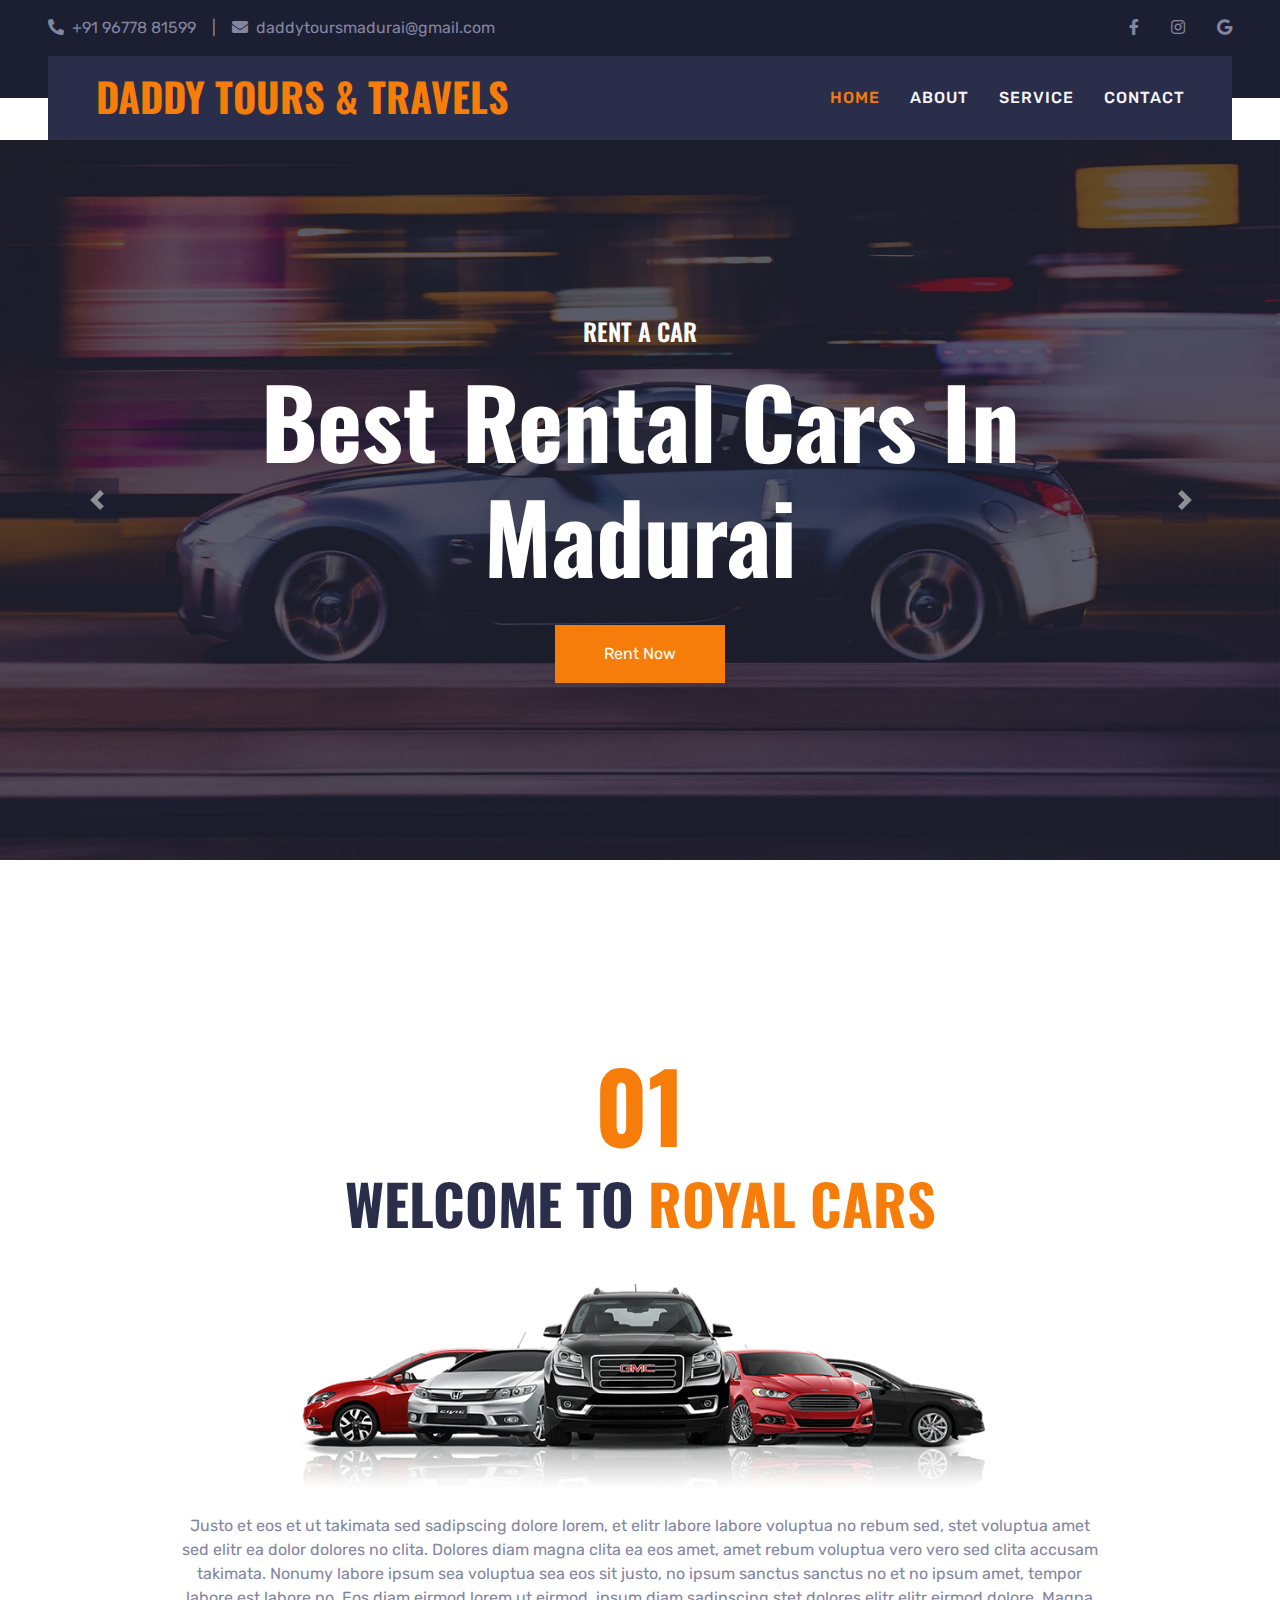
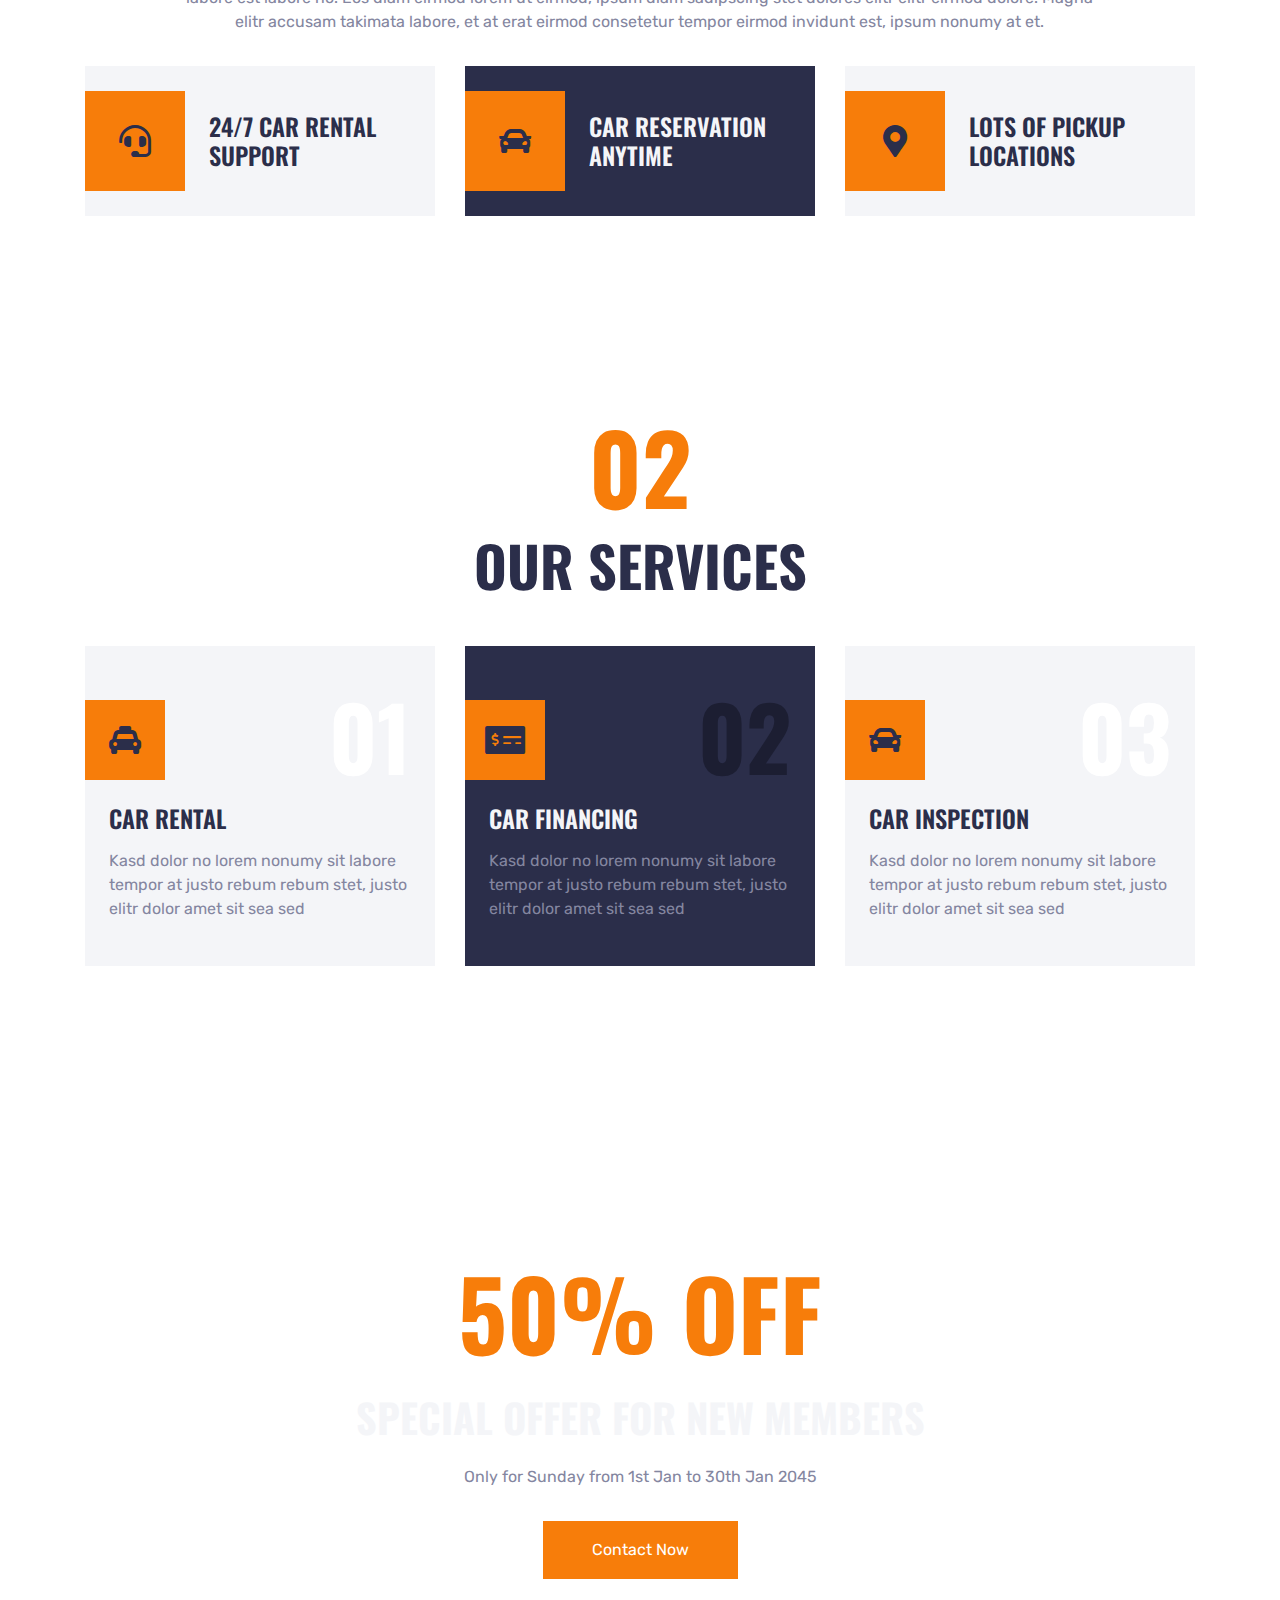
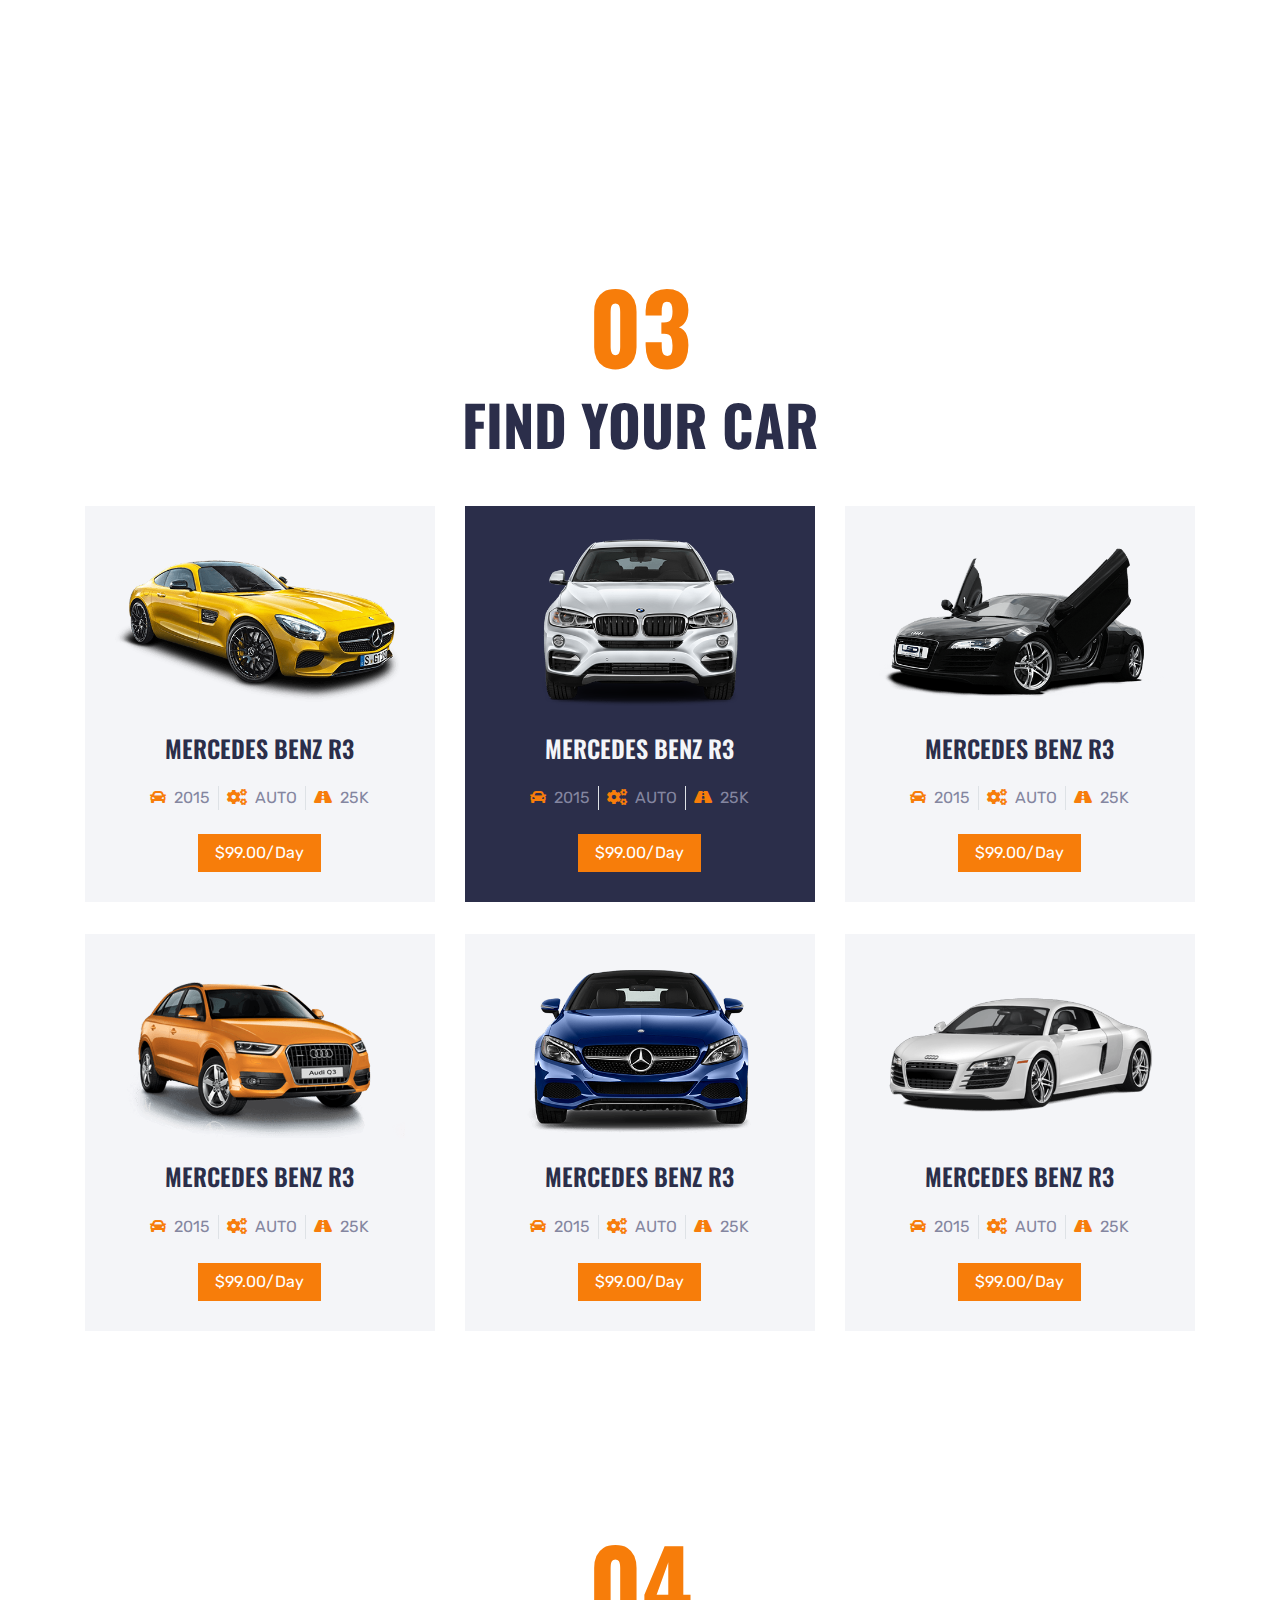
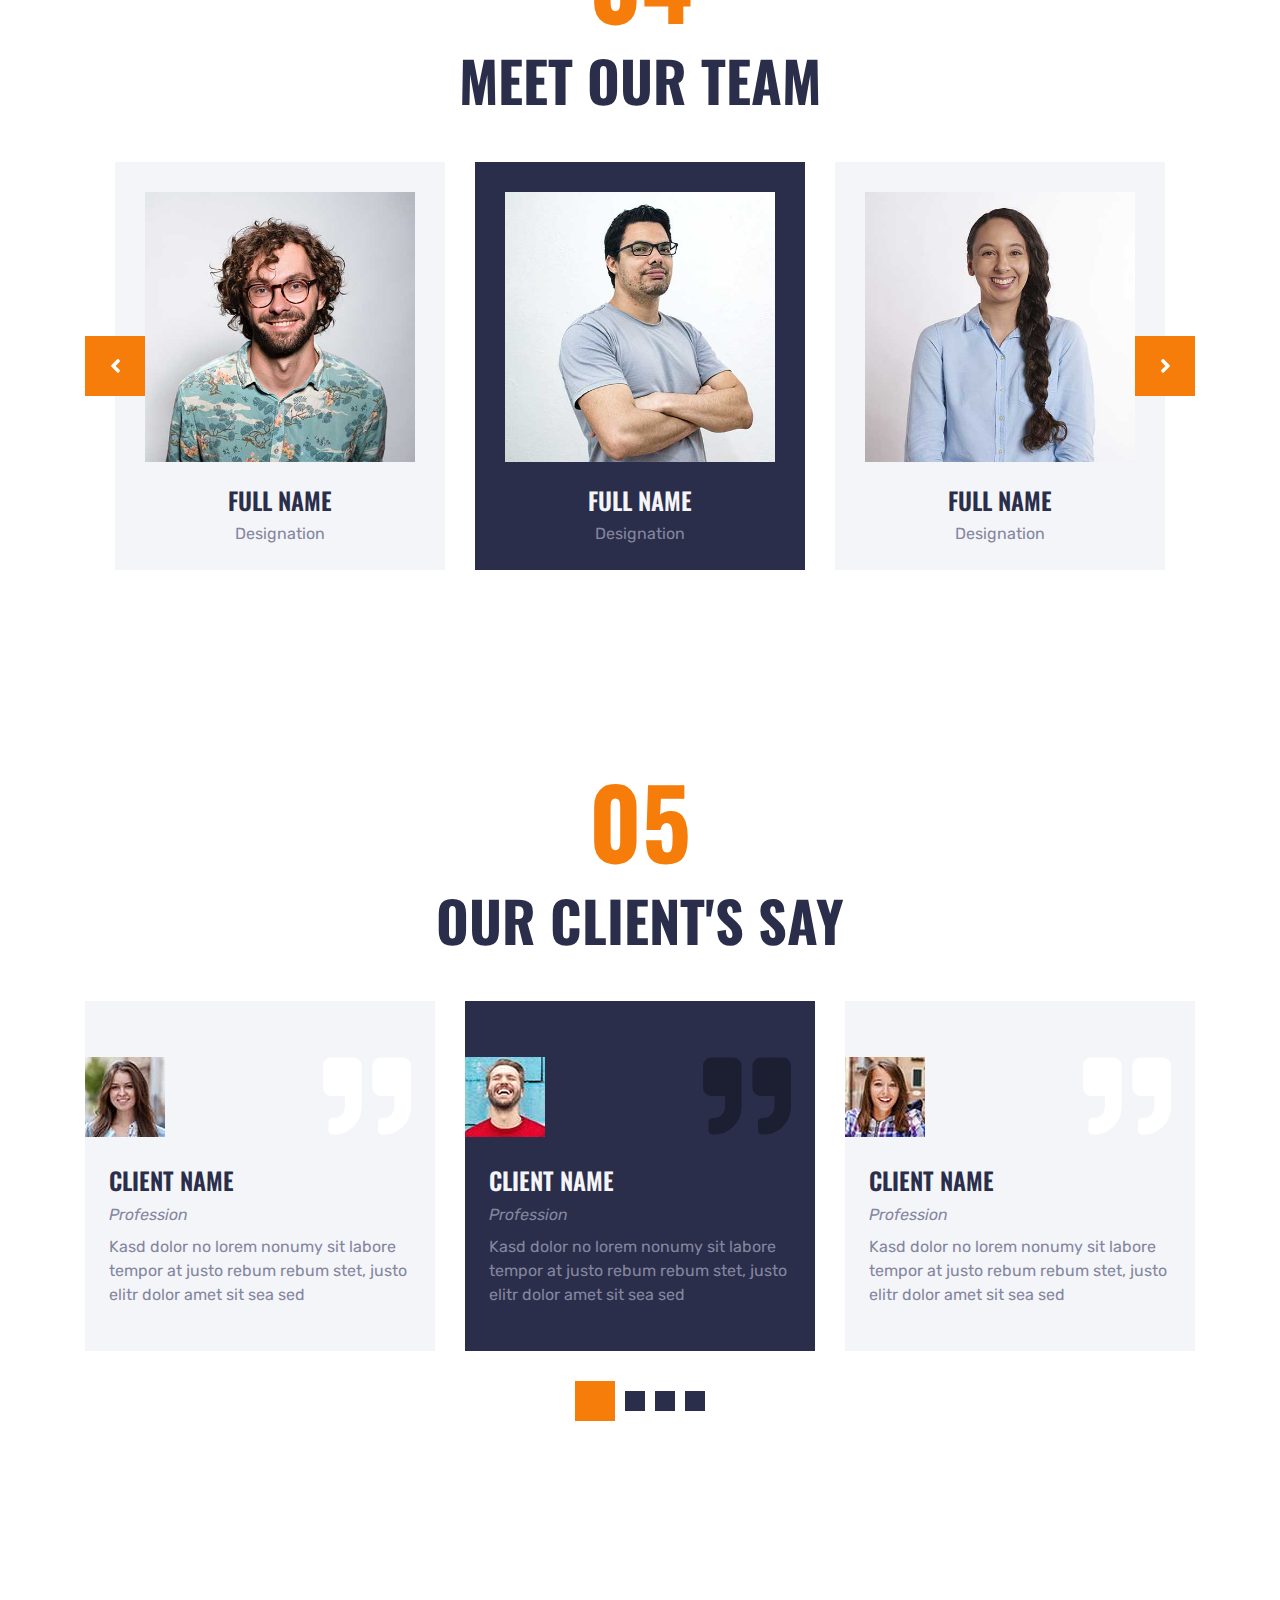
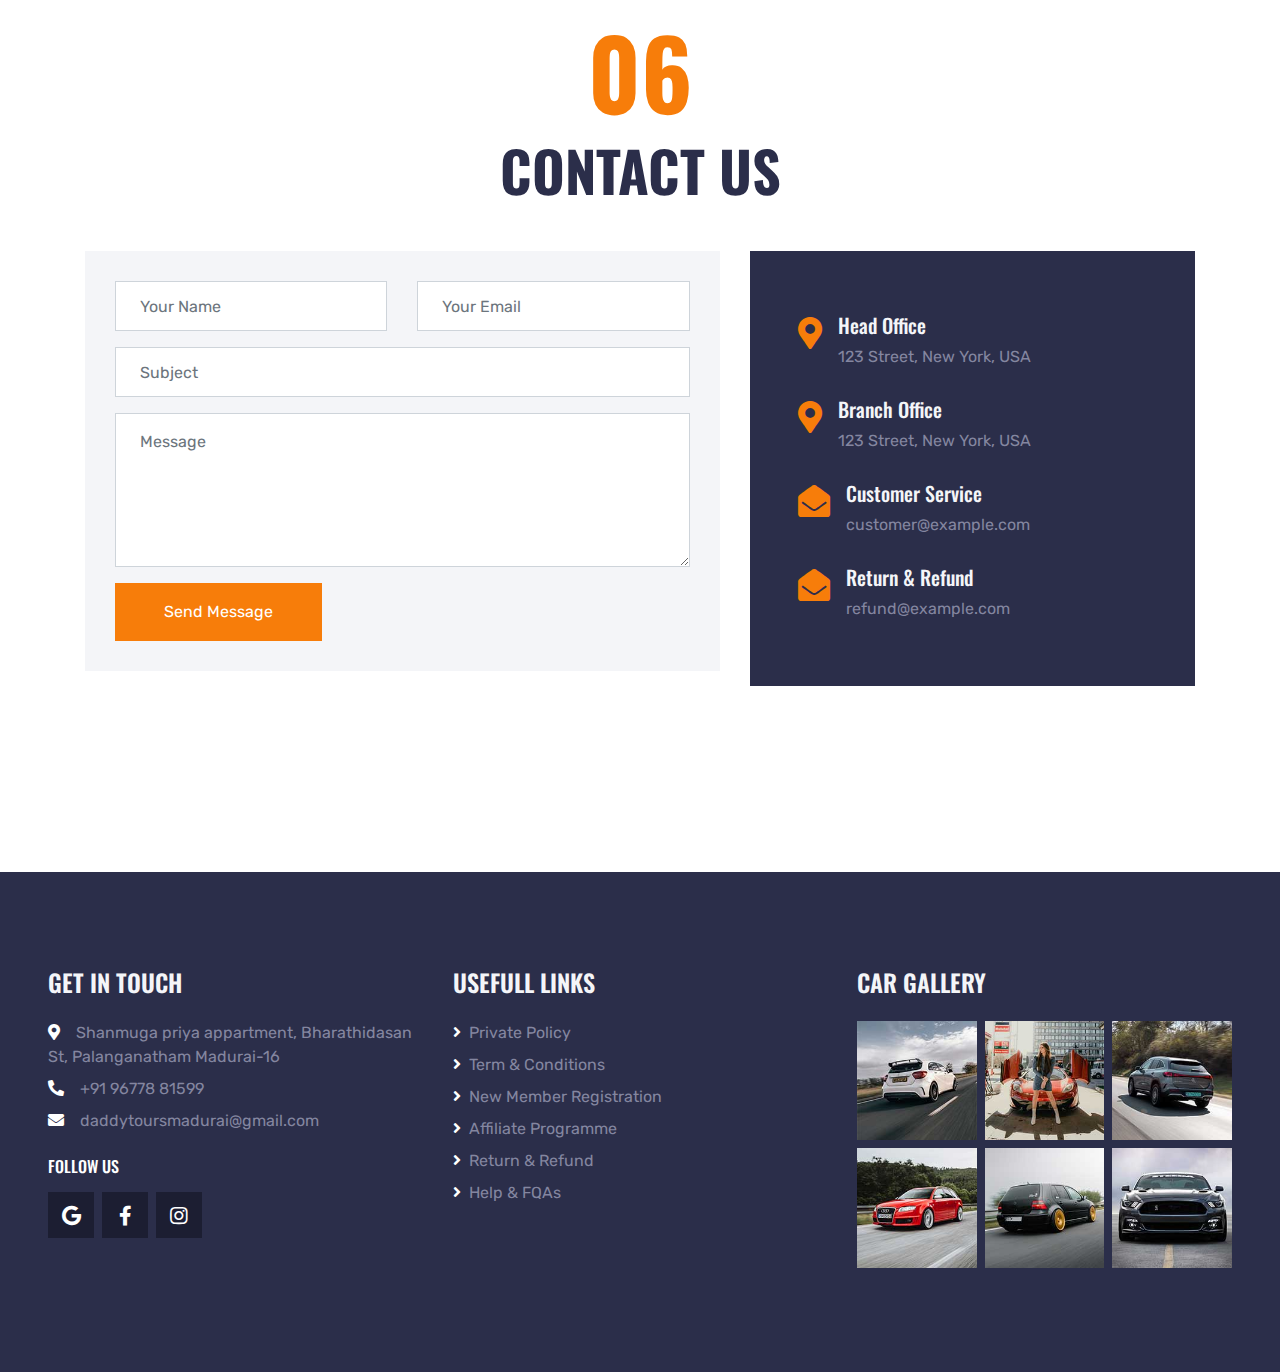
<file: index.html>
<!DOCTYPE html>
<html lang="en">

<head>
    <meta charset="utf-8">
    <title>Daddy Tours & Travels</title>
    <meta content="width=device-width, initial-scale=1.0" name="viewport">
    <meta content="Free HTML Templates" name="keywords">
    <meta content="Free HTML Templates" name="description">

    <!-- Favicon -->
    <link href="img/favicon.ico" rel="icon">

    <!-- Google Web Fonts -->
    <link rel="preconnect" href="https://fonts.gstatic.com">
    <link href="https://fonts.googleapis.com/css2?family=Oswald:wght@400;500;600;700&family=Rubik&display=swap" rel="stylesheet"> 

    <!-- Font Awesome -->
    <link href="https://cdnjs.cloudflare.com/ajax/libs/font-awesome/5.15.0/css/all.min.css" rel="stylesheet">

    <!-- Libraries Stylesheet -->
    <link href="lib/owlcarousel/assets/owl.carousel.min.css" rel="stylesheet">
    <link href="lib/tempusdominus/css/tempusdominus-bootstrap-4.min.css" rel="stylesheet" />

    <!-- Customized Bootstrap Stylesheet -->
    <link href="css/bootstrap.min.css" rel="stylesheet">

    <!-- Template Stylesheet -->
    <link href="css/style.css" rel="stylesheet">
</head>

<body>
    <!-- Topbar Start -->
    <div class="container-fluid bg-dark py-3 px-lg-5 d-none d-lg-block">
        <div class="row">
            <div class="col-md-6 text-center text-lg-left mb-2 mb-lg-0">
                <div class="d-inline-flex align-items-center">
                    <a class="text-body pr-3" href="tel:9677881599"><i class="fa fa-phone-alt mr-2"></i>+91 96778 81599</a>
                    <span class="text-body">|</span>
                    <a class="text-body px-3" href="mailto:daddytoursmadurai@gmail.com"><i class="fa fa-envelope mr-2"></i>daddytoursmadurai@gmail.com</a>
                </div>
            </div>
            <div class="col-md-6 text-center text-lg-right">
                <div class="d-inline-flex align-items-center">
                    <a class="text-body px-3" href="https://www.facebook.com/Daddytours-1848515978797167/">
                        <i class="fab fa-facebook-f"></i>
                    </a>
                    <a class="text-body px-3" href="https://instagram.com/daddy_tours_travels?utm_medium=copy_link">
                        <i class="fab fa-instagram"></i>
                    </a>
                    <a class="text-body pl-3" href="https://www.google.com/search?q=daddy+tours&oq=daddy+tours&aqs=chrome..69i57j69i60j69i59j0i22i30l2j0i22i30i457j0i22i30l2.3585j0j7&client=ms-android-vivo&sourceid=chrome-mobile&ie=UTF-8#trex=m_t:lcl_akp,rc_f:nav,rc_ludocids:11691439733241157061,rc_q:Daddy%2520Tours%2520and%2520Travels,ru_q:Daddy%2520Tours%2520and%2520Travels,trex_id:huadpb">
                        <i class="fab fa-google"></i>
                    </a>
                </div>
            </div>
        </div>
    </div>
    <!-- Topbar End -->


    <!-- Navbar Start -->
    <div class="container-fluid position-relative nav-bar p-0">
        <div class="position-relative px-lg-5" style="z-index: 9;">
            <nav class="navbar navbar-expand-lg bg-secondary navbar-dark py-3 py-lg-0 pl-3 pl-lg-5">
                <a href="" class="navbar-brand">
                    <h1 class="text-uppercase text-primary mb-1">Daddy Tours & Travels</h1>
                </a>
                <button type="button" class="navbar-toggler" data-toggle="collapse" data-target="#navbarCollapse">
                    <span class="navbar-toggler-icon"></span>
                </button>
                <div class="collapse navbar-collapse justify-content-between px-3" id="navbarCollapse">
                    <div class="navbar-nav ml-auto py-0">
                        <a href="index.html" class="nav-item nav-link active">Home</a>
                        <a href="about.html" class="nav-item nav-link">About</a>
                        <a href="service.html" class="nav-item nav-link">Service</a>
       <!--                  <div class="nav-item dropdown">
                            <a href="#" class="nav-link dropdown-toggle" data-toggle="dropdown">Cars</a>
                            <div class="dropdown-menu rounded-0 m-0">
                                <a href="car.html" class="dropdown-item">Car Listing</a>
                                <a href="detail.html" class="dropdown-item">Car Detail</a>
                                <a href="booking.html" class="dropdown-item">Car Booking</a>
                            </div>
                        </div>
                        <div class="nav-item dropdown">
                            <a href="#" class="nav-link dropdown-toggle" data-toggle="dropdown">Pages</a>
                            <div class="dropdown-menu rounded-0 m-0">
                                <a href="team.html" class="dropdown-item">The Team</a>
                                <a href="testimonial.html" class="dropdown-item">Testimonial</a>
                            </div>
                        </div> -->
                        <a href="contact.html" class="nav-item nav-link">Contact</a>
                    </div>
                </div>
            </nav>
        </div>
    </div>
    <!-- Navbar End -->


    <!-- Search Start -->
 <!--    <div class="container-fluid bg-white pt-3 px-lg-5">
        <div class="row mx-n2">
            <div class="col-xl-2 col-lg-4 col-md-6 px-2">
                <select class="custom-select px-4 mb-3" style="height: 50px;">
                    <option selected>Pickup Location</option>
                    <option value="1">Location 1</option>
                    <option value="2">Location 2</option>
                    <option value="3">Location 3</option>
                </select>
            </div>
            <div class="col-xl-2 col-lg-4 col-md-6 px-2">
                <select class="custom-select px-4 mb-3" style="height: 50px;">
                    <option selected>Drop Location</option>
                    <option value="1">Location 1</option>
                    <option value="2">Location 2</option>
                    <option value="3">Location 3</option>
                </select>
            </div>
            <div class="col-xl-2 col-lg-4 col-md-6 px-2">
                <div class="date mb-3" id="date" data-target-input="nearest">
                    <input type="text" class="form-control p-4 datetimepicker-input" placeholder="Pickup Date"
                        data-target="#date" data-toggle="datetimepicker" />
                </div>
            </div>
            <div class="col-xl-2 col-lg-4 col-md-6 px-2">
                <div class="time mb-3" id="time" data-target-input="nearest">
                    <input type="text" class="form-control p-4 datetimepicker-input" placeholder="Pickup Time"
                        data-target="#time" data-toggle="datetimepicker" />
                </div>
            </div>
            <div class="col-xl-2 col-lg-4 col-md-6 px-2">
                <select class="custom-select px-4 mb-3" style="height: 50px;">
                    <option selected>Select A Car</option>
                    <option value="1">Car 1</option>
                    <option value="2">Car 1</option>
                    <option value="3">Car 1</option>
                </select>
            </div>
            <div class="col-xl-2 col-lg-4 col-md-6 px-2">
                <button class="btn btn-primary btn-block mb-3" type="submit" style="height: 50px;">Search</button>
            </div>
        </div>
    </div> -->
    <!-- Search End -->


    <!-- Carousel Start -->
    <div class="container-fluid p-0" style="margin-bottom: 90px;">
        <div id="header-carousel" class="carousel slide" data-ride="carousel">
            <div class="carousel-inner">
                <div class="carousel-item active">
                    <img class="w-100" src="img/carousel-1.jpg" alt="Image">
                    <div class="carousel-caption d-flex flex-column align-items-center justify-content-center">
                        <div class="p-3" style="max-width: 900px;">
                            <h4 class="text-white text-uppercase mb-md-3">Rent A Car</h4>
                            <h1 class="display-1 text-white mb-md-4">Best Rental Cars In Madurai</h1>
                            <a href="" class="btn btn-primary py-md-3 px-md-5 mt-2">Rent Now</a>
                        </div>
                    </div>
                </div>
                <div class="carousel-item">
                    <img class="w-100" src="img/carousel-2.jpg" alt="Image">
                    <div class="carousel-caption d-flex flex-column align-items-center justify-content-center">
                        <div class="p-3" style="max-width: 900px;">
                            <h4 class="text-white text-uppercase mb-md-3">Rent A Car</h4>
                            <h1 class="display-1 text-white mb-md-4">Quality Cars with Unlimited Miles</h1>
                            <a href="" class="btn btn-primary py-md-3 px-md-5 mt-2">Reserve Now</a>
                        </div>
                    </div>
                </div>
            </div>
            <a class="carousel-control-prev" href="#header-carousel" data-slide="prev">
                <div class="btn btn-dark" style="width: 45px; height: 45px;">
                    <span class="carousel-control-prev-icon mb-n2"></span>
                </div>
            </a>
            <a class="carousel-control-next" href="#header-carousel" data-slide="next">
                <div class="btn btn-dark" style="width: 45px; height: 45px;">
                    <span class="carousel-control-next-icon mb-n2"></span>
                </div>
            </a>
        </div>
    </div>
    <!-- Carousel End -->


    <!-- About Start -->
    <div class="container-fluid py-5">
        <div class="container pt-5 pb-3">
            <h1 class="display-1 text-primary text-center">01</h1>
            <h1 class="display-4 text-uppercase text-center mb-5">Welcome To <span class="text-primary">Royal Cars</span></h1>
            <div class="row justify-content-center">
                <div class="col-lg-10 text-center">
                    <img class="w-75 mb-4" src="img/about.png" alt="">
                    <p>Justo et eos et ut takimata sed sadipscing dolore lorem, et elitr labore labore voluptua no rebum sed, stet voluptua amet sed elitr ea dolor dolores no clita. Dolores diam magna clita ea eos amet, amet rebum voluptua vero vero sed clita accusam takimata. Nonumy labore ipsum sea voluptua sea eos sit justo, no ipsum sanctus sanctus no et no ipsum amet, tempor labore est labore no. Eos diam eirmod lorem ut eirmod, ipsum diam sadipscing stet dolores elitr elitr eirmod dolore. Magna elitr accusam takimata labore, et at erat eirmod consetetur tempor eirmod invidunt est, ipsum nonumy at et.</p>
                </div>
            </div>
            <div class="row mt-3">
                <div class="col-lg-4 mb-2">
                    <div class="d-flex align-items-center bg-light p-4 mb-4" style="height: 150px;">
                        <div class="d-flex align-items-center justify-content-center flex-shrink-0 bg-primary ml-n4 mr-4" style="width: 100px; height: 100px;">
                            <i class="fa fa-2x fa-headset text-secondary"></i>
                        </div>
                        <h4 class="text-uppercase m-0">24/7 Car Rental Support</h4>
                    </div>
                </div>
                <div class="col-lg-4 mb-2">
                    <div class="d-flex align-items-center bg-secondary p-4 mb-4" style="height: 150px;">
                        <div class="d-flex align-items-center justify-content-center flex-shrink-0 bg-primary ml-n4 mr-4" style="width: 100px; height: 100px;">
                            <i class="fa fa-2x fa-car text-secondary"></i>
                        </div>
                        <h4 class="text-light text-uppercase m-0">Car Reservation Anytime</h4>
                    </div>
                </div>
                <div class="col-lg-4 mb-2">
                    <div class="d-flex align-items-center bg-light p-4 mb-4" style="height: 150px;">
                        <div class="d-flex align-items-center justify-content-center flex-shrink-0 bg-primary ml-n4 mr-4" style="width: 100px; height: 100px;">
                            <i class="fa fa-2x fa-map-marker-alt text-secondary"></i>
                        </div>
                        <h4 class="text-uppercase m-0">Lots Of Pickup Locations</h4>
                    </div>
                </div>
            </div>
        </div>
    </div>
    <!-- About End -->
    

    <!-- Services Start -->
    <div class="container-fluid py-5">
        <div class="container pt-5 pb-3">
            <h1 class="display-1 text-primary text-center">02</h1>
            <h1 class="display-4 text-uppercase text-center mb-5">Our Services</h1>
            <div class="row">
                <div class="col-lg-4 col-md-6 mb-2">
                    <div class="service-item d-flex flex-column justify-content-center px-4 mb-4">
                        <div class="d-flex align-items-center justify-content-between mb-3">
                            <div class="d-flex align-items-center justify-content-center bg-primary ml-n4" style="width: 80px; height: 80px;">
                                <i class="fa fa-2x fa-taxi text-secondary"></i>
                            </div>
                            <h1 class="display-2 text-white mt-n2 m-0">01</h1>
                        </div>
                        <h4 class="text-uppercase mb-3">Car Rental</h4>
                        <p class="m-0">Kasd dolor no lorem nonumy sit labore tempor at justo rebum rebum stet, justo elitr dolor amet sit sea sed</p>
                    </div>
                </div>
                <div class="col-lg-4 col-md-6 mb-2">
                    <div class="service-item active d-flex flex-column justify-content-center px-4 mb-4">
                        <div class="d-flex align-items-center justify-content-between mb-3">
                            <div class="d-flex align-items-center justify-content-center bg-primary ml-n4" style="width: 80px; height: 80px;">
                                <i class="fa fa-2x fa-money-check-alt text-secondary"></i>
                            </div>
                            <h1 class="display-2 text-white mt-n2 m-0">02</h1>
                        </div>
                        <h4 class="text-uppercase mb-3">Car Financing</h4>
                        <p class="m-0">Kasd dolor no lorem nonumy sit labore tempor at justo rebum rebum stet, justo elitr dolor amet sit sea sed</p>
                    </div>
                </div>
                <div class="col-lg-4 col-md-6 mb-2">
                    <div class="service-item d-flex flex-column justify-content-center px-4 mb-4">
                        <div class="d-flex align-items-center justify-content-between mb-3">
                            <div class="d-flex align-items-center justify-content-center bg-primary ml-n4" style="width: 80px; height: 80px;">
                                <i class="fa fa-2x fa-car text-secondary"></i>
                            </div>
                            <h1 class="display-2 text-white mt-n2 m-0">03</h1>
                        </div>
                        <h4 class="text-uppercase mb-3">Car Inspection</h4>
                        <p class="m-0">Kasd dolor no lorem nonumy sit labore tempor at justo rebum rebum stet, justo elitr dolor amet sit sea sed</p>
                    </div>
                </div>
            </div>
        </div>
    </div>
    <!-- Services End -->


    <!-- Banner Start -->
    <div class="container-fluid py-5">
        <div class="container py-5">
            <div class="bg-banner py-5 px-4 text-center">
                <div class="py-5">
                    <h1 class="display-1 text-uppercase text-primary mb-4">50% OFF</h1>
                    <h1 class="text-uppercase text-light mb-4">Special Offer For New Members</h1>
                    <p class="mb-4">Only for Sunday from 1st Jan to 30th Jan 2045</p>
                    <a class="btn btn-primary mt-2 py-3 px-5" href="">Contact Now</a>
                </div>
            </div>
        </div>
    </div>
    <!-- Banner End -->


    <!-- Rent A Car Start -->
    <div class="container-fluid py-5">
        <div class="container pt-5 pb-3">
            <h1 class="display-1 text-primary text-center">03</h1>
            <h1 class="display-4 text-uppercase text-center mb-5">Find Your Car</h1>
            <div class="row">
                <div class="col-lg-4 col-md-6 mb-2">
                    <div class="rent-item mb-4">
                        <img class="img-fluid mb-4" src="img/car-rent-1.png" alt="">
                        <h4 class="text-uppercase mb-4">Mercedes Benz R3</h4>
                        <div class="d-flex justify-content-center mb-4">
                            <div class="px-2">
                                <i class="fa fa-car text-primary mr-1"></i>
                                <span>2015</span>
                            </div>
                            <div class="px-2 border-left border-right">
                                <i class="fa fa-cogs text-primary mr-1"></i>
                                <span>AUTO</span>
                            </div>
                            <div class="px-2">
                                <i class="fa fa-road text-primary mr-1"></i>
                                <span>25K</span>
                            </div>
                        </div>
                        <a class="btn btn-primary px-3" href="">$99.00/Day</a>
                    </div>
                </div>
                <div class="col-lg-4 col-md-6 mb-2">
                    <div class="rent-item active mb-4">
                        <img class="img-fluid mb-4" src="img/car-rent-2.png" alt="">
                        <h4 class="text-uppercase mb-4">Mercedes Benz R3</h4>
                        <div class="d-flex justify-content-center mb-4">
                            <div class="px-2">
                                <i class="fa fa-car text-primary mr-1"></i>
                                <span>2015</span>
                            </div>
                            <div class="px-2 border-left border-right">
                                <i class="fa fa-cogs text-primary mr-1"></i>
                                <span>AUTO</span>
                            </div>
                            <div class="px-2">
                                <i class="fa fa-road text-primary mr-1"></i>
                                <span>25K</span>
                            </div>
                        </div>
                        <a class="btn btn-primary px-3" href="">$99.00/Day</a>
                    </div>
                </div>
                <div class="col-lg-4 col-md-6 mb-2">
                    <div class="rent-item mb-4">
                        <img class="img-fluid mb-4" src="img/car-rent-3.png" alt="">
                        <h4 class="text-uppercase mb-4">Mercedes Benz R3</h4>
                        <div class="d-flex justify-content-center mb-4">
                            <div class="px-2">
                                <i class="fa fa-car text-primary mr-1"></i>
                                <span>2015</span>
                            </div>
                            <div class="px-2 border-left border-right">
                                <i class="fa fa-cogs text-primary mr-1"></i>
                                <span>AUTO</span>
                            </div>
                            <div class="px-2">
                                <i class="fa fa-road text-primary mr-1"></i>
                                <span>25K</span>
                            </div>
                        </div>
                        <a class="btn btn-primary px-3" href="">$99.00/Day</a>
                    </div>
                </div>
                <div class="col-lg-4 col-md-6 mb-2">
                    <div class="rent-item mb-4">
                        <img class="img-fluid mb-4" src="img/car-rent-4.png" alt="">
                        <h4 class="text-uppercase mb-4">Mercedes Benz R3</h4>
                        <div class="d-flex justify-content-center mb-4">
                            <div class="px-2">
                                <i class="fa fa-car text-primary mr-1"></i>
                                <span>2015</span>
                            </div>
                            <div class="px-2 border-left border-right">
                                <i class="fa fa-cogs text-primary mr-1"></i>
                                <span>AUTO</span>
                            </div>
                            <div class="px-2">
                                <i class="fa fa-road text-primary mr-1"></i>
                                <span>25K</span>
                            </div>
                        </div>
                        <a class="btn btn-primary px-3" href="">$99.00/Day</a>
                    </div>
                </div>
                <div class="col-lg-4 col-md-6 mb-2">
                    <div class="rent-item mb-4">
                        <img class="img-fluid mb-4" src="img/car-rent-5.png" alt="">
                        <h4 class="text-uppercase mb-4">Mercedes Benz R3</h4>
                        <div class="d-flex justify-content-center mb-4">
                            <div class="px-2">
                                <i class="fa fa-car text-primary mr-1"></i>
                                <span>2015</span>
                            </div>
                            <div class="px-2 border-left border-right">
                                <i class="fa fa-cogs text-primary mr-1"></i>
                                <span>AUTO</span>
                            </div>
                            <div class="px-2">
                                <i class="fa fa-road text-primary mr-1"></i>
                                <span>25K</span>
                            </div>
                        </div>
                        <a class="btn btn-primary px-3" href="">$99.00/Day</a>
                    </div>
                </div>
                <div class="col-lg-4 col-md-6 mb-2">
                    <div class="rent-item mb-4">
                        <img class="img-fluid mb-4" src="img/car-rent-6.png" alt="">
                        <h4 class="text-uppercase mb-4">Mercedes Benz R3</h4>
                        <div class="d-flex justify-content-center mb-4">
                            <div class="px-2">
                                <i class="fa fa-car text-primary mr-1"></i>
                                <span>2015</span>
                            </div>
                            <div class="px-2 border-left border-right">
                                <i class="fa fa-cogs text-primary mr-1"></i>
                                <span>AUTO</span>
                            </div>
                            <div class="px-2">
                                <i class="fa fa-road text-primary mr-1"></i>
                                <span>25K</span>
                            </div>
                        </div>
                        <a class="btn btn-primary px-3" href="">$99.00/Day</a>
                    </div>
                </div>
            </div>
        </div>
    </div>
    <!-- Rent A Car End -->


    <!-- Team Start -->
    <div class="container-fluid py-5">
        <div class="container py-5">
            <h1 class="display-1 text-primary text-center">04</h1>
            <h1 class="display-4 text-uppercase text-center mb-5">Meet Our Team</h1>
            <div class="owl-carousel team-carousel position-relative" style="padding: 0 30px;">
                <div class="team-item">
                    <img class="img-fluid w-100" src="img/team-1.jpg" alt="">
                    <div class="position-relative py-4">
                        <h4 class="text-uppercase">Full Name</h4>
                        <p class="m-0">Designation</p>
                        <div class="team-social position-absolute w-100 h-100 d-flex align-items-center justify-content-center">
                            <a class="btn btn-lg btn-primary btn-lg-square mx-1" href="#"><i class="fab fa-twitter"></i></a>
                            <a class="btn btn-lg btn-primary btn-lg-square mx-1" href="#"><i class="fab fa-facebook-f"></i></a>
                            <a class="btn btn-lg btn-primary btn-lg-square mx-1" href="#"><i class="fab fa-linkedin-in"></i></a>
                        </div>
                    </div>
                </div>
                <div class="team-item">
                    <img class="img-fluid w-100" src="img/team-2.jpg" alt="">
                    <div class="position-relative py-4">
                        <h4 class="text-uppercase">Full Name</h4>
                        <p class="m-0">Designation</p>
                        <div class="team-social position-absolute w-100 h-100 d-flex align-items-center justify-content-center">
                            <a class="btn btn-lg btn-primary btn-lg-square mx-1" href="#"><i class="fab fa-twitter"></i></a>
                            <a class="btn btn-lg btn-primary btn-lg-square mx-1" href="#"><i class="fab fa-facebook-f"></i></a>
                            <a class="btn btn-lg btn-primary btn-lg-square mx-1" href="#"><i class="fab fa-linkedin-in"></i></a>
                        </div>
                    </div>
                </div>
                <div class="team-item">
                    <img class="img-fluid w-100" src="img/team-3.jpg" alt="">
                    <div class="position-relative py-4">
                        <h4 class="text-uppercase">Full Name</h4>
                        <p class="m-0">Designation</p>
                        <div class="team-social position-absolute w-100 h-100 d-flex align-items-center justify-content-center">
                            <a class="btn btn-lg btn-primary btn-lg-square mx-1" href="#"><i class="fab fa-twitter"></i></a>
                            <a class="btn btn-lg btn-primary btn-lg-square mx-1" href="#"><i class="fab fa-facebook-f"></i></a>
                            <a class="btn btn-lg btn-primary btn-lg-square mx-1" href="#"><i class="fab fa-linkedin-in"></i></a>
                        </div>
                    </div>
                </div>
                <div class="team-item">
                    <img class="img-fluid w-100" src="img/team-4.jpg" alt="">
                    <div class="position-relative py-4">
                        <h4 class="text-uppercase">Full Name</h4>
                        <p class="m-0">Designation</p>
                        <div class="team-social position-absolute w-100 h-100 d-flex align-items-center justify-content-center">
                            <a class="btn btn-lg btn-primary btn-lg-square mx-1" href="#"><i class="fab fa-twitter"></i></a>
                            <a class="btn btn-lg btn-primary btn-lg-square mx-1" href="#"><i class="fab fa-facebook-f"></i></a>
                            <a class="btn btn-lg btn-primary btn-lg-square mx-1" href="#"><i class="fab fa-linkedin-in"></i></a>
                        </div>
                    </div>
                </div>
            </div>
        </div>
    </div>
    <!-- Team End -->


    <!-- Testimonial Start -->
    <div class="container-fluid py-5">
        <div class="container py-5">
            <h1 class="display-1 text-primary text-center">05</h1>
            <h1 class="display-4 text-uppercase text-center mb-5">Our Client's Say</h1>
            <div class="owl-carousel testimonial-carousel">
                <div class="testimonial-item d-flex flex-column justify-content-center px-4">
                    <div class="d-flex align-items-center justify-content-between mb-3">
                        <img class="img-fluid ml-n4" src="img/testimonial-1.jpg" alt="">
                        <h1 class="display-2 text-white m-0 fa fa-quote-right"></h1>
                    </div>
                    <h4 class="text-uppercase mb-2">Client Name</h4>
                    <i class="mb-2">Profession</i>
                    <p class="m-0">Kasd dolor no lorem nonumy sit labore tempor at justo rebum rebum stet, justo elitr dolor amet sit sea sed</p>
                </div>
                <div class="testimonial-item d-flex flex-column justify-content-center px-4">
                    <div class="d-flex align-items-center justify-content-between mb-3">
                        <img class="img-fluid ml-n4" src="img/testimonial-2.jpg" alt="">
                        <h1 class="display-2 text-white m-0 fa fa-quote-right"></h1>
                    </div>
                    <h4 class="text-uppercase mb-2">Client Name</h4>
                    <i class="mb-2">Profession</i>
                    <p class="m-0">Kasd dolor no lorem nonumy sit labore tempor at justo rebum rebum stet, justo elitr dolor amet sit sea sed</p>
                </div>
                <div class="testimonial-item d-flex flex-column justify-content-center px-4">
                    <div class="d-flex align-items-center justify-content-between mb-3">
                        <img class="img-fluid ml-n4" src="img/testimonial-3.jpg" alt="">
                        <h1 class="display-2 text-white m-0 fa fa-quote-right"></h1>
                    </div>
                    <h4 class="text-uppercase mb-2">Client Name</h4>
                    <i class="mb-2">Profession</i>
                    <p class="m-0">Kasd dolor no lorem nonumy sit labore tempor at justo rebum rebum stet, justo elitr dolor amet sit sea sed</p>
                </div>
                <div class="testimonial-item d-flex flex-column justify-content-center px-4">
                    <div class="d-flex align-items-center justify-content-between mb-3">
                        <img class="img-fluid ml-n4" src="img/testimonial-4.jpg" alt="">
                        <h1 class="display-2 text-white m-0 fa fa-quote-right"></h1>
                    </div>
                    <h4 class="text-uppercase mb-2">Client Name</h4>
                    <i class="mb-2">Profession</i>
                    <p class="m-0">Kasd dolor no lorem nonumy sit labore tempor at justo rebum rebum stet, justo elitr dolor amet sit sea sed</p>
                </div>
            </div>
        </div>
    </div>
    <!-- Testimonial End -->


    <!-- Contact Start -->
    <div class="container-fluid py-5">
        <div class="container pt-5 pb-3">
            <h1 class="display-1 text-primary text-center">06</h1>
            <h1 class="display-4 text-uppercase text-center mb-5">Contact Us</h1>
            <div class="row">
                <div class="col-lg-7 mb-2">
                    <div class="contact-form bg-light mb-4" style="padding: 30px;">
                        <form>
                            <div class="row">
                                <div class="col-6 form-group">
                                    <input type="text" class="form-control p-4" placeholder="Your Name" required="required">
                                </div>
                                <div class="col-6 form-group">
                                    <input type="email" class="form-control p-4" placeholder="Your Email" required="required">
                                </div>
                            </div>
                            <div class="form-group">
                                <input type="text" class="form-control p-4" placeholder="Subject" required="required">
                            </div>
                            <div class="form-group">
                                <textarea class="form-control py-3 px-4" rows="5" placeholder="Message" required="required"></textarea>
                            </div>
                            <div>
                                <button class="btn btn-primary py-3 px-5" type="submit">Send Message</button>
                            </div>
                        </form>
                    </div>
                </div>
                <div class="col-lg-5 mb-2">
                    <div class="bg-secondary d-flex flex-column justify-content-center px-5 mb-4" style="height: 435px;">
                        <div class="d-flex mb-3">
                            <i class="fa fa-2x fa-map-marker-alt text-primary flex-shrink-0 mr-3"></i>
                            <div class="mt-n1">
                                <h5 class="text-light">Head Office</h5>
                                <p>123 Street, New York, USA</p>
                            </div>
                        </div>
                        <div class="d-flex mb-3">
                            <i class="fa fa-2x fa-map-marker-alt text-primary flex-shrink-0 mr-3"></i>
                            <div class="mt-n1">
                                <h5 class="text-light">Branch Office</h5>
                                <p>123 Street, New York, USA</p>
                            </div>
                        </div>
                        <div class="d-flex mb-3">
                            <i class="fa fa-2x fa-envelope-open text-primary flex-shrink-0 mr-3"></i>
                            <div class="mt-n1">
                                <h5 class="text-light">Customer Service</h5>
                                <p>customer@example.com</p>
                            </div>
                        </div>
                        <div class="d-flex">
                            <i class="fa fa-2x fa-envelope-open text-primary flex-shrink-0 mr-3"></i>
                            <div class="mt-n1">
                                <h5 class="text-light">Return & Refund</h5>
                                <p class="m-0">refund@example.com</p>
                            </div>
                        </div>
                    </div>
                </div>
            </div>
        </div>
    </div>
    <!-- Contact End -->

    <!-- Footer Start -->
    <div class="container-fluid bg-secondary py-5 px-sm-3 px-md-5" style="margin-top: 90px;">
        <div class="row pt-5">
            <div class="col-lg-4 col-md-6 mb-5">
                <h4 class="text-uppercase text-light mb-4">Get In Touch</h4>

                <p class="mb-2"><i class="fa fa-map-marker-alt text-white mr-3"></i>Shanmuga priya appartment, Bharathidasan St, Palanganatham Madurai-16</p>
                <p class="mb-2"><i class="fa fa-phone-alt text-white mr-3"></i>+91 96778 81599</p>
                <p><i class="fa fa-envelope text-white mr-3"></i>daddytoursmadurai@gmail.com</p>
                <h6 class="text-uppercase text-white py-2">Follow Us</h6>
                <div class="d-flex justify-content-start">
                    <a class="btn btn-lg btn-dark btn-lg-square mr-2" href="https://www.google.com/search?q=daddy+tours&oq=daddy+tours&aqs=chrome..69i57j69i60j69i59j0i22i30l2j0i22i30i457j0i22i30l2.3585j0j7&client=ms-android-vivo&sourceid=chrome-mobile&ie=UTF-8#trex=m_t:lcl_akp,rc_f:nav,rc_ludocids:11691439733241157061,rc_q:Daddy%2520Tours%2520and%2520Travels,ru_q:Daddy%2520Tours%2520and%2520Travels,trex_id:huadpb"><i class="fab fa-google"></i></a>
                    <a class="btn btn-lg btn-dark btn-lg-square mr-2" href="https://www.facebook.com/Daddytours-1848515978797167/"><i class="fab fa-facebook-f"></i></a>
                    <a class="btn btn-lg btn-dark btn-lg-square" href="https://instagram.com/daddy_tours_travels?utm_medium=copy_link"><i class="fab fa-instagram"></i></a>
                </div>
            </div>
            <div class="col-lg-4 col-md-6 mb-5">
                <h4 class="text-uppercase text-light mb-4">Usefull Links</h4>
                <div class="d-flex flex-column justify-content-start">
                    <a class="text-body mb-2" href="#"><i class="fa fa-angle-right text-white mr-2"></i>Private Policy</a>
                    <a class="text-body mb-2" href="#"><i class="fa fa-angle-right text-white mr-2"></i>Term & Conditions</a>
                    <a class="text-body mb-2" href="#"><i class="fa fa-angle-right text-white mr-2"></i>New Member Registration</a>
                    <a class="text-body mb-2" href="#"><i class="fa fa-angle-right text-white mr-2"></i>Affiliate Programme</a>
                    <a class="text-body mb-2" href="#"><i class="fa fa-angle-right text-white mr-2"></i>Return & Refund</a>
                    <a class="text-body" href="#"><i class="fa fa-angle-right text-white mr-2"></i>Help & FQAs</a>
                </div>
            </div>
            <div class="col-lg-4 col-md-6 mb-5">
                <h4 class="text-uppercase text-light mb-4">Car Gallery</h4>
                <div class="row mx-n1">
                    <div class="col-4 px-1 mb-2">
                        <a href=""><img class="w-100" src="img/gallery-1.jpg" alt=""></a>
                    </div>
                    <div class="col-4 px-1 mb-2">
                        <a href=""><img class="w-100" src="img/gallery-2.jpg" alt=""></a>
                    </div>
                    <div class="col-4 px-1 mb-2">
                        <a href=""><img class="w-100" src="img/gallery-3.jpg" alt=""></a>
                    </div>
                    <div class="col-4 px-1 mb-2">
                        <a href=""><img class="w-100" src="img/gallery-4.jpg" alt=""></a>
                    </div>
                    <div class="col-4 px-1 mb-2">
                        <a href=""><img class="w-100" src="img/gallery-5.jpg" alt=""></a>
                    </div>
                    <div class="col-4 px-1 mb-2">
                        <a href=""><img class="w-100" src="img/gallery-6.jpg" alt=""></a>
                    </div>
                </div>
            </div>
            </div>
    </div>

    <!-- Footer End -->


    <!-- Back to Top -->
    <a href="#" class="btn btn-lg btn-primary btn-lg-square back-to-top"><i class="fa fa-angle-double-up"></i></a>


    <!-- JavaScript Libraries -->
    <script src="https://code.jquery.com/jquery-3.4.1.min.js"></script>
    <script src="https://stackpath.bootstrapcdn.com/bootstrap/4.4.1/js/bootstrap.bundle.min.js"></script>
    <script src="lib/easing/easing.min.js"></script>
    <script src="lib/waypoints/waypoints.min.js"></script>
    <script src="lib/owlcarousel/owl.carousel.min.js"></script>
    <script src="lib/tempusdominus/js/moment.min.js"></script>
    <script src="lib/tempusdominus/js/moment-timezone.min.js"></script>
    <script src="lib/tempusdominus/js/tempusdominus-bootstrap-4.min.js"></script>

    <!-- Template Javascript -->
    <script src="js/main.js"></script>
</body>

</html>
</file>
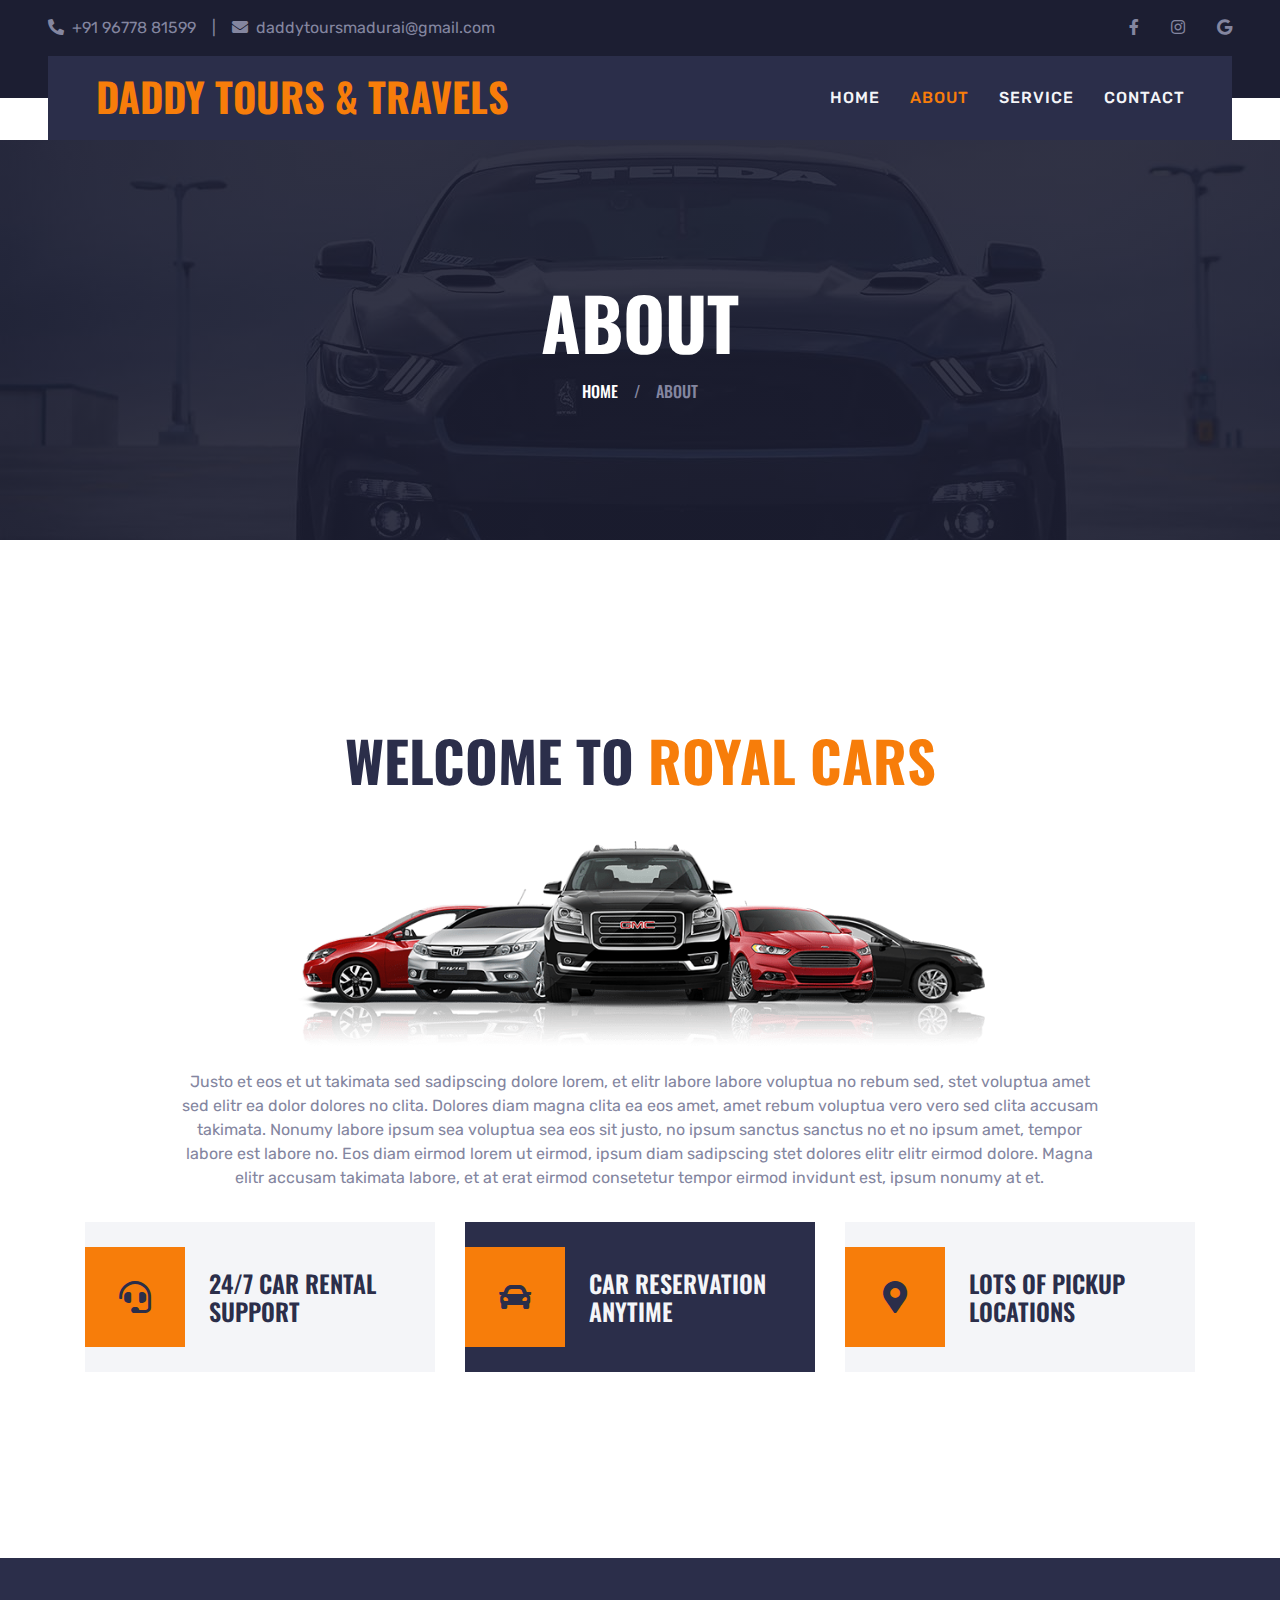
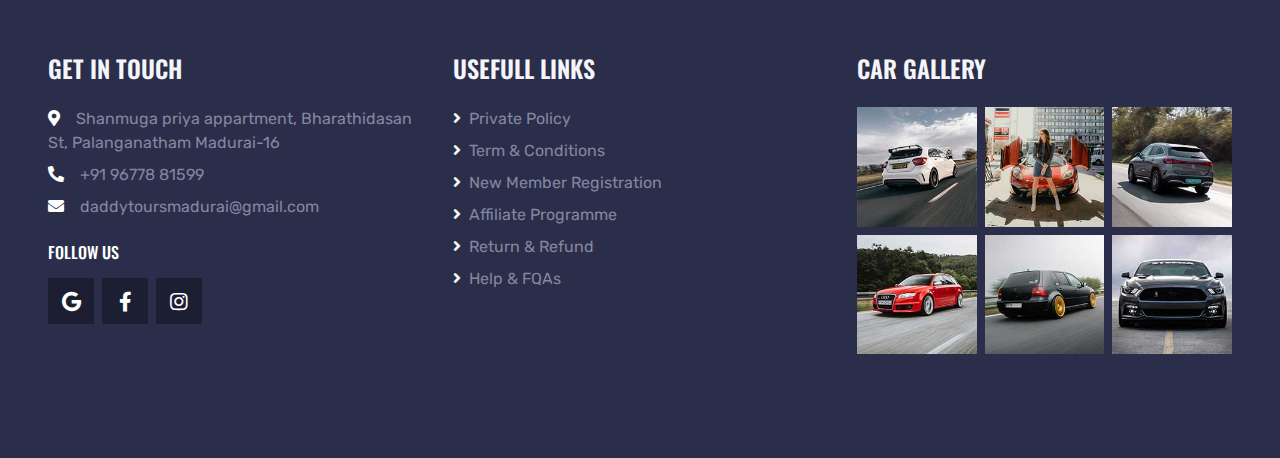
<file: about.html>
<!DOCTYPE html>
<html lang="en">

<head>
    <meta charset="utf-8">
    <title>ROYAL CARS - Car Rental HTML Template</title>
    <meta content="width=device-width, initial-scale=1.0" name="viewport">
    <meta content="Free HTML Templates" name="keywords">
    <meta content="Free HTML Templates" name="description">

    <!-- Favicon -->
    <link href="img/favicon.ico" rel="icon">

    <!-- Google Web Fonts -->
    <link rel="preconnect" href="https://fonts.gstatic.com">
    <link href="https://fonts.googleapis.com/css2?family=Oswald:wght@400;500;600;700&family=Rubik&display=swap" rel="stylesheet"> 

    <!-- Font Awesome -->
    <link href="https://cdnjs.cloudflare.com/ajax/libs/font-awesome/5.15.0/css/all.min.css" rel="stylesheet">

    <!-- Libraries Stylesheet -->
    <link href="lib/owlcarousel/assets/owl.carousel.min.css" rel="stylesheet">
    <link href="lib/tempusdominus/css/tempusdominus-bootstrap-4.min.css" rel="stylesheet" />

    <!-- Customized Bootstrap Stylesheet -->
    <link href="css/bootstrap.min.css" rel="stylesheet">

    <!-- Template Stylesheet -->
    <link href="css/style.css" rel="stylesheet">
</head>

<body>
    <!-- Topbar Start -->
    <div class="container-fluid bg-dark py-3 px-lg-5 d-none d-lg-block">
        <div class="row">
            <div class="col-md-6 text-center text-lg-left mb-2 mb-lg-0">
                <div class="d-inline-flex align-items-center">
                    <a class="text-body pr-3" href="tel:9677881599"><i class="fa fa-phone-alt mr-2"></i>+91 96778 81599</a>
                    <span class="text-body">|</span>
                    <a class="text-body px-3" href="mailto:daddytoursmadurai@gmail.com"><i class="fa fa-envelope mr-2"></i>daddytoursmadurai@gmail.com</a>
                </div>
            </div>
            <div class="col-md-6 text-center text-lg-right">
                <div class="d-inline-flex align-items-center">
                    <a class="text-body px-3" href="https://www.facebook.com/Daddytours-1848515978797167/">
                        <i class="fab fa-facebook-f"></i>
                    </a>
                    <a class="text-body px-3" href="https://instagram.com/daddy_tours_travels?utm_medium=copy_link">
                        <i class="fab fa-instagram"></i>
                    </a>
                    <a class="text-body pl-3" href="https://www.google.com/search?q=daddy+tours&oq=daddy+tours&aqs=chrome..69i57j69i60j69i59j0i22i30l2j0i22i30i457j0i22i30l2.3585j0j7&client=ms-android-vivo&sourceid=chrome-mobile&ie=UTF-8#trex=m_t:lcl_akp,rc_f:nav,rc_ludocids:11691439733241157061,rc_q:Daddy%2520Tours%2520and%2520Travels,ru_q:Daddy%2520Tours%2520and%2520Travels,trex_id:huadpb">
                        <i class="fab fa-google"></i>
                    </a>
                </div>
            </div>
        </div>
    </div>
    <!-- Topbar End -->


    <!-- Navbar Start -->
    <div class="container-fluid position-relative nav-bar p-0">
        <div class="position-relative px-lg-5" style="z-index: 9;">
            <nav class="navbar navbar-expand-lg bg-secondary navbar-dark py-3 py-lg-0 pl-3 pl-lg-5">
                <a href="" class="navbar-brand">
                    <h1 class="text-uppercase text-primary mb-1">Daddy Tours & Travels</h1>
                </a>
                <button type="button" class="navbar-toggler" data-toggle="collapse" data-target="#navbarCollapse">
                    <span class="navbar-toggler-icon"></span>
                </button>
                <div class="collapse navbar-collapse justify-content-between px-3" id="navbarCollapse">
                    <div class="navbar-nav ml-auto py-0">
                        <a href="index.html" class="nav-item nav-link ">Home</a>
                        <a href="about.html" class="nav-item nav-link active">About</a>
                        <a href="service.html" class="nav-item nav-link">Service</a>
       <!--                  <div class="nav-item dropdown">
                            <a href="#" class="nav-link dropdown-toggle" data-toggle="dropdown">Cars</a>
                            <div class="dropdown-menu rounded-0 m-0">
                                <a href="car.html" class="dropdown-item">Car Listing</a>
                                <a href="detail.html" class="dropdown-item">Car Detail</a>
                                <a href="booking.html" class="dropdown-item">Car Booking</a>
                            </div>
                        </div>
                        <div class="nav-item dropdown">
                            <a href="#" class="nav-link dropdown-toggle" data-toggle="dropdown">Pages</a>
                            <div class="dropdown-menu rounded-0 m-0">
                                <a href="team.html" class="dropdown-item">The Team</a>
                                <a href="testimonial.html" class="dropdown-item">Testimonial</a>
                            </div>
                        </div> -->
                        <a href="contact.html" class="nav-item nav-link">Contact</a>
                    </div>
                </div>
            </nav>
        </div>
    </div>
    <!-- Navbar End -->


    <!-- Search Start -->
    <!--     <div class="container-fluid bg-white pt-3 px-lg-5">
        <div class="row mx-n2">
            <div class="col-xl-2 col-lg-4 col-md-6 px-2">
                <select class="custom-select px-4 mb-3" style="height: 50px;">
                    <option selected>Pickup Location</option>
                    <option value="1">Location 1</option>
                    <option value="2">Location 2</option>
                    <option value="3">Location 3</option>
                </select>
            </div>
            <div class="col-xl-2 col-lg-4 col-md-6 px-2">
                <select class="custom-select px-4 mb-3" style="height: 50px;">
                    <option selected>Drop Location</option>
                    <option value="1">Location 1</option>
                    <option value="2">Location 2</option>
                    <option value="3">Location 3</option>
                </select>
            </div>
            <div class="col-xl-2 col-lg-4 col-md-6 px-2">
                <div class="date mb-3" id="date" data-target-input="nearest">
                    <input type="text" class="form-control p-4 datetimepicker-input" placeholder="Pickup Date"
                        data-target="#date" data-toggle="datetimepicker" />
                </div>
            </div>
            <div class="col-xl-2 col-lg-4 col-md-6 px-2">
                <div class="time mb-3" id="time" data-target-input="nearest">
                    <input type="text" class="form-control p-4 datetimepicker-input" placeholder="Pickup Time"
                        data-target="#time" data-toggle="datetimepicker" />
                </div>
            </div>
            <div class="col-xl-2 col-lg-4 col-md-6 px-2">
                <select class="custom-select px-4 mb-3" style="height: 50px;">
                    <option selected>Select A Car</option>
                    <option value="1">Car 1</option>
                    <option value="2">Car 1</option>
                    <option value="3">Car 1</option>
                </select>
            </div>
            <div class="col-xl-2 col-lg-4 col-md-6 px-2">
                <button class="btn btn-primary btn-block mb-3" type="submit" style="height: 50px;">Search</button>
            </div>
        </div>
    </div> -->
    <!-- Search End -->


    <!-- Page Header Start -->
    <div class="container-fluid page-header">
        <h1 class="display-3 text-uppercase text-white mb-3">About</h1>
        <div class="d-inline-flex text-white">
            <h6 class="text-uppercase m-0"><a class="text-white" href="">Home</a></h6>
            <h6 class="text-body m-0 px-3">/</h6>
            <h6 class="text-uppercase text-body m-0">About</h6>
        </div>
    </div>
    <!-- Page Header Start -->


    <!-- About Start -->
    <div class="container-fluid py-5">
        <div class="container pt-5 pb-3">
            <h1 class="display-4 text-uppercase text-center mb-5">Welcome To <span class="text-primary">Royal Cars</span></h1>
            <div class="row justify-content-center">
                <div class="col-lg-10 text-center">
                    <img class="w-75 mb-4" src="img/about.png" alt="">
                    <p>Justo et eos et ut takimata sed sadipscing dolore lorem, et elitr labore labore voluptua no rebum sed, stet voluptua amet sed elitr ea dolor dolores no clita. Dolores diam magna clita ea eos amet, amet rebum voluptua vero vero sed clita accusam takimata. Nonumy labore ipsum sea voluptua sea eos sit justo, no ipsum sanctus sanctus no et no ipsum amet, tempor labore est labore no. Eos diam eirmod lorem ut eirmod, ipsum diam sadipscing stet dolores elitr elitr eirmod dolore. Magna elitr accusam takimata labore, et at erat eirmod consetetur tempor eirmod invidunt est, ipsum nonumy at et.</p>
                </div>
            </div>
            <div class="row mt-3">
                <div class="col-lg-4 mb-2">
                    <div class="d-flex align-items-center bg-light p-4 mb-4" style="height: 150px;">
                        <div class="d-flex align-items-center justify-content-center flex-shrink-0 bg-primary ml-n4 mr-4" style="width: 100px; height: 100px;">
                            <i class="fa fa-2x fa-headset text-secondary"></i>
                        </div>
                        <h4 class="text-uppercase m-0">24/7 Car Rental Support</h4>
                    </div>
                </div>
                <div class="col-lg-4 mb-2">
                    <div class="d-flex align-items-center bg-secondary p-4 mb-4" style="height: 150px;">
                        <div class="d-flex align-items-center justify-content-center flex-shrink-0 bg-primary ml-n4 mr-4" style="width: 100px; height: 100px;">
                            <i class="fa fa-2x fa-car text-secondary"></i>
                        </div>
                        <h4 class="text-light text-uppercase m-0">Car Reservation Anytime</h4>
                    </div>
                </div>
                <div class="col-lg-4 mb-2">
                    <div class="d-flex align-items-center bg-light p-4 mb-4" style="height: 150px;">
                        <div class="d-flex align-items-center justify-content-center flex-shrink-0 bg-primary ml-n4 mr-4" style="width: 100px; height: 100px;">
                            <i class="fa fa-2x fa-map-marker-alt text-secondary"></i>
                        </div>
                        <h4 class="text-uppercase m-0">Lots Of Pickup Locations</h4>
                    </div>
                </div>
            </div>
        </div>
    </div>
    <!-- About End -->


    <!-- Banner Start -->
<!--     <div class="container-fluid py-5">
        <div class="container py-5">
            <div class="row mx-0">
                <div class="col-lg-6 px-0">
                    <div class="px-5 bg-secondary d-flex align-items-center justify-content-between" style="height: 350px;">
                        <img class="img-fluid flex-shrink-0 ml-n5 w-50 mr-4" src="img/banner-left.png" alt="">
                        <div class="text-right">
                            <h3 class="text-uppercase text-light mb-3">Want to be driver?</h3>
                            <p class="mb-4">Lorem justo sit sit ipsum eos lorem kasd, kasd labore</p>
                            <a class="btn btn-primary py-2 px-4" href="">Start Now</a>
                        </div>
                    </div>
                </div>
                <div class="col-lg-6 px-0">
                    <div class="px-5 bg-dark d-flex align-items-center justify-content-between" style="height: 350px;">
                        <div class="text-left">
                            <h3 class="text-uppercase text-light mb-3">Looking for a car?</h3>
                            <p class="mb-4">Lorem justo sit sit ipsum eos lorem kasd, kasd labore</p>
                            <a class="btn btn-primary py-2 px-4" href="">Start Now</a>
                        </div>
                        <img class="img-fluid flex-shrink-0 mr-n5 w-50 ml-4" src="img/banner-right.png" alt="">
                    </div>
                </div>
            </div>
        </div>
    </div> -->
    <!-- Banner End -->


    <!-- Vendor Start -->
<!--     <div class="container-fluid py-5">
        <div class="container py-5">
            <div class="owl-carousel vendor-carousel">
                <div class="bg-light p-4">
                    <img src="img/vendor-1.png" alt="">
                </div>
                <div class="bg-light p-4">
                    <img src="img/vendor-2.png" alt="">
                </div>
                <div class="bg-light p-4">
                    <img src="img/vendor-3.png" alt="">
                </div>
                <div class="bg-light p-4">
                    <img src="img/vendor-4.png" alt="">
                </div>
                <div class="bg-light p-4">
                    <img src="img/vendor-5.png" alt="">
                </div>
                <div class="bg-light p-4">
                    <img src="img/vendor-6.png" alt="">
                </div>
                <div class="bg-light p-4">
                    <img src="img/vendor-7.png" alt="">
                </div>
                <div class="bg-light p-4">
                    <img src="img/vendor-8.png" alt="">
                </div>
            </div>
        </div>
    </div> -->
    <!-- Vendor End -->



    <!-- Footer Start -->
    <div class="container-fluid bg-secondary py-5 px-sm-3 px-md-5" style="margin-top: 90px;">
        <div class="row pt-5">
            <div class="col-lg-4 col-md-6 mb-5">
                <h4 class="text-uppercase text-light mb-4">Get In Touch</h4>

                <p class="mb-2"><i class="fa fa-map-marker-alt text-white mr-3"></i>Shanmuga priya appartment, Bharathidasan St, Palanganatham Madurai-16</p>
                <p class="mb-2"><i class="fa fa-phone-alt text-white mr-3"></i>+91 96778 81599</p>
                <p><i class="fa fa-envelope text-white mr-3"></i>daddytoursmadurai@gmail.com</p>
                <h6 class="text-uppercase text-white py-2">Follow Us</h6>
                <div class="d-flex justify-content-start">
                    <a class="btn btn-lg btn-dark btn-lg-square mr-2" href="https://www.google.com/search?q=daddy+tours&oq=daddy+tours&aqs=chrome..69i57j69i60j69i59j0i22i30l2j0i22i30i457j0i22i30l2.3585j0j7&client=ms-android-vivo&sourceid=chrome-mobile&ie=UTF-8#trex=m_t:lcl_akp,rc_f:nav,rc_ludocids:11691439733241157061,rc_q:Daddy%2520Tours%2520and%2520Travels,ru_q:Daddy%2520Tours%2520and%2520Travels,trex_id:huadpb"><i class="fab fa-google"></i></a>
                    <a class="btn btn-lg btn-dark btn-lg-square mr-2" href="https://www.facebook.com/Daddytours-1848515978797167/"><i class="fab fa-facebook-f"></i></a>
                    <a class="btn btn-lg btn-dark btn-lg-square" href="https://instagram.com/daddy_tours_travels?utm_medium=copy_link"><i class="fab fa-instagram"></i></a>
                </div>
            </div>
            <div class="col-lg-4 col-md-6 mb-5">
                <h4 class="text-uppercase text-light mb-4">Usefull Links</h4>
                <div class="d-flex flex-column justify-content-start">
                    <a class="text-body mb-2" href="#"><i class="fa fa-angle-right text-white mr-2"></i>Private Policy</a>
                    <a class="text-body mb-2" href="#"><i class="fa fa-angle-right text-white mr-2"></i>Term & Conditions</a>
                    <a class="text-body mb-2" href="#"><i class="fa fa-angle-right text-white mr-2"></i>New Member Registration</a>
                    <a class="text-body mb-2" href="#"><i class="fa fa-angle-right text-white mr-2"></i>Affiliate Programme</a>
                    <a class="text-body mb-2" href="#"><i class="fa fa-angle-right text-white mr-2"></i>Return & Refund</a>
                    <a class="text-body" href="#"><i class="fa fa-angle-right text-white mr-2"></i>Help & FQAs</a>
                </div>
            </div>
            <div class="col-lg-4 col-md-6 mb-5">
                <h4 class="text-uppercase text-light mb-4">Car Gallery</h4>
                <div class="row mx-n1">
                    <div class="col-4 px-1 mb-2">
                        <a href=""><img class="w-100" src="img/gallery-1.jpg" alt=""></a>
                    </div>
                    <div class="col-4 px-1 mb-2">
                        <a href=""><img class="w-100" src="img/gallery-2.jpg" alt=""></a>
                    </div>
                    <div class="col-4 px-1 mb-2">
                        <a href=""><img class="w-100" src="img/gallery-3.jpg" alt=""></a>
                    </div>
                    <div class="col-4 px-1 mb-2">
                        <a href=""><img class="w-100" src="img/gallery-4.jpg" alt=""></a>
                    </div>
                    <div class="col-4 px-1 mb-2">
                        <a href=""><img class="w-100" src="img/gallery-5.jpg" alt=""></a>
                    </div>
                    <div class="col-4 px-1 mb-2">
                        <a href=""><img class="w-100" src="img/gallery-6.jpg" alt=""></a>
                    </div>
                </div>
            </div>
            </div>
    </div>

    <!-- Footer End -->


    <!-- Back to Top -->
    <a href="#" class="btn btn-lg btn-primary btn-lg-square back-to-top"><i class="fa fa-angle-double-up"></i></a>


    <!-- JavaScript Libraries -->
    <script src="https://code.jquery.com/jquery-3.4.1.min.js"></script>
    <script src="https://stackpath.bootstrapcdn.com/bootstrap/4.4.1/js/bootstrap.bundle.min.js"></script>
    <script src="lib/easing/easing.min.js"></script>
    <script src="lib/waypoints/waypoints.min.js"></script>
    <script src="lib/owlcarousel/owl.carousel.min.js"></script>
    <script src="lib/tempusdominus/js/moment.min.js"></script>
    <script src="lib/tempusdominus/js/moment-timezone.min.js"></script>
    <script src="lib/tempusdominus/js/tempusdominus-bootstrap-4.min.js"></script>

    <!-- Template Javascript -->
    <script src="js/main.js"></script>
</body>

</html>
</file>
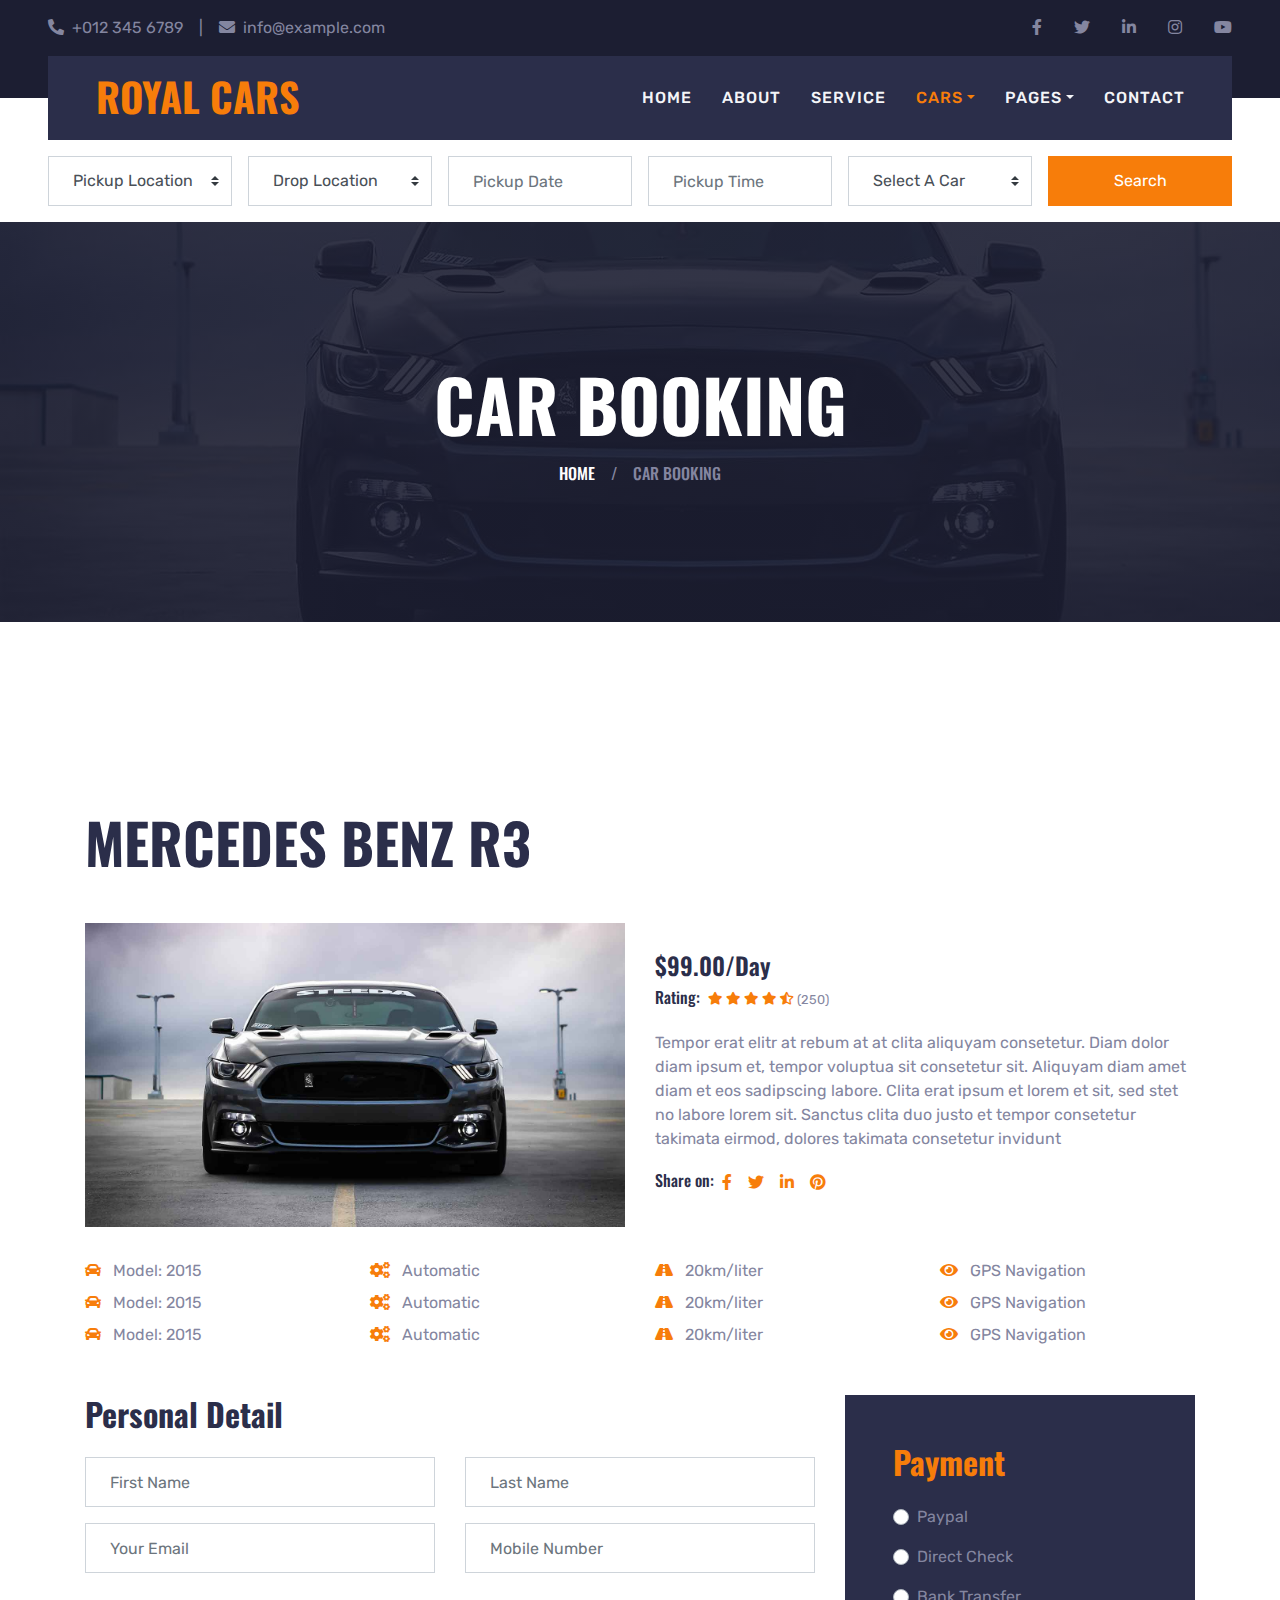
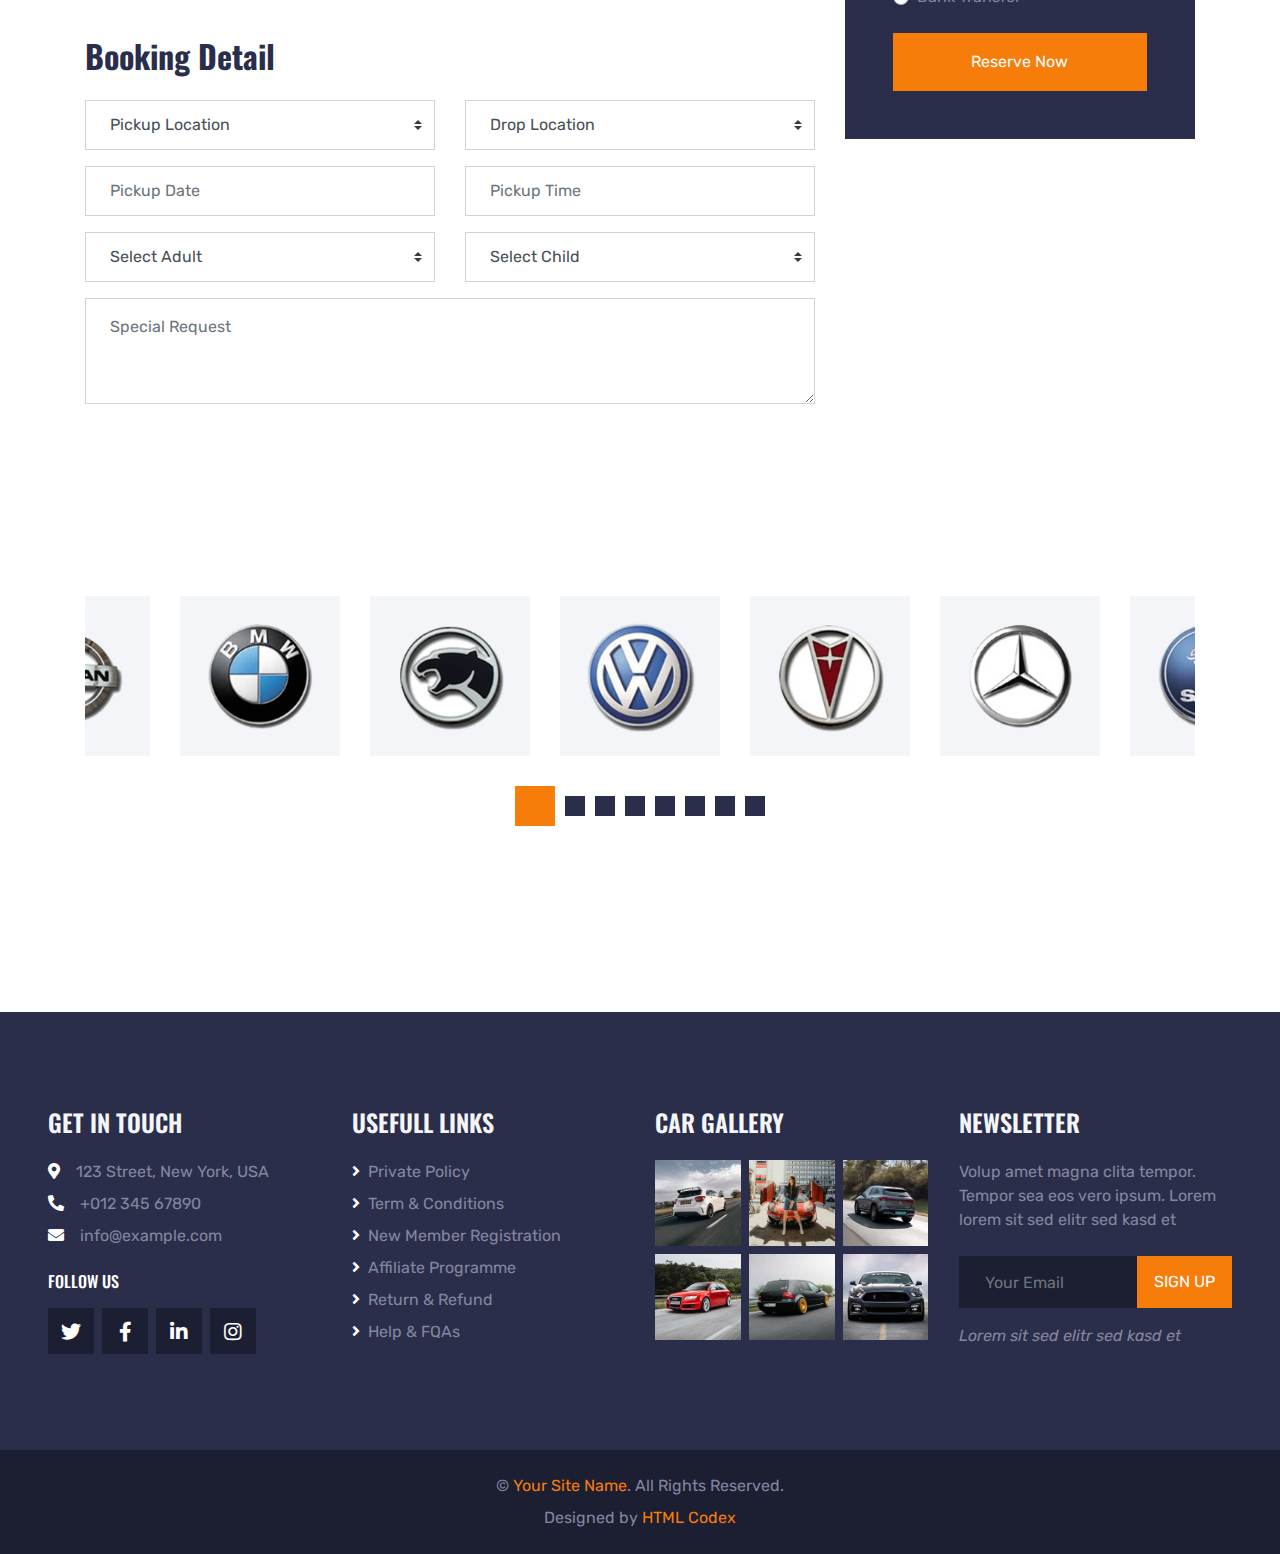
<file: booking.html>
<!DOCTYPE html>
<html lang="en">

<head>
    <meta charset="utf-8">
    <title>ROYAL CARS - Car Rental HTML Template</title>
    <meta content="width=device-width, initial-scale=1.0" name="viewport">
    <meta content="Free HTML Templates" name="keywords">
    <meta content="Free HTML Templates" name="description">

    <!-- Favicon -->
    <link href="img/favicon.ico" rel="icon">

    <!-- Google Web Fonts -->
    <link rel="preconnect" href="https://fonts.gstatic.com">
    <link href="https://fonts.googleapis.com/css2?family=Oswald:wght@400;500;600;700&family=Rubik&display=swap" rel="stylesheet"> 

    <!-- Font Awesome -->
    <link href="https://cdnjs.cloudflare.com/ajax/libs/font-awesome/5.15.0/css/all.min.css" rel="stylesheet">

    <!-- Libraries Stylesheet -->
    <link href="lib/owlcarousel/assets/owl.carousel.min.css" rel="stylesheet">
    <link href="lib/tempusdominus/css/tempusdominus-bootstrap-4.min.css" rel="stylesheet" />

    <!-- Customized Bootstrap Stylesheet -->
    <link href="css/bootstrap.min.css" rel="stylesheet">

    <!-- Template Stylesheet -->
    <link href="css/style.css" rel="stylesheet">
</head>

<body>
    <!-- Topbar Start -->
    <div class="container-fluid bg-dark py-3 px-lg-5 d-none d-lg-block">
        <div class="row">
            <div class="col-md-6 text-center text-lg-left mb-2 mb-lg-0">
                <div class="d-inline-flex align-items-center">
                    <a class="text-body pr-3" href=""><i class="fa fa-phone-alt mr-2"></i>+012 345 6789</a>
                    <span class="text-body">|</span>
                    <a class="text-body px-3" href=""><i class="fa fa-envelope mr-2"></i>info@example.com</a>
                </div>
            </div>
            <div class="col-md-6 text-center text-lg-right">
                <div class="d-inline-flex align-items-center">
                    <a class="text-body px-3" href="">
                        <i class="fab fa-facebook-f"></i>
                    </a>
                    <a class="text-body px-3" href="">
                        <i class="fab fa-twitter"></i>
                    </a>
                    <a class="text-body px-3" href="">
                        <i class="fab fa-linkedin-in"></i>
                    </a>
                    <a class="text-body px-3" href="">
                        <i class="fab fa-instagram"></i>
                    </a>
                    <a class="text-body pl-3" href="">
                        <i class="fab fa-youtube"></i>
                    </a>
                </div>
            </div>
        </div>
    </div>
    <!-- Topbar End -->


    <!-- Navbar Start -->
    <div class="container-fluid position-relative nav-bar p-0">
        <div class="position-relative px-lg-5" style="z-index: 9;">
            <nav class="navbar navbar-expand-lg bg-secondary navbar-dark py-3 py-lg-0 pl-3 pl-lg-5">
                <a href="" class="navbar-brand">
                    <h1 class="text-uppercase text-primary mb-1">Royal Cars</h1>
                </a>
                <button type="button" class="navbar-toggler" data-toggle="collapse" data-target="#navbarCollapse">
                    <span class="navbar-toggler-icon"></span>
                </button>
                <div class="collapse navbar-collapse justify-content-between px-3" id="navbarCollapse">
                    <div class="navbar-nav ml-auto py-0">
                        <a href="index.html" class="nav-item nav-link">Home</a>
                        <a href="about.html" class="nav-item nav-link">About</a>
                        <a href="service.html" class="nav-item nav-link">Service</a>
                        <div class="nav-item dropdown">
                            <a href="#" class="nav-link dropdown-toggle active" data-toggle="dropdown">Cars</a>
                            <div class="dropdown-menu rounded-0 m-0">
                                <a href="car.html" class="dropdown-item">Car Listing</a>
                                <a href="detail.html" class="dropdown-item">Car Detail</a>
                                <a href="booking.html" class="dropdown-item active">Car Booking</a>
                            </div>
                        </div>
                        <div class="nav-item dropdown">
                            <a href="#" class="nav-link dropdown-toggle" data-toggle="dropdown">Pages</a>
                            <div class="dropdown-menu rounded-0 m-0">
                                <a href="team.html" class="dropdown-item">The Team</a>
                                <a href="testimonial.html" class="dropdown-item">Testimonial</a>
                            </div>
                        </div>
                        <a href="contact.html" class="nav-item nav-link">Contact</a>
                    </div>
                </div>
            </nav>
        </div>
    </div>
    <!-- Navbar End -->


    <!-- Search Start -->
    <div class="container-fluid bg-white pt-3 px-lg-5">
        <div class="row mx-n2">
            <div class="col-xl-2 col-lg-4 col-md-6 px-2">
                <select class="custom-select px-4 mb-3" style="height: 50px;">
                    <option selected>Pickup Location</option>
                    <option value="1">Location 1</option>
                    <option value="2">Location 2</option>
                    <option value="3">Location 3</option>
                </select>
            </div>
            <div class="col-xl-2 col-lg-4 col-md-6 px-2">
                <select class="custom-select px-4 mb-3" style="height: 50px;">
                    <option selected>Drop Location</option>
                    <option value="1">Location 1</option>
                    <option value="2">Location 2</option>
                    <option value="3">Location 3</option>
                </select>
            </div>
            <div class="col-xl-2 col-lg-4 col-md-6 px-2">
                <div class="date mb-3" id="date" data-target-input="nearest">
                    <input type="text" class="form-control p-4 datetimepicker-input" placeholder="Pickup Date"
                        data-target="#date" data-toggle="datetimepicker" />
                </div>
            </div>
            <div class="col-xl-2 col-lg-4 col-md-6 px-2">
                <div class="time mb-3" id="time" data-target-input="nearest">
                    <input type="text" class="form-control p-4 datetimepicker-input" placeholder="Pickup Time"
                        data-target="#time" data-toggle="datetimepicker" />
                </div>
            </div>
            <div class="col-xl-2 col-lg-4 col-md-6 px-2">
                <select class="custom-select px-4 mb-3" style="height: 50px;">
                    <option selected>Select A Car</option>
                    <option value="1">Car 1</option>
                    <option value="2">Car 1</option>
                    <option value="3">Car 1</option>
                </select>
            </div>
            <div class="col-xl-2 col-lg-4 col-md-6 px-2">
                <button class="btn btn-primary btn-block mb-3" type="submit" style="height: 50px;">Search</button>
            </div>
        </div>
    </div>
    <!-- Search End -->


    <!-- Page Header Start -->
    <div class="container-fluid page-header">
        <h1 class="display-3 text-uppercase text-white mb-3">Car Booking</h1>
        <div class="d-inline-flex text-white">
            <h6 class="text-uppercase m-0"><a class="text-white" href="">Home</a></h6>
            <h6 class="text-body m-0 px-3">/</h6>
            <h6 class="text-uppercase text-body m-0">Car Booking</h6>
        </div>
    </div>
    <!-- Page Header Start -->


    <!-- Detail Start -->
    <div class="container-fluid pt-5">
        <div class="container pt-5 pb-3">
            <h1 class="display-4 text-uppercase mb-5">Mercedes Benz R3</h1>
            <div class="row align-items-center pb-2">
                <div class="col-lg-6 mb-4">
                    <img class="img-fluid" src="img/bg-banner.jpg" alt="">
                </div>
                <div class="col-lg-6 mb-4">
                    <h4 class="mb-2">$99.00/Day</h4>
                    <div class="d-flex mb-3">
                        <h6 class="mr-2">Rating:</h6>
                        <div class="d-flex align-items-center justify-content-center mb-1">
                            <small class="fa fa-star text-primary mr-1"></small>
                            <small class="fa fa-star text-primary mr-1"></small>
                            <small class="fa fa-star text-primary mr-1"></small>
                            <small class="fa fa-star text-primary mr-1"></small>
                            <small class="fa fa-star-half-alt text-primary mr-1"></small>
                            <small>(250)</small>
                        </div>
                    </div>
                    <p>Tempor erat elitr at rebum at at clita aliquyam consetetur. Diam dolor diam ipsum et, tempor voluptua sit consetetur sit. Aliquyam diam amet diam et eos sadipscing labore. Clita erat ipsum et lorem et sit, sed stet no labore lorem sit. Sanctus clita duo justo et tempor consetetur takimata eirmod, dolores takimata consetetur invidunt</p>
                    <div class="d-flex pt-1">
                        <h6>Share on:</h6>
                        <div class="d-inline-flex">
                            <a class="px-2" href=""><i class="fab fa-facebook-f"></i></a>
                            <a class="px-2" href=""><i class="fab fa-twitter"></i></a>
                            <a class="px-2" href=""><i class="fab fa-linkedin-in"></i></a>
                            <a class="px-2" href=""><i class="fab fa-pinterest"></i></a>
                        </div>
                    </div>
                </div>
            </div>
            <div class="row mt-n3 mt-lg-0 pb-4">
                <div class="col-md-3 col-6 mb-2">
                    <i class="fa fa-car text-primary mr-2"></i>
                    <span>Model: 2015</span>
                </div>
                <div class="col-md-3 col-6 mb-2">
                    <i class="fa fa-cogs text-primary mr-2"></i>
                    <span>Automatic</span>
                </div>
                <div class="col-md-3 col-6 mb-2">
                    <i class="fa fa-road text-primary mr-2"></i>
                    <span>20km/liter</span>
                </div>
                <div class="col-md-3 col-6 mb-2">
                    <i class="fa fa-eye text-primary mr-2"></i>
                    <span>GPS Navigation</span>
                </div>
                <div class="col-md-3 col-6 mb-2">
                    <i class="fa fa-car text-primary mr-2"></i>
                    <span>Model: 2015</span>
                </div>
                <div class="col-md-3 col-6 mb-2">
                    <i class="fa fa-cogs text-primary mr-2"></i>
                    <span>Automatic</span>
                </div>
                <div class="col-md-3 col-6 mb-2">
                    <i class="fa fa-road text-primary mr-2"></i>
                    <span>20km/liter</span>
                </div>
                <div class="col-md-3 col-6 mb-2">
                    <i class="fa fa-eye text-primary mr-2"></i>
                    <span>GPS Navigation</span>
                </div>
                <div class="col-md-3 col-6 mb-2">
                    <i class="fa fa-car text-primary mr-2"></i>
                    <span>Model: 2015</span>
                </div>
                <div class="col-md-3 col-6 mb-2">
                    <i class="fa fa-cogs text-primary mr-2"></i>
                    <span>Automatic</span>
                </div>
                <div class="col-md-3 col-6 mb-2">
                    <i class="fa fa-road text-primary mr-2"></i>
                    <span>20km/liter</span>
                </div>
                <div class="col-md-3 col-6 mb-2">
                    <i class="fa fa-eye text-primary mr-2"></i>
                    <span>GPS Navigation</span>
                </div>
            </div>
        </div>
    </div>
    <!-- Detail End -->


    <!-- Car Booking Start -->
    <div class="container-fluid pb-5">
        <div class="container">
            <div class="row">
                <div class="col-lg-8">
                    <h2 class="mb-4">Personal Detail</h2>
                    <div class="mb-5">
                        <div class="row">
                            <div class="col-6 form-group">
                                <input type="text" class="form-control p-4" placeholder="First Name" required="required">
                            </div>
                            <div class="col-6 form-group">
                                <input type="text" class="form-control p-4" placeholder="Last Name" required="required">
                            </div>
                        </div>
                        <div class="row">
                            <div class="col-6 form-group">
                                <input type="email" class="form-control p-4" placeholder="Your Email" required="required">
                            </div>
                            <div class="col-6 form-group">
                                <input type="text" class="form-control p-4" placeholder="Mobile Number" required="required">
                            </div>
                        </div>
                    </div>
                    <h2 class="mb-4">Booking Detail</h2>
                    <div class="mb-5">
                        <div class="row">
                            <div class="col-6 form-group">
                                <select class="custom-select px-4" style="height: 50px;">
                                    <option selected>Pickup Location</option>
                                    <option value="1">Location 1</option>
                                    <option value="2">Location 2</option>
                                    <option value="3">Location 3</option>
                                </select>
                            </div>
                            <div class="col-6 form-group">
                                <select class="custom-select px-4" style="height: 50px;">
                                    <option selected>Drop Location</option>
                                    <option value="1">Location 1</option>
                                    <option value="2">Location 2</option>
                                    <option value="3">Location 3</option>
                                </select>
                            </div>
                        </div>
                        <div class="row">
                            <div class="col-6 form-group">
                                <div class="date" id="date2" data-target-input="nearest">
                                    <input type="text" class="form-control p-4 datetimepicker-input" placeholder="Pickup Date"
                                        data-target="#date2" data-toggle="datetimepicker" />
                                </div>
                            </div>
                            <div class="col-6 form-group">
                                <div class="time" id="time2" data-target-input="nearest">
                                    <input type="text" class="form-control p-4 datetimepicker-input" placeholder="Pickup Time"
                                        data-target="#time2" data-toggle="datetimepicker" />
                                </div>
                            </div>
                        </div>
                        <div class="row">
                            <div class="col-6 form-group">
                                <select class="custom-select px-4" style="height: 50px;">
                                    <option selected>Select Adult</option>
                                    <option value="1">Adult 1</option>
                                    <option value="2">Adult 2</option>
                                    <option value="3">Adult 3</option>
                                </select>
                            </div>
                            <div class="col-6 form-group">
                                <select class="custom-select px-4" style="height: 50px;">
                                    <option selected>Select Child</option>
                                    <option value="1">Child 1</option>
                                    <option value="2">Child 2</option>
                                    <option value="3">Child 3</option>
                                </select>
                            </div>
                        </div>
                        <div class="form-group">
                            <textarea class="form-control py-3 px-4" rows="3" placeholder="Special Request" required="required"></textarea>
                        </div>
                    </div>
                </div>
                <div class="col-lg-4">
                    <div class="bg-secondary p-5 mb-5">
                        <h2 class="text-primary mb-4">Payment</h2>
                        <div class="form-group">
                            <div class="custom-control custom-radio">
                                <input type="radio" class="custom-control-input" name="payment" id="paypal">
                                <label class="custom-control-label" for="paypal">Paypal</label>
                            </div>
                        </div>
                        <div class="form-group">
                            <div class="custom-control custom-radio">
                                <input type="radio" class="custom-control-input" name="payment" id="directcheck">
                                <label class="custom-control-label" for="directcheck">Direct Check</label>
                            </div>
                        </div>
                        <div class="form-group mb-4">
                            <div class="custom-control custom-radio">
                                <input type="radio" class="custom-control-input" name="payment" id="banktransfer">
                                <label class="custom-control-label" for="banktransfer">Bank Transfer</label>
                            </div>
                        </div>
                        <button class="btn btn-block btn-primary py-3">Reserve Now</button>
                    </div>
                </div>
            </div>
        </div>
    </div>
    <!-- Car Booking End -->


    <!-- Vendor Start -->
    <div class="container-fluid py-5">
        <div class="container py-5">
            <div class="owl-carousel vendor-carousel">
                <div class="bg-light p-4">
                    <img src="img/vendor-1.png" alt="">
                </div>
                <div class="bg-light p-4">
                    <img src="img/vendor-2.png" alt="">
                </div>
                <div class="bg-light p-4">
                    <img src="img/vendor-3.png" alt="">
                </div>
                <div class="bg-light p-4">
                    <img src="img/vendor-4.png" alt="">
                </div>
                <div class="bg-light p-4">
                    <img src="img/vendor-5.png" alt="">
                </div>
                <div class="bg-light p-4">
                    <img src="img/vendor-6.png" alt="">
                </div>
                <div class="bg-light p-4">
                    <img src="img/vendor-7.png" alt="">
                </div>
                <div class="bg-light p-4">
                    <img src="img/vendor-8.png" alt="">
                </div>
            </div>
        </div>
    </div>
    <!-- Vendor End -->


    <!-- Footer Start -->
    <div class="container-fluid bg-secondary py-5 px-sm-3 px-md-5" style="margin-top: 90px;">
        <div class="row pt-5">
            <div class="col-lg-3 col-md-6 mb-5">
                <h4 class="text-uppercase text-light mb-4">Get In Touch</h4>
                <p class="mb-2"><i class="fa fa-map-marker-alt text-white mr-3"></i>123 Street, New York, USA</p>
                <p class="mb-2"><i class="fa fa-phone-alt text-white mr-3"></i>+012 345 67890</p>
                <p><i class="fa fa-envelope text-white mr-3"></i>info@example.com</p>
                <h6 class="text-uppercase text-white py-2">Follow Us</h6>
                <div class="d-flex justify-content-start">
                    <a class="btn btn-lg btn-dark btn-lg-square mr-2" href="#"><i class="fab fa-twitter"></i></a>
                    <a class="btn btn-lg btn-dark btn-lg-square mr-2" href="#"><i class="fab fa-facebook-f"></i></a>
                    <a class="btn btn-lg btn-dark btn-lg-square mr-2" href="#"><i class="fab fa-linkedin-in"></i></a>
                    <a class="btn btn-lg btn-dark btn-lg-square" href="#"><i class="fab fa-instagram"></i></a>
                </div>
            </div>
            <div class="col-lg-3 col-md-6 mb-5">
                <h4 class="text-uppercase text-light mb-4">Usefull Links</h4>
                <div class="d-flex flex-column justify-content-start">
                    <a class="text-body mb-2" href="#"><i class="fa fa-angle-right text-white mr-2"></i>Private Policy</a>
                    <a class="text-body mb-2" href="#"><i class="fa fa-angle-right text-white mr-2"></i>Term & Conditions</a>
                    <a class="text-body mb-2" href="#"><i class="fa fa-angle-right text-white mr-2"></i>New Member Registration</a>
                    <a class="text-body mb-2" href="#"><i class="fa fa-angle-right text-white mr-2"></i>Affiliate Programme</a>
                    <a class="text-body mb-2" href="#"><i class="fa fa-angle-right text-white mr-2"></i>Return & Refund</a>
                    <a class="text-body" href="#"><i class="fa fa-angle-right text-white mr-2"></i>Help & FQAs</a>
                </div>
            </div>
            <div class="col-lg-3 col-md-6 mb-5">
                <h4 class="text-uppercase text-light mb-4">Car Gallery</h4>
                <div class="row mx-n1">
                    <div class="col-4 px-1 mb-2">
                        <a href=""><img class="w-100" src="img/gallery-1.jpg" alt=""></a>
                    </div>
                    <div class="col-4 px-1 mb-2">
                        <a href=""><img class="w-100" src="img/gallery-2.jpg" alt=""></a>
                    </div>
                    <div class="col-4 px-1 mb-2">
                        <a href=""><img class="w-100" src="img/gallery-3.jpg" alt=""></a>
                    </div>
                    <div class="col-4 px-1 mb-2">
                        <a href=""><img class="w-100" src="img/gallery-4.jpg" alt=""></a>
                    </div>
                    <div class="col-4 px-1 mb-2">
                        <a href=""><img class="w-100" src="img/gallery-5.jpg" alt=""></a>
                    </div>
                    <div class="col-4 px-1 mb-2">
                        <a href=""><img class="w-100" src="img/gallery-6.jpg" alt=""></a>
                    </div>
                </div>
            </div>
            <div class="col-lg-3 col-md-6 mb-5">
                <h4 class="text-uppercase text-light mb-4">Newsletter</h4>
                <p class="mb-4">Volup amet magna clita tempor. Tempor sea eos vero ipsum. Lorem lorem sit sed elitr sed kasd et</p>
                <div class="w-100 mb-3">
                    <div class="input-group">
                        <input type="text" class="form-control bg-dark border-dark" style="padding: 25px;" placeholder="Your Email">
                        <div class="input-group-append">
                            <button class="btn btn-primary text-uppercase px-3">Sign Up</button>
                        </div>
                    </div>
                </div>
                <i>Lorem sit sed elitr sed kasd et</i>
            </div>
        </div>
    </div>
    <div class="container-fluid bg-dark py-4 px-sm-3 px-md-5">
        <p class="mb-2 text-center text-body">&copy; <a href="#">Your Site Name</a>. All Rights Reserved.</p>
        <p class="m-0 text-center text-body">Designed by <a href="https://htmlcodex.com">HTML Codex</a></p>
    </div>
    <!-- Footer End -->


    <!-- Back to Top -->
    <a href="#" class="btn btn-lg btn-primary btn-lg-square back-to-top"><i class="fa fa-angle-double-up"></i></a>


    <!-- JavaScript Libraries -->
    <script src="https://code.jquery.com/jquery-3.4.1.min.js"></script>
    <script src="https://stackpath.bootstrapcdn.com/bootstrap/4.4.1/js/bootstrap.bundle.min.js"></script>
    <script src="lib/easing/easing.min.js"></script>
    <script src="lib/waypoints/waypoints.min.js"></script>
    <script src="lib/owlcarousel/owl.carousel.min.js"></script>
    <script src="lib/tempusdominus/js/moment.min.js"></script>
    <script src="lib/tempusdominus/js/moment-timezone.min.js"></script>
    <script src="lib/tempusdominus/js/tempusdominus-bootstrap-4.min.js"></script>

    <!-- Template Javascript -->
    <script src="js/main.js"></script>
</body>

</html>
</file>
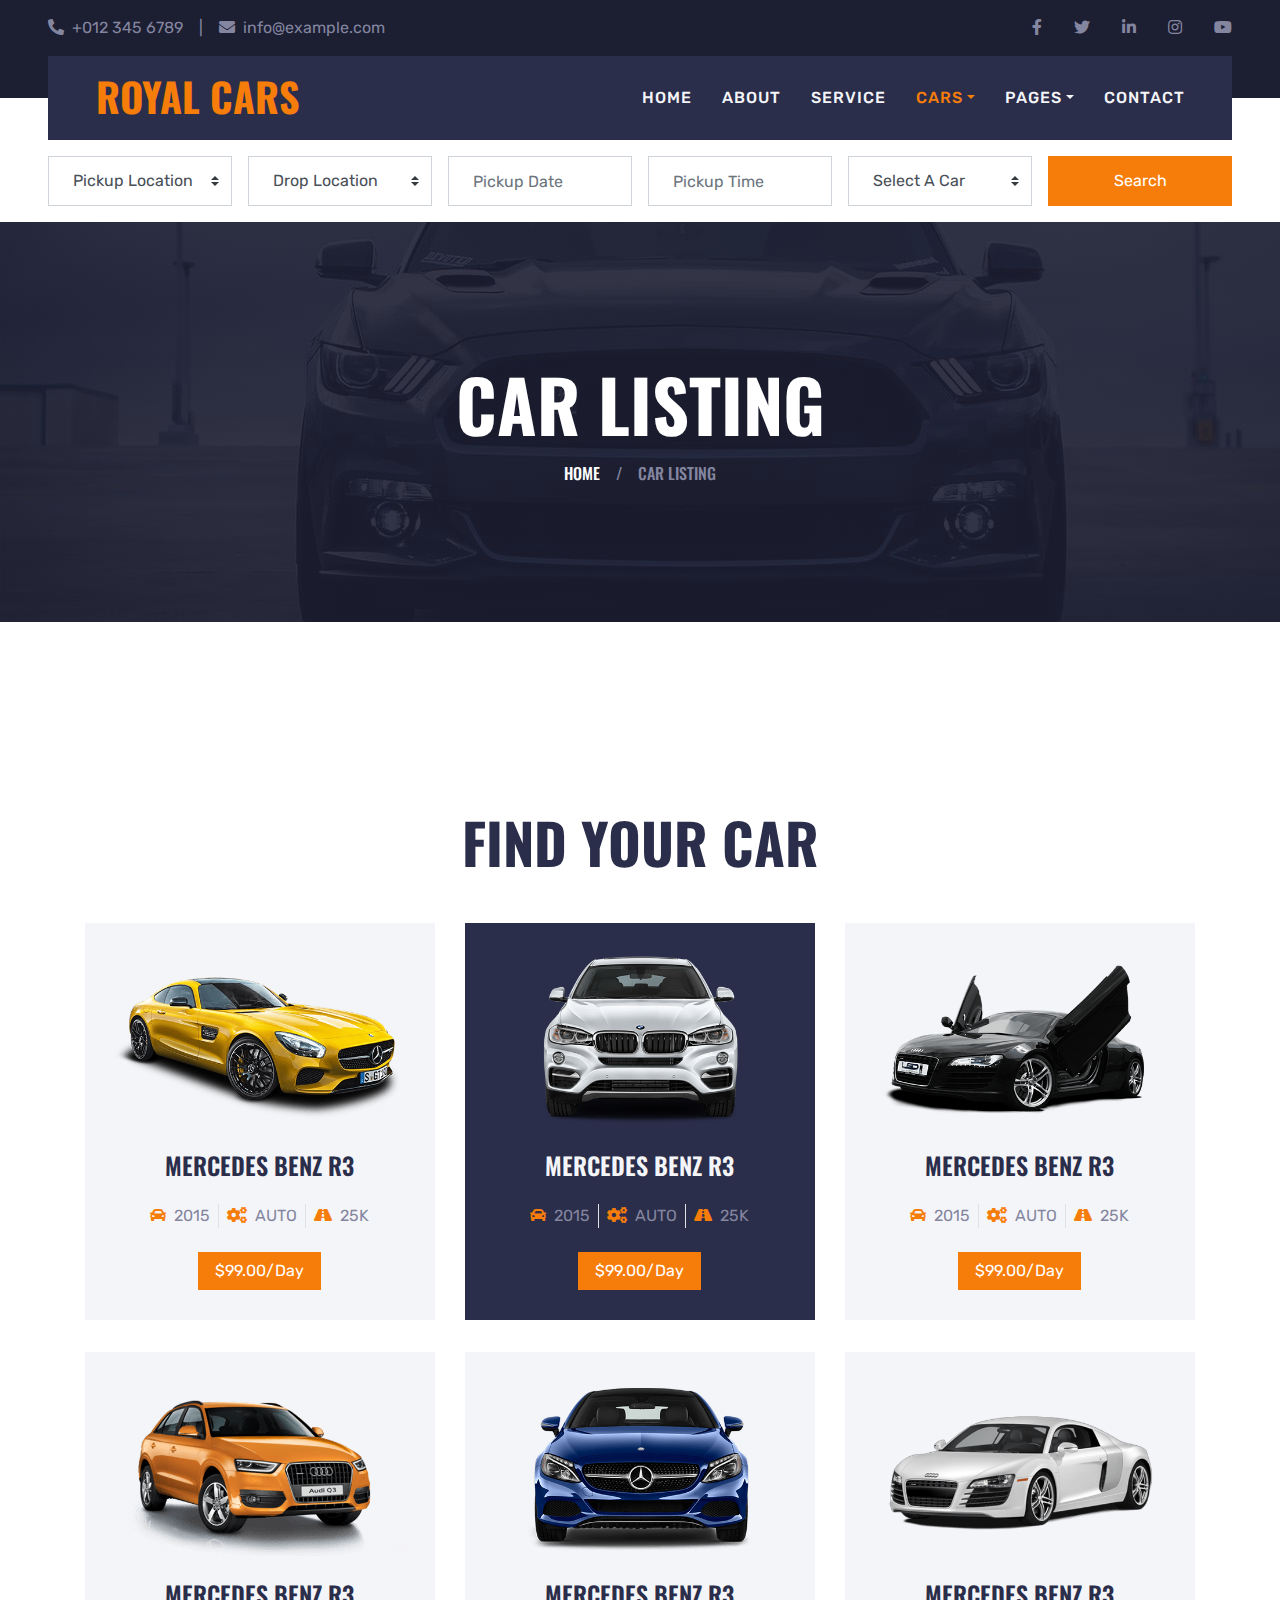
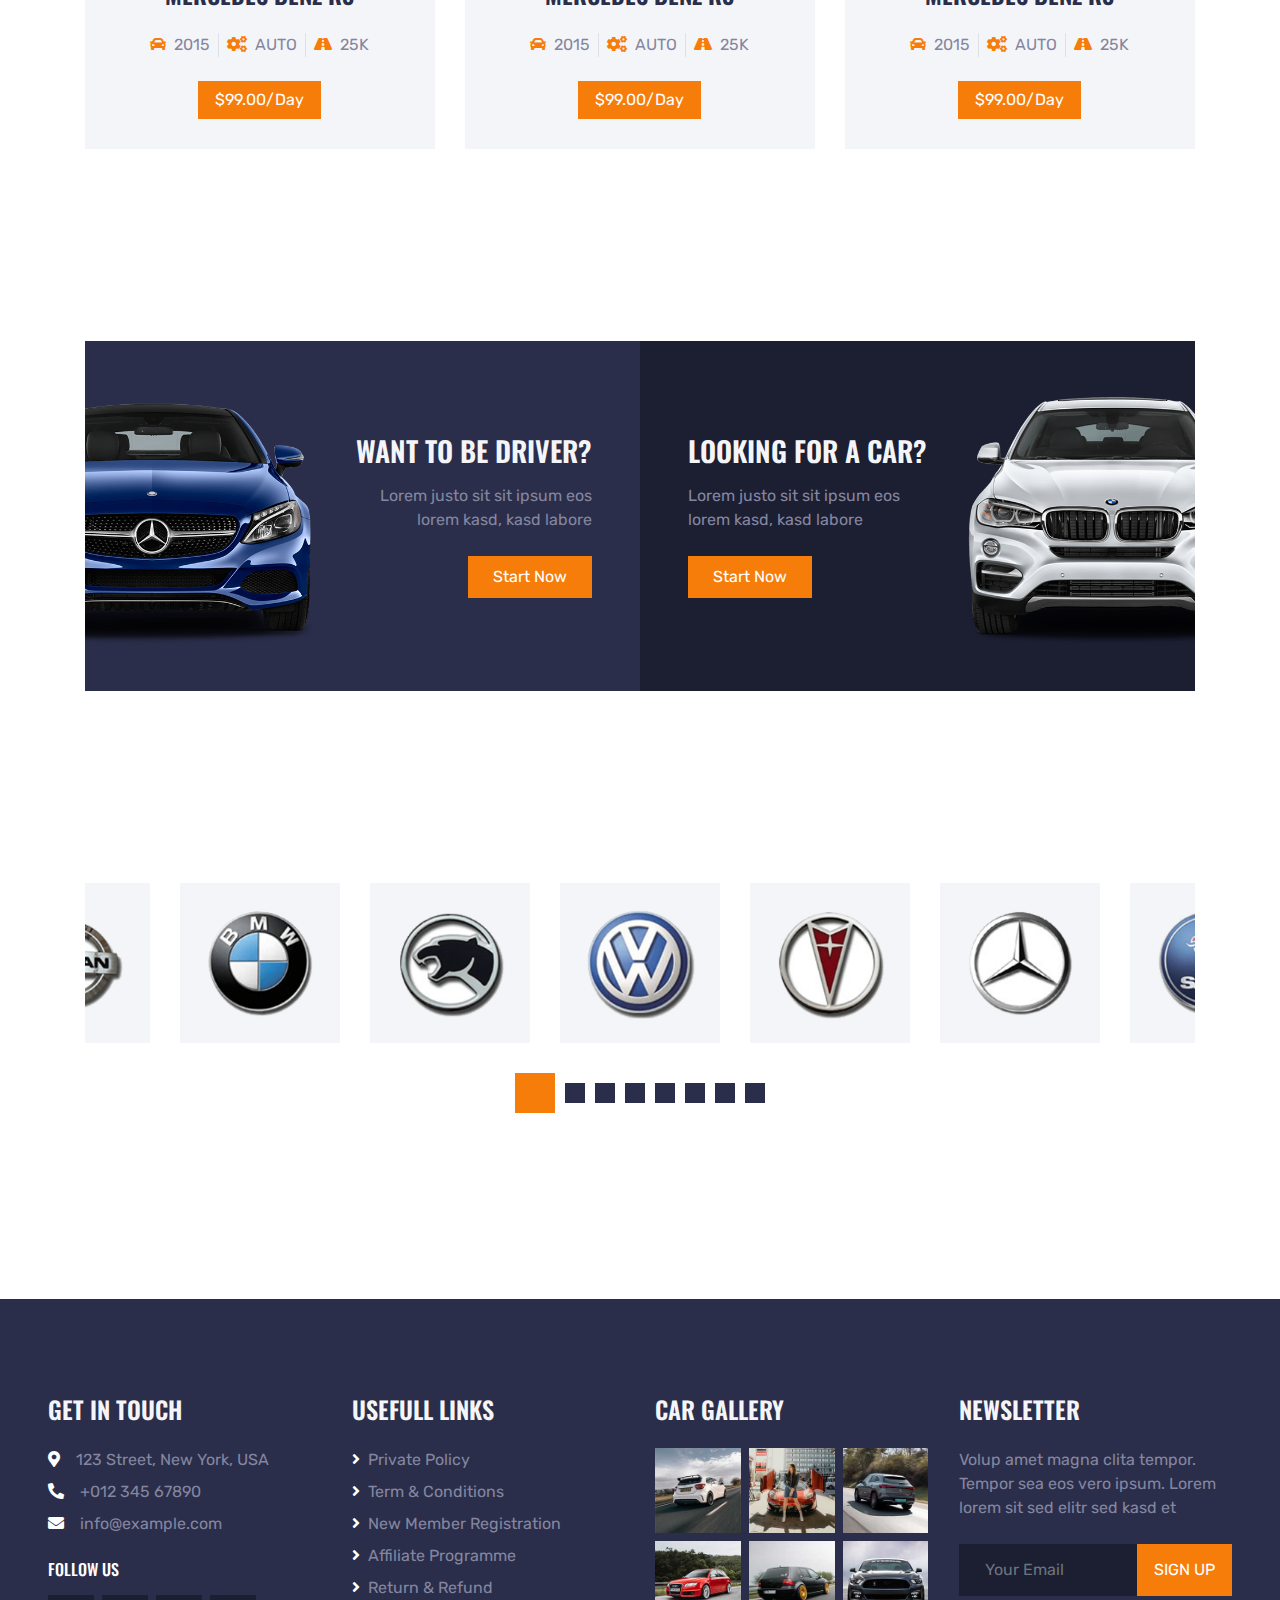
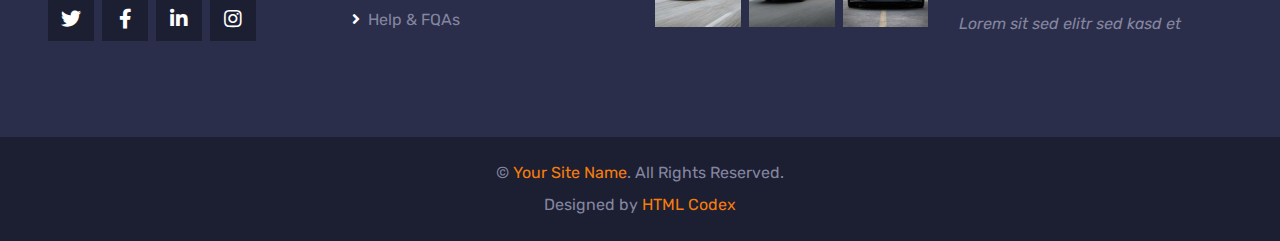
<file: car.html>
<!DOCTYPE html>
<html lang="en">

<head>
    <meta charset="utf-8">
    <title>ROYAL CARS - Car Rental HTML Template</title>
    <meta content="width=device-width, initial-scale=1.0" name="viewport">
    <meta content="Free HTML Templates" name="keywords">
    <meta content="Free HTML Templates" name="description">

    <!-- Favicon -->
    <link href="img/favicon.ico" rel="icon">

    <!-- Google Web Fonts -->
    <link rel="preconnect" href="https://fonts.gstatic.com">
    <link href="https://fonts.googleapis.com/css2?family=Oswald:wght@400;500;600;700&family=Rubik&display=swap" rel="stylesheet"> 

    <!-- Font Awesome -->
    <link href="https://cdnjs.cloudflare.com/ajax/libs/font-awesome/5.15.0/css/all.min.css" rel="stylesheet">

    <!-- Libraries Stylesheet -->
    <link href="lib/owlcarousel/assets/owl.carousel.min.css" rel="stylesheet">
    <link href="lib/tempusdominus/css/tempusdominus-bootstrap-4.min.css" rel="stylesheet" />

    <!-- Customized Bootstrap Stylesheet -->
    <link href="css/bootstrap.min.css" rel="stylesheet">

    <!-- Template Stylesheet -->
    <link href="css/style.css" rel="stylesheet">
</head>

<body>
    <!-- Topbar Start -->
    <div class="container-fluid bg-dark py-3 px-lg-5 d-none d-lg-block">
        <div class="row">
            <div class="col-md-6 text-center text-lg-left mb-2 mb-lg-0">
                <div class="d-inline-flex align-items-center">
                    <a class="text-body pr-3" href=""><i class="fa fa-phone-alt mr-2"></i>+012 345 6789</a>
                    <span class="text-body">|</span>
                    <a class="text-body px-3" href=""><i class="fa fa-envelope mr-2"></i>info@example.com</a>
                </div>
            </div>
            <div class="col-md-6 text-center text-lg-right">
                <div class="d-inline-flex align-items-center">
                    <a class="text-body px-3" href="">
                        <i class="fab fa-facebook-f"></i>
                    </a>
                    <a class="text-body px-3" href="">
                        <i class="fab fa-twitter"></i>
                    </a>
                    <a class="text-body px-3" href="">
                        <i class="fab fa-linkedin-in"></i>
                    </a>
                    <a class="text-body px-3" href="">
                        <i class="fab fa-instagram"></i>
                    </a>
                    <a class="text-body pl-3" href="">
                        <i class="fab fa-youtube"></i>
                    </a>
                </div>
            </div>
        </div>
    </div>
    <!-- Topbar End -->


    <!-- Navbar Start -->
    <div class="container-fluid position-relative nav-bar p-0">
        <div class="position-relative px-lg-5" style="z-index: 9;">
            <nav class="navbar navbar-expand-lg bg-secondary navbar-dark py-3 py-lg-0 pl-3 pl-lg-5">
                <a href="" class="navbar-brand">
                    <h1 class="text-uppercase text-primary mb-1">Royal Cars</h1>
                </a>
                <button type="button" class="navbar-toggler" data-toggle="collapse" data-target="#navbarCollapse">
                    <span class="navbar-toggler-icon"></span>
                </button>
                <div class="collapse navbar-collapse justify-content-between px-3" id="navbarCollapse">
                    <div class="navbar-nav ml-auto py-0">
                        <a href="index.html" class="nav-item nav-link">Home</a>
                        <a href="about.html" class="nav-item nav-link">About</a>
                        <a href="service.html" class="nav-item nav-link">Service</a>
                        <div class="nav-item dropdown">
                            <a href="#" class="nav-link dropdown-toggle active" data-toggle="dropdown">Cars</a>
                            <div class="dropdown-menu rounded-0 m-0">
                                <a href="car.html" class="dropdown-item active">Car Listing</a>
                                <a href="detail.html" class="dropdown-item">Car Detail</a>
                                <a href="booking.html" class="dropdown-item">Car Booking</a>
                            </div>
                        </div>
                        <div class="nav-item dropdown">
                            <a href="#" class="nav-link dropdown-toggle" data-toggle="dropdown">Pages</a>
                            <div class="dropdown-menu rounded-0 m-0">
                                <a href="team.html" class="dropdown-item">The Team</a>
                                <a href="testimonial.html" class="dropdown-item">Testimonial</a>
                            </div>
                        </div>
                        <a href="contact.html" class="nav-item nav-link">Contact</a>
                    </div>
                </div>
            </nav>
        </div>
    </div>
    <!-- Navbar End -->


    <!-- Search Start -->
    <div class="container-fluid bg-white pt-3 px-lg-5">
        <div class="row mx-n2">
            <div class="col-xl-2 col-lg-4 col-md-6 px-2">
                <select class="custom-select px-4 mb-3" style="height: 50px;">
                    <option selected>Pickup Location</option>
                    <option value="1">Location 1</option>
                    <option value="2">Location 2</option>
                    <option value="3">Location 3</option>
                </select>
            </div>
            <div class="col-xl-2 col-lg-4 col-md-6 px-2">
                <select class="custom-select px-4 mb-3" style="height: 50px;">
                    <option selected>Drop Location</option>
                    <option value="1">Location 1</option>
                    <option value="2">Location 2</option>
                    <option value="3">Location 3</option>
                </select>
            </div>
            <div class="col-xl-2 col-lg-4 col-md-6 px-2">
                <div class="date mb-3" id="date" data-target-input="nearest">
                    <input type="text" class="form-control p-4 datetimepicker-input" placeholder="Pickup Date"
                        data-target="#date" data-toggle="datetimepicker" />
                </div>
            </div>
            <div class="col-xl-2 col-lg-4 col-md-6 px-2">
                <div class="time mb-3" id="time" data-target-input="nearest">
                    <input type="text" class="form-control p-4 datetimepicker-input" placeholder="Pickup Time"
                        data-target="#time" data-toggle="datetimepicker" />
                </div>
            </div>
            <div class="col-xl-2 col-lg-4 col-md-6 px-2">
                <select class="custom-select px-4 mb-3" style="height: 50px;">
                    <option selected>Select A Car</option>
                    <option value="1">Car 1</option>
                    <option value="2">Car 1</option>
                    <option value="3">Car 1</option>
                </select>
            </div>
            <div class="col-xl-2 col-lg-4 col-md-6 px-2">
                <button class="btn btn-primary btn-block mb-3" type="submit" style="height: 50px;">Search</button>
            </div>
        </div>
    </div>
    <!-- Search End -->


    <!-- Page Header Start -->
    <div class="container-fluid page-header">
        <h1 class="display-3 text-uppercase text-white mb-3">Car Listing</h1>
        <div class="d-inline-flex text-white">
            <h6 class="text-uppercase m-0"><a class="text-white" href="">Home</a></h6>
            <h6 class="text-body m-0 px-3">/</h6>
            <h6 class="text-uppercase text-body m-0">Car Listing</h6>
        </div>
    </div>
    <!-- Page Header Start -->


    <!-- Rent A Car Start -->
    <div class="container-fluid py-5">
        <div class="container pt-5 pb-3">
            <h1 class="display-4 text-uppercase text-center mb-5">Find Your Car</h1>
            <div class="row">
                <div class="col-lg-4 col-md-6 mb-2">
                    <div class="rent-item mb-4">
                        <img class="img-fluid mb-4" src="img/car-rent-1.png" alt="">
                        <h4 class="text-uppercase mb-4">Mercedes Benz R3</h4>
                        <div class="d-flex justify-content-center mb-4">
                            <div class="px-2">
                                <i class="fa fa-car text-primary mr-1"></i>
                                <span>2015</span>
                            </div>
                            <div class="px-2 border-left border-right">
                                <i class="fa fa-cogs text-primary mr-1"></i>
                                <span>AUTO</span>
                            </div>
                            <div class="px-2">
                                <i class="fa fa-road text-primary mr-1"></i>
                                <span>25K</span>
                            </div>
                        </div>
                        <a class="btn btn-primary px-3" href="">$99.00/Day</a>
                    </div>
                </div>
                <div class="col-lg-4 col-md-6 mb-2">
                    <div class="rent-item active mb-4">
                        <img class="img-fluid mb-4" src="img/car-rent-2.png" alt="">
                        <h4 class="text-uppercase mb-4">Mercedes Benz R3</h4>
                        <div class="d-flex justify-content-center mb-4">
                            <div class="px-2">
                                <i class="fa fa-car text-primary mr-1"></i>
                                <span>2015</span>
                            </div>
                            <div class="px-2 border-left border-right">
                                <i class="fa fa-cogs text-primary mr-1"></i>
                                <span>AUTO</span>
                            </div>
                            <div class="px-2">
                                <i class="fa fa-road text-primary mr-1"></i>
                                <span>25K</span>
                            </div>
                        </div>
                        <a class="btn btn-primary px-3" href="">$99.00/Day</a>
                    </div>
                </div>
                <div class="col-lg-4 col-md-6 mb-2">
                    <div class="rent-item mb-4">
                        <img class="img-fluid mb-4" src="img/car-rent-3.png" alt="">
                        <h4 class="text-uppercase mb-4">Mercedes Benz R3</h4>
                        <div class="d-flex justify-content-center mb-4">
                            <div class="px-2">
                                <i class="fa fa-car text-primary mr-1"></i>
                                <span>2015</span>
                            </div>
                            <div class="px-2 border-left border-right">
                                <i class="fa fa-cogs text-primary mr-1"></i>
                                <span>AUTO</span>
                            </div>
                            <div class="px-2">
                                <i class="fa fa-road text-primary mr-1"></i>
                                <span>25K</span>
                            </div>
                        </div>
                        <a class="btn btn-primary px-3" href="">$99.00/Day</a>
                    </div>
                </div>
                <div class="col-lg-4 col-md-6 mb-2">
                    <div class="rent-item mb-4">
                        <img class="img-fluid mb-4" src="img/car-rent-4.png" alt="">
                        <h4 class="text-uppercase mb-4">Mercedes Benz R3</h4>
                        <div class="d-flex justify-content-center mb-4">
                            <div class="px-2">
                                <i class="fa fa-car text-primary mr-1"></i>
                                <span>2015</span>
                            </div>
                            <div class="px-2 border-left border-right">
                                <i class="fa fa-cogs text-primary mr-1"></i>
                                <span>AUTO</span>
                            </div>
                            <div class="px-2">
                                <i class="fa fa-road text-primary mr-1"></i>
                                <span>25K</span>
                            </div>
                        </div>
                        <a class="btn btn-primary px-3" href="">$99.00/Day</a>
                    </div>
                </div>
                <div class="col-lg-4 col-md-6 mb-2">
                    <div class="rent-item mb-4">
                        <img class="img-fluid mb-4" src="img/car-rent-5.png" alt="">
                        <h4 class="text-uppercase mb-4">Mercedes Benz R3</h4>
                        <div class="d-flex justify-content-center mb-4">
                            <div class="px-2">
                                <i class="fa fa-car text-primary mr-1"></i>
                                <span>2015</span>
                            </div>
                            <div class="px-2 border-left border-right">
                                <i class="fa fa-cogs text-primary mr-1"></i>
                                <span>AUTO</span>
                            </div>
                            <div class="px-2">
                                <i class="fa fa-road text-primary mr-1"></i>
                                <span>25K</span>
                            </div>
                        </div>
                        <a class="btn btn-primary px-3" href="">$99.00/Day</a>
                    </div>
                </div>
                <div class="col-lg-4 col-md-6 mb-2">
                    <div class="rent-item mb-4">
                        <img class="img-fluid mb-4" src="img/car-rent-6.png" alt="">
                        <h4 class="text-uppercase mb-4">Mercedes Benz R3</h4>
                        <div class="d-flex justify-content-center mb-4">
                            <div class="px-2">
                                <i class="fa fa-car text-primary mr-1"></i>
                                <span>2015</span>
                            </div>
                            <div class="px-2 border-left border-right">
                                <i class="fa fa-cogs text-primary mr-1"></i>
                                <span>AUTO</span>
                            </div>
                            <div class="px-2">
                                <i class="fa fa-road text-primary mr-1"></i>
                                <span>25K</span>
                            </div>
                        </div>
                        <a class="btn btn-primary px-3" href="">$99.00/Day</a>
                    </div>
                </div>
            </div>
        </div>
    </div>
    <!-- Rent A Car End -->


    <!-- Banner Start -->
    <div class="container-fluid py-5">
        <div class="container py-5">
            <div class="row mx-0">
                <div class="col-lg-6 px-0">
                    <div class="px-5 bg-secondary d-flex align-items-center justify-content-between" style="height: 350px;">
                        <img class="img-fluid flex-shrink-0 ml-n5 w-50 mr-4" src="img/banner-left.png" alt="">
                        <div class="text-right">
                            <h3 class="text-uppercase text-light mb-3">Want to be driver?</h3>
                            <p class="mb-4">Lorem justo sit sit ipsum eos lorem kasd, kasd labore</p>
                            <a class="btn btn-primary py-2 px-4" href="">Start Now</a>
                        </div>
                    </div>
                </div>
                <div class="col-lg-6 px-0">
                    <div class="px-5 bg-dark d-flex align-items-center justify-content-between" style="height: 350px;">
                        <div class="text-left">
                            <h3 class="text-uppercase text-light mb-3">Looking for a car?</h3>
                            <p class="mb-4">Lorem justo sit sit ipsum eos lorem kasd, kasd labore</p>
                            <a class="btn btn-primary py-2 px-4" href="">Start Now</a>
                        </div>
                        <img class="img-fluid flex-shrink-0 mr-n5 w-50 ml-4" src="img/banner-right.png" alt="">
                    </div>
                </div>
            </div>
        </div>
    </div>
    <!-- Banner End -->


    <!-- Vendor Start -->
    <div class="container-fluid py-5">
        <div class="container py-5">
            <div class="owl-carousel vendor-carousel">
                <div class="bg-light p-4">
                    <img src="img/vendor-1.png" alt="">
                </div>
                <div class="bg-light p-4">
                    <img src="img/vendor-2.png" alt="">
                </div>
                <div class="bg-light p-4">
                    <img src="img/vendor-3.png" alt="">
                </div>
                <div class="bg-light p-4">
                    <img src="img/vendor-4.png" alt="">
                </div>
                <div class="bg-light p-4">
                    <img src="img/vendor-5.png" alt="">
                </div>
                <div class="bg-light p-4">
                    <img src="img/vendor-6.png" alt="">
                </div>
                <div class="bg-light p-4">
                    <img src="img/vendor-7.png" alt="">
                </div>
                <div class="bg-light p-4">
                    <img src="img/vendor-8.png" alt="">
                </div>
            </div>
        </div>
    </div>
    <!-- Vendor End -->


    <!-- Footer Start -->
    <div class="container-fluid bg-secondary py-5 px-sm-3 px-md-5" style="margin-top: 90px;">
        <div class="row pt-5">
            <div class="col-lg-3 col-md-6 mb-5">
                <h4 class="text-uppercase text-light mb-4">Get In Touch</h4>
                <p class="mb-2"><i class="fa fa-map-marker-alt text-white mr-3"></i>123 Street, New York, USA</p>
                <p class="mb-2"><i class="fa fa-phone-alt text-white mr-3"></i>+012 345 67890</p>
                <p><i class="fa fa-envelope text-white mr-3"></i>info@example.com</p>
                <h6 class="text-uppercase text-white py-2">Follow Us</h6>
                <div class="d-flex justify-content-start">
                    <a class="btn btn-lg btn-dark btn-lg-square mr-2" href="#"><i class="fab fa-twitter"></i></a>
                    <a class="btn btn-lg btn-dark btn-lg-square mr-2" href="#"><i class="fab fa-facebook-f"></i></a>
                    <a class="btn btn-lg btn-dark btn-lg-square mr-2" href="#"><i class="fab fa-linkedin-in"></i></a>
                    <a class="btn btn-lg btn-dark btn-lg-square" href="#"><i class="fab fa-instagram"></i></a>
                </div>
            </div>
            <div class="col-lg-3 col-md-6 mb-5">
                <h4 class="text-uppercase text-light mb-4">Usefull Links</h4>
                <div class="d-flex flex-column justify-content-start">
                    <a class="text-body mb-2" href="#"><i class="fa fa-angle-right text-white mr-2"></i>Private Policy</a>
                    <a class="text-body mb-2" href="#"><i class="fa fa-angle-right text-white mr-2"></i>Term & Conditions</a>
                    <a class="text-body mb-2" href="#"><i class="fa fa-angle-right text-white mr-2"></i>New Member Registration</a>
                    <a class="text-body mb-2" href="#"><i class="fa fa-angle-right text-white mr-2"></i>Affiliate Programme</a>
                    <a class="text-body mb-2" href="#"><i class="fa fa-angle-right text-white mr-2"></i>Return & Refund</a>
                    <a class="text-body" href="#"><i class="fa fa-angle-right text-white mr-2"></i>Help & FQAs</a>
                </div>
            </div>
            <div class="col-lg-3 col-md-6 mb-5">
                <h4 class="text-uppercase text-light mb-4">Car Gallery</h4>
                <div class="row mx-n1">
                    <div class="col-4 px-1 mb-2">
                        <a href=""><img class="w-100" src="img/gallery-1.jpg" alt=""></a>
                    </div>
                    <div class="col-4 px-1 mb-2">
                        <a href=""><img class="w-100" src="img/gallery-2.jpg" alt=""></a>
                    </div>
                    <div class="col-4 px-1 mb-2">
                        <a href=""><img class="w-100" src="img/gallery-3.jpg" alt=""></a>
                    </div>
                    <div class="col-4 px-1 mb-2">
                        <a href=""><img class="w-100" src="img/gallery-4.jpg" alt=""></a>
                    </div>
                    <div class="col-4 px-1 mb-2">
                        <a href=""><img class="w-100" src="img/gallery-5.jpg" alt=""></a>
                    </div>
                    <div class="col-4 px-1 mb-2">
                        <a href=""><img class="w-100" src="img/gallery-6.jpg" alt=""></a>
                    </div>
                </div>
            </div>
            <div class="col-lg-3 col-md-6 mb-5">
                <h4 class="text-uppercase text-light mb-4">Newsletter</h4>
                <p class="mb-4">Volup amet magna clita tempor. Tempor sea eos vero ipsum. Lorem lorem sit sed elitr sed kasd et</p>
                <div class="w-100 mb-3">
                    <div class="input-group">
                        <input type="text" class="form-control bg-dark border-dark" style="padding: 25px;" placeholder="Your Email">
                        <div class="input-group-append">
                            <button class="btn btn-primary text-uppercase px-3">Sign Up</button>
                        </div>
                    </div>
                </div>
                <i>Lorem sit sed elitr sed kasd et</i>
            </div>
        </div>
    </div>
    <div class="container-fluid bg-dark py-4 px-sm-3 px-md-5">
        <p class="mb-2 text-center text-body">&copy; <a href="#">Your Site Name</a>. All Rights Reserved.</p>
        <p class="m-0 text-center text-body">Designed by <a href="https://htmlcodex.com">HTML Codex</a></p>
    </div>
    <!-- Footer End -->


    <!-- Back to Top -->
    <a href="#" class="btn btn-lg btn-primary btn-lg-square back-to-top"><i class="fa fa-angle-double-up"></i></a>


    <!-- JavaScript Libraries -->
    <script src="https://code.jquery.com/jquery-3.4.1.min.js"></script>
    <script src="https://stackpath.bootstrapcdn.com/bootstrap/4.4.1/js/bootstrap.bundle.min.js"></script>
    <script src="lib/easing/easing.min.js"></script>
    <script src="lib/waypoints/waypoints.min.js"></script>
    <script src="lib/owlcarousel/owl.carousel.min.js"></script>
    <script src="lib/tempusdominus/js/moment.min.js"></script>
    <script src="lib/tempusdominus/js/moment-timezone.min.js"></script>
    <script src="lib/tempusdominus/js/tempusdominus-bootstrap-4.min.js"></script>

    <!-- Template Javascript -->
    <script src="js/main.js"></script>
</body>

</html>
</file>
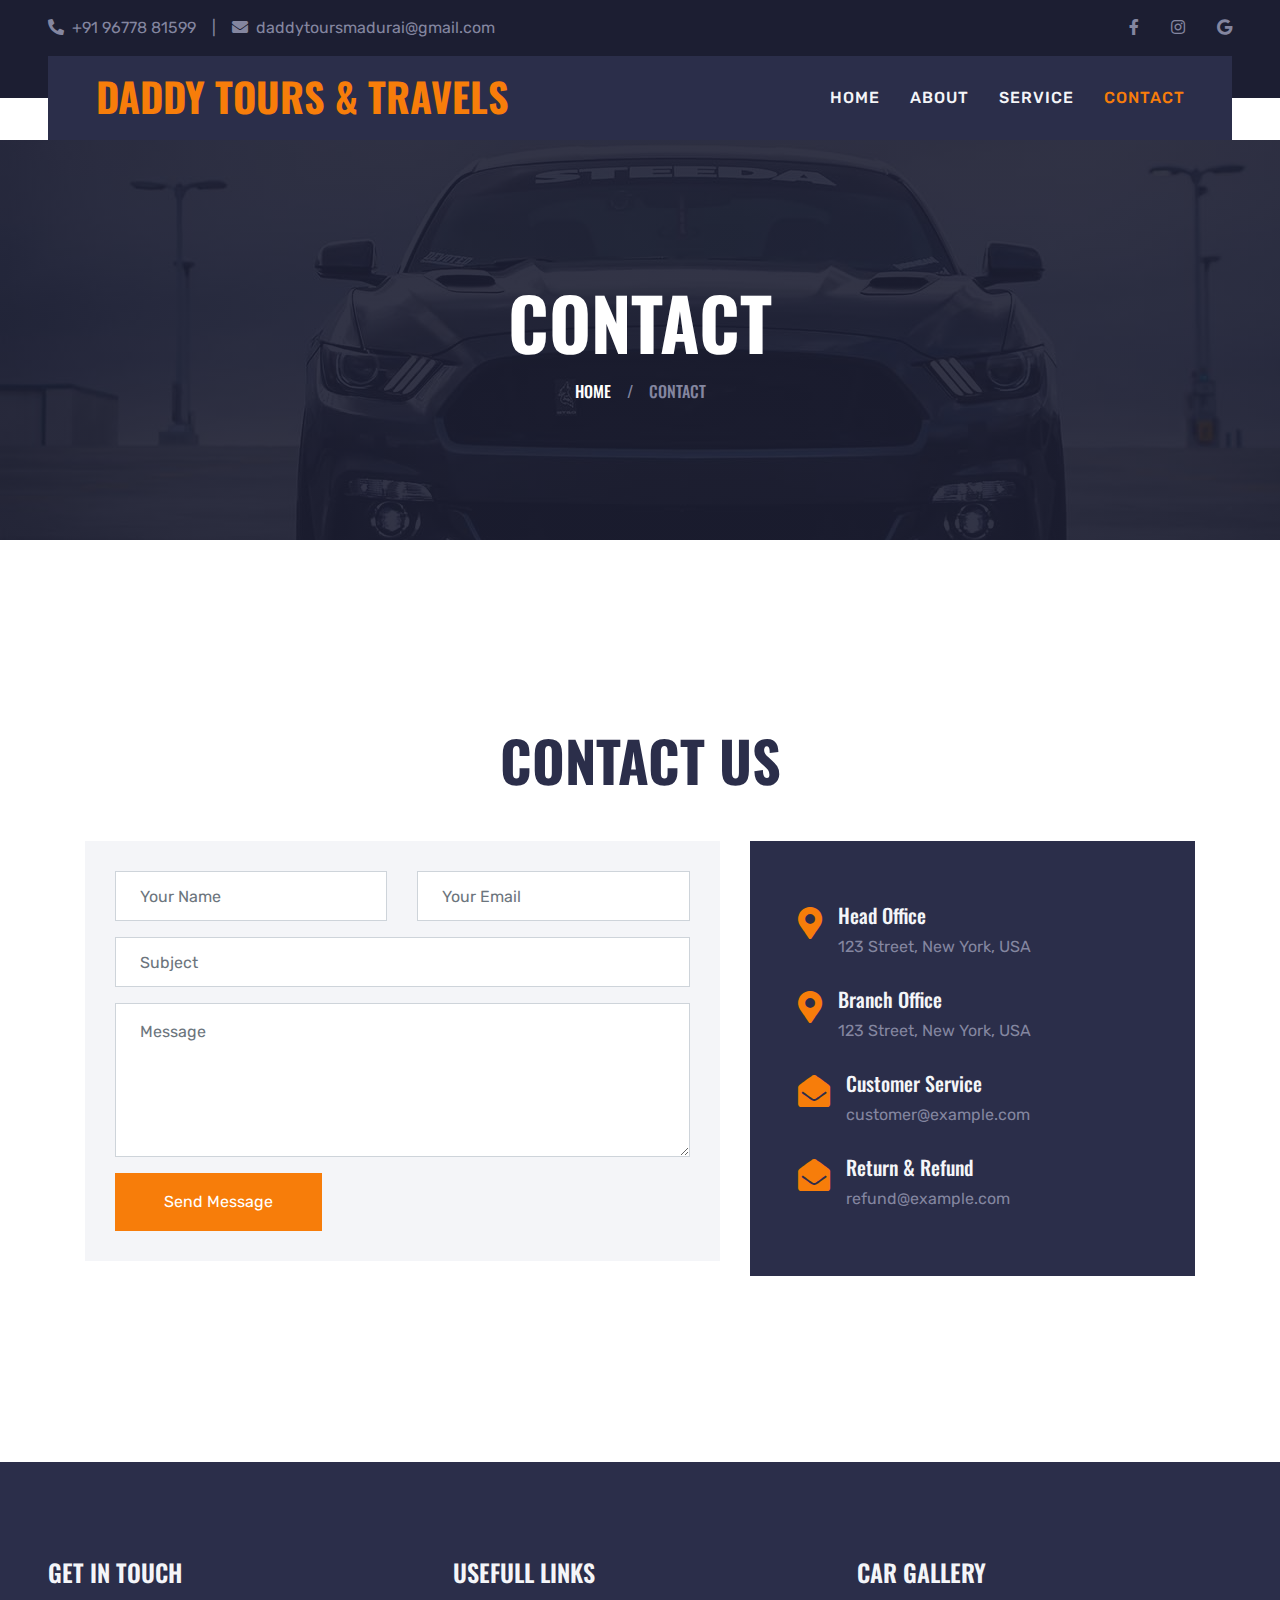
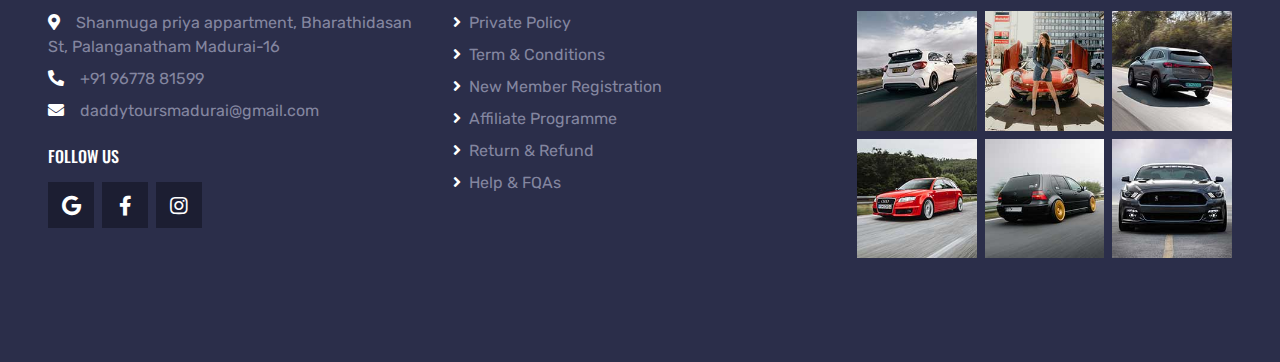
<file: contact.html>
<!DOCTYPE html>
<html lang="en">

<head>
    <meta charset="utf-8">
    <title>ROYAL CARS - Car Rental HTML Template</title>
    <meta content="width=device-width, initial-scale=1.0" name="viewport">
    <meta content="Free HTML Templates" name="keywords">
    <meta content="Free HTML Templates" name="description">

    <!-- Favicon -->
    <link href="img/favicon.ico" rel="icon">

    <!-- Google Web Fonts -->
    <link rel="preconnect" href="https://fonts.gstatic.com">
    <link href="https://fonts.googleapis.com/css2?family=Oswald:wght@400;500;600;700&family=Rubik&display=swap" rel="stylesheet"> 

    <!-- Font Awesome -->
    <link href="https://cdnjs.cloudflare.com/ajax/libs/font-awesome/5.15.0/css/all.min.css" rel="stylesheet">

    <!-- Libraries Stylesheet -->
    <link href="lib/owlcarousel/assets/owl.carousel.min.css" rel="stylesheet">
    <link href="lib/tempusdominus/css/tempusdominus-bootstrap-4.min.css" rel="stylesheet" />

    <!-- Customized Bootstrap Stylesheet -->
    <link href="css/bootstrap.min.css" rel="stylesheet">

    <!-- Template Stylesheet -->
    <link href="css/style.css" rel="stylesheet">
</head>

<body>


    <!-- Topbar Start -->
    <div class="container-fluid bg-dark py-3 px-lg-5 d-none d-lg-block">
        <div class="row">
            <div class="col-md-6 text-center text-lg-left mb-2 mb-lg-0">
                <div class="d-inline-flex align-items-center">
                    <a class="text-body pr-3" href="tel:9677881599"><i class="fa fa-phone-alt mr-2"></i>+91 96778 81599</a>
                    <span class="text-body">|</span>
                    <a class="text-body px-3" href="mailto:daddytoursmadurai@gmail.com"><i class="fa fa-envelope mr-2"></i>daddytoursmadurai@gmail.com</a>
                </div>
            </div>
            <div class="col-md-6 text-center text-lg-right">
                <div class="d-inline-flex align-items-center">
                    <a class="text-body px-3" href="https://www.facebook.com/Daddytours-1848515978797167/">
                        <i class="fab fa-facebook-f"></i>
                    </a>
                    <a class="text-body px-3" href="https://instagram.com/daddy_tours_travels?utm_medium=copy_link">
                        <i class="fab fa-instagram"></i>
                    </a>
                    <a class="text-body pl-3" href="https://www.google.com/search?q=daddy+tours&oq=daddy+tours&aqs=chrome..69i57j69i60j69i59j0i22i30l2j0i22i30i457j0i22i30l2.3585j0j7&client=ms-android-vivo&sourceid=chrome-mobile&ie=UTF-8#trex=m_t:lcl_akp,rc_f:nav,rc_ludocids:11691439733241157061,rc_q:Daddy%2520Tours%2520and%2520Travels,ru_q:Daddy%2520Tours%2520and%2520Travels,trex_id:huadpb">
                        <i class="fab fa-google"></i>
                    </a>
                </div>
            </div>
        </div>
    </div>
    <!-- Topbar End -->


    <!-- Navbar Start -->
    <div class="container-fluid position-relative nav-bar p-0">
        <div class="position-relative px-lg-5" style="z-index: 9;">
            <nav class="navbar navbar-expand-lg bg-secondary navbar-dark py-3 py-lg-0 pl-3 pl-lg-5">
                <a href="" class="navbar-brand">
                    <h1 class="text-uppercase text-primary mb-1">Daddy Tours & Travels</h1>
                </a>
                <button type="button" class="navbar-toggler" data-toggle="collapse" data-target="#navbarCollapse">
                    <span class="navbar-toggler-icon"></span>
                </button>
                <div class="collapse navbar-collapse justify-content-between px-3" id="navbarCollapse">
                    <div class="navbar-nav ml-auto py-0">
                        <a href="index.html" class="nav-item nav-link">Home</a>
                        <a href="about.html" class="nav-item nav-link">About</a>
                        <a href="service.html" class="nav-item nav-link">Service</a>
       <!--                  <div class="nav-item dropdown">
                            <a href="#" class="nav-link dropdown-toggle" data-toggle="dropdown">Cars</a>
                            <div class="dropdown-menu rounded-0 m-0">
                                <a href="car.html" class="dropdown-item">Car Listing</a>
                                <a href="detail.html" class="dropdown-item">Car Detail</a>
                                <a href="booking.html" class="dropdown-item">Car Booking</a>
                            </div>
                        </div>
                        <div class="nav-item dropdown">
                            <a href="#" class="nav-link dropdown-toggle" data-toggle="dropdown">Pages</a>
                            <div class="dropdown-menu rounded-0 m-0">
                                <a href="team.html" class="dropdown-item">The Team</a>
                                <a href="testimonial.html" class="dropdown-item">Testimonial</a>
                            </div>
                        </div> -->
                        <a href="contact.html" class="nav-item nav-link active">Contact</a>
                    </div>
                </div>
            </nav>
        </div>
    </div>
    <!-- Navbar End -->

    <!-- Search Start -->
<!--     <div class="container-fluid bg-white pt-3 px-lg-5">
        <div class="row mx-n2">
            <div class="col-xl-2 col-lg-4 col-md-6 px-2">
                <select class="custom-select px-4 mb-3" style="height: 50px;">
                    <option selected>Pickup Location</option>
                    <option value="1">Location 1</option>
                    <option value="2">Location 2</option>
                    <option value="3">Location 3</option>
                </select>
            </div>
            <div class="col-xl-2 col-lg-4 col-md-6 px-2">
                <select class="custom-select px-4 mb-3" style="height: 50px;">
                    <option selected>Drop Location</option>
                    <option value="1">Location 1</option>
                    <option value="2">Location 2</option>
                    <option value="3">Location 3</option>
                </select>
            </div>
            <div class="col-xl-2 col-lg-4 col-md-6 px-2">
                <div class="date mb-3" id="date" data-target-input="nearest">
                    <input type="text" class="form-control p-4 datetimepicker-input" placeholder="Pickup Date"
                        data-target="#date" data-toggle="datetimepicker" />
                </div>
            </div>
            <div class="col-xl-2 col-lg-4 col-md-6 px-2">
                <div class="time mb-3" id="time" data-target-input="nearest">
                    <input type="text" class="form-control p-4 datetimepicker-input" placeholder="Pickup Time"
                        data-target="#time" data-toggle="datetimepicker" />
                </div>
            </div>
            <div class="col-xl-2 col-lg-4 col-md-6 px-2">
                <select class="custom-select px-4 mb-3" style="height: 50px;">
                    <option selected>Select A Car</option>
                    <option value="1">Car 1</option>
                    <option value="2">Car 1</option>
                    <option value="3">Car 1</option>
                </select>
            </div>
            <div class="col-xl-2 col-lg-4 col-md-6 px-2">
                <button class="btn btn-primary btn-block mb-3" type="submit" style="height: 50px;">Search</button>
            </div>
        </div>
    </div> -->
    <!-- Search End -->


    <!-- Page Header Start -->
    <div class="container-fluid page-header">
        <h1 class="display-3 text-uppercase text-white mb-3">Contact</h1>
        <div class="d-inline-flex text-white">
            <h6 class="text-uppercase m-0"><a class="text-white" href="">Home</a></h6>
            <h6 class="text-body m-0 px-3">/</h6>
            <h6 class="text-uppercase text-body m-0">Contact</h6>
        </div>
    </div>
    <!-- Page Header Start -->


    <!-- Contact Start -->
    <div class="container-fluid py-5">
        <div class="container pt-5 pb-3">
            <h1 class="display-4 text-uppercase text-center mb-5">Contact Us</h1>
            <div class="row">
                <div class="col-lg-7 mb-2">
                    <div class="contact-form bg-light mb-4" style="padding: 30px;">
                        <form>
                            <div class="row">
                                <div class="col-6 form-group">
                                    <input type="text" class="form-control p-4" placeholder="Your Name" required="required">
                                </div>
                                <div class="col-6 form-group">
                                    <input type="email" class="form-control p-4" placeholder="Your Email" required="required">
                                </div>
                            </div>
                            <div class="form-group">
                                <input type="text" class="form-control p-4" placeholder="Subject" required="required">
                            </div>
                            <div class="form-group">
                                <textarea class="form-control py-3 px-4" rows="5" placeholder="Message" required="required"></textarea>
                            </div>
                            <div>
                                <button class="btn btn-primary py-3 px-5" type="submit">Send Message</button>
                            </div>
                        </form>
                    </div>
                </div>
                <div class="col-lg-5 mb-2">
                    <div class="bg-secondary d-flex flex-column justify-content-center px-5 mb-4" style="height: 435px;">
                        <div class="d-flex mb-3">
                            <i class="fa fa-2x fa-map-marker-alt text-primary flex-shrink-0 mr-3"></i>
                            <div class="mt-n1">
                                <h5 class="text-light">Head Office</h5>
                                <p>123 Street, New York, USA</p>
                            </div>
                        </div>
                        <div class="d-flex mb-3">
                            <i class="fa fa-2x fa-map-marker-alt text-primary flex-shrink-0 mr-3"></i>
                            <div class="mt-n1">
                                <h5 class="text-light">Branch Office</h5>
                                <p>123 Street, New York, USA</p>
                            </div>
                        </div>
                        <div class="d-flex mb-3">
                            <i class="fa fa-2x fa-envelope-open text-primary flex-shrink-0 mr-3"></i>
                            <div class="mt-n1">
                                <h5 class="text-light">Customer Service</h5>
                                <p>customer@example.com</p>
                            </div>
                        </div>
                        <div class="d-flex">
                            <i class="fa fa-2x fa-envelope-open text-primary flex-shrink-0 mr-3"></i>
                            <div class="mt-n1">
                                <h5 class="text-light">Return & Refund</h5>
                                <p class="m-0">refund@example.com</p>
                            </div>
                        </div>
                    </div>
                </div>
            </div>
        </div>
    </div>
    <!-- Contact End -->


    <!-- Vendor Start -->
<!--     <div class="container-fluid py-5">
        <div class="container py-5">
            <div class="owl-carousel vendor-carousel">
                <div class="bg-light p-4">
                    <img src="img/vendor-1.png" alt="">
                </div>
                <div class="bg-light p-4">
                    <img src="img/vendor-2.png" alt="">
                </div>
                <div class="bg-light p-4">
                    <img src="img/vendor-3.png" alt="">
                </div>
                <div class="bg-light p-4">
                    <img src="img/vendor-4.png" alt="">
                </div>
                <div class="bg-light p-4">
                    <img src="img/vendor-5.png" alt="">
                </div>
                <div class="bg-light p-4">
                    <img src="img/vendor-6.png" alt="">
                </div>
                <div class="bg-light p-4">
                    <img src="img/vendor-7.png" alt="">
                </div>
                <div class="bg-light p-4">
                    <img src="img/vendor-8.png" alt="">
                </div>
            </div>
        </div>
    </div> -->
    <!-- Vendor End -->



    <!-- Footer Start -->
    <div class="container-fluid bg-secondary py-5 px-sm-3 px-md-5" style="margin-top: 90px;">
        <div class="row pt-5">
            <div class="col-lg-4 col-md-6 mb-5">
                <h4 class="text-uppercase text-light mb-4">Get In Touch</h4>

                <p class="mb-2"><i class="fa fa-map-marker-alt text-white mr-3"></i>Shanmuga priya appartment, Bharathidasan St, Palanganatham Madurai-16</p>
                <p class="mb-2"><i class="fa fa-phone-alt text-white mr-3"></i>+91 96778 81599</p>
                <p><i class="fa fa-envelope text-white mr-3"></i>daddytoursmadurai@gmail.com</p>
                <h6 class="text-uppercase text-white py-2">Follow Us</h6>
                <div class="d-flex justify-content-start">
                    <a class="btn btn-lg btn-dark btn-lg-square mr-2" href="https://www.google.com/search?q=daddy+tours&oq=daddy+tours&aqs=chrome..69i57j69i60j69i59j0i22i30l2j0i22i30i457j0i22i30l2.3585j0j7&client=ms-android-vivo&sourceid=chrome-mobile&ie=UTF-8#trex=m_t:lcl_akp,rc_f:nav,rc_ludocids:11691439733241157061,rc_q:Daddy%2520Tours%2520and%2520Travels,ru_q:Daddy%2520Tours%2520and%2520Travels,trex_id:huadpb"><i class="fab fa-google"></i></a>
                    <a class="btn btn-lg btn-dark btn-lg-square mr-2" href="https://www.facebook.com/Daddytours-1848515978797167/"><i class="fab fa-facebook-f"></i></a>
                    <a class="btn btn-lg btn-dark btn-lg-square" href="https://instagram.com/daddy_tours_travels?utm_medium=copy_link"><i class="fab fa-instagram"></i></a>
                </div>
            </div>
            <div class="col-lg-4 col-md-6 mb-5">
                <h4 class="text-uppercase text-light mb-4">Usefull Links</h4>
                <div class="d-flex flex-column justify-content-start">
                    <a class="text-body mb-2" href="#"><i class="fa fa-angle-right text-white mr-2"></i>Private Policy</a>
                    <a class="text-body mb-2" href="#"><i class="fa fa-angle-right text-white mr-2"></i>Term & Conditions</a>
                    <a class="text-body mb-2" href="#"><i class="fa fa-angle-right text-white mr-2"></i>New Member Registration</a>
                    <a class="text-body mb-2" href="#"><i class="fa fa-angle-right text-white mr-2"></i>Affiliate Programme</a>
                    <a class="text-body mb-2" href="#"><i class="fa fa-angle-right text-white mr-2"></i>Return & Refund</a>
                    <a class="text-body" href="#"><i class="fa fa-angle-right text-white mr-2"></i>Help & FQAs</a>
                </div>
            </div>
            <div class="col-lg-4 col-md-6 mb-5">
                <h4 class="text-uppercase text-light mb-4">Car Gallery</h4>
                <div class="row mx-n1">
                    <div class="col-4 px-1 mb-2">
                        <a href=""><img class="w-100" src="img/gallery-1.jpg" alt=""></a>
                    </div>
                    <div class="col-4 px-1 mb-2">
                        <a href=""><img class="w-100" src="img/gallery-2.jpg" alt=""></a>
                    </div>
                    <div class="col-4 px-1 mb-2">
                        <a href=""><img class="w-100" src="img/gallery-3.jpg" alt=""></a>
                    </div>
                    <div class="col-4 px-1 mb-2">
                        <a href=""><img class="w-100" src="img/gallery-4.jpg" alt=""></a>
                    </div>
                    <div class="col-4 px-1 mb-2">
                        <a href=""><img class="w-100" src="img/gallery-5.jpg" alt=""></a>
                    </div>
                    <div class="col-4 px-1 mb-2">
                        <a href=""><img class="w-100" src="img/gallery-6.jpg" alt=""></a>
                    </div>
                </div>
            </div>
            </div>
    </div>

    <!-- Footer End -->


    <!-- Back to Top -->
    <a href="#" class="btn btn-lg btn-primary btn-lg-square back-to-top"><i class="fa fa-angle-double-up"></i></a>


    <!-- JavaScript Libraries -->
    <script src="https://code.jquery.com/jquery-3.4.1.min.js"></script>
    <script src="https://stackpath.bootstrapcdn.com/bootstrap/4.4.1/js/bootstrap.bundle.min.js"></script>
    <script src="lib/easing/easing.min.js"></script>
    <script src="lib/waypoints/waypoints.min.js"></script>
    <script src="lib/owlcarousel/owl.carousel.min.js"></script>
    <script src="lib/tempusdominus/js/moment.min.js"></script>
    <script src="lib/tempusdominus/js/moment-timezone.min.js"></script>
    <script src="lib/tempusdominus/js/tempusdominus-bootstrap-4.min.js"></script>

    <!-- Template Javascript -->
    <script src="js/main.js"></script>
</body>

</html>
</file>
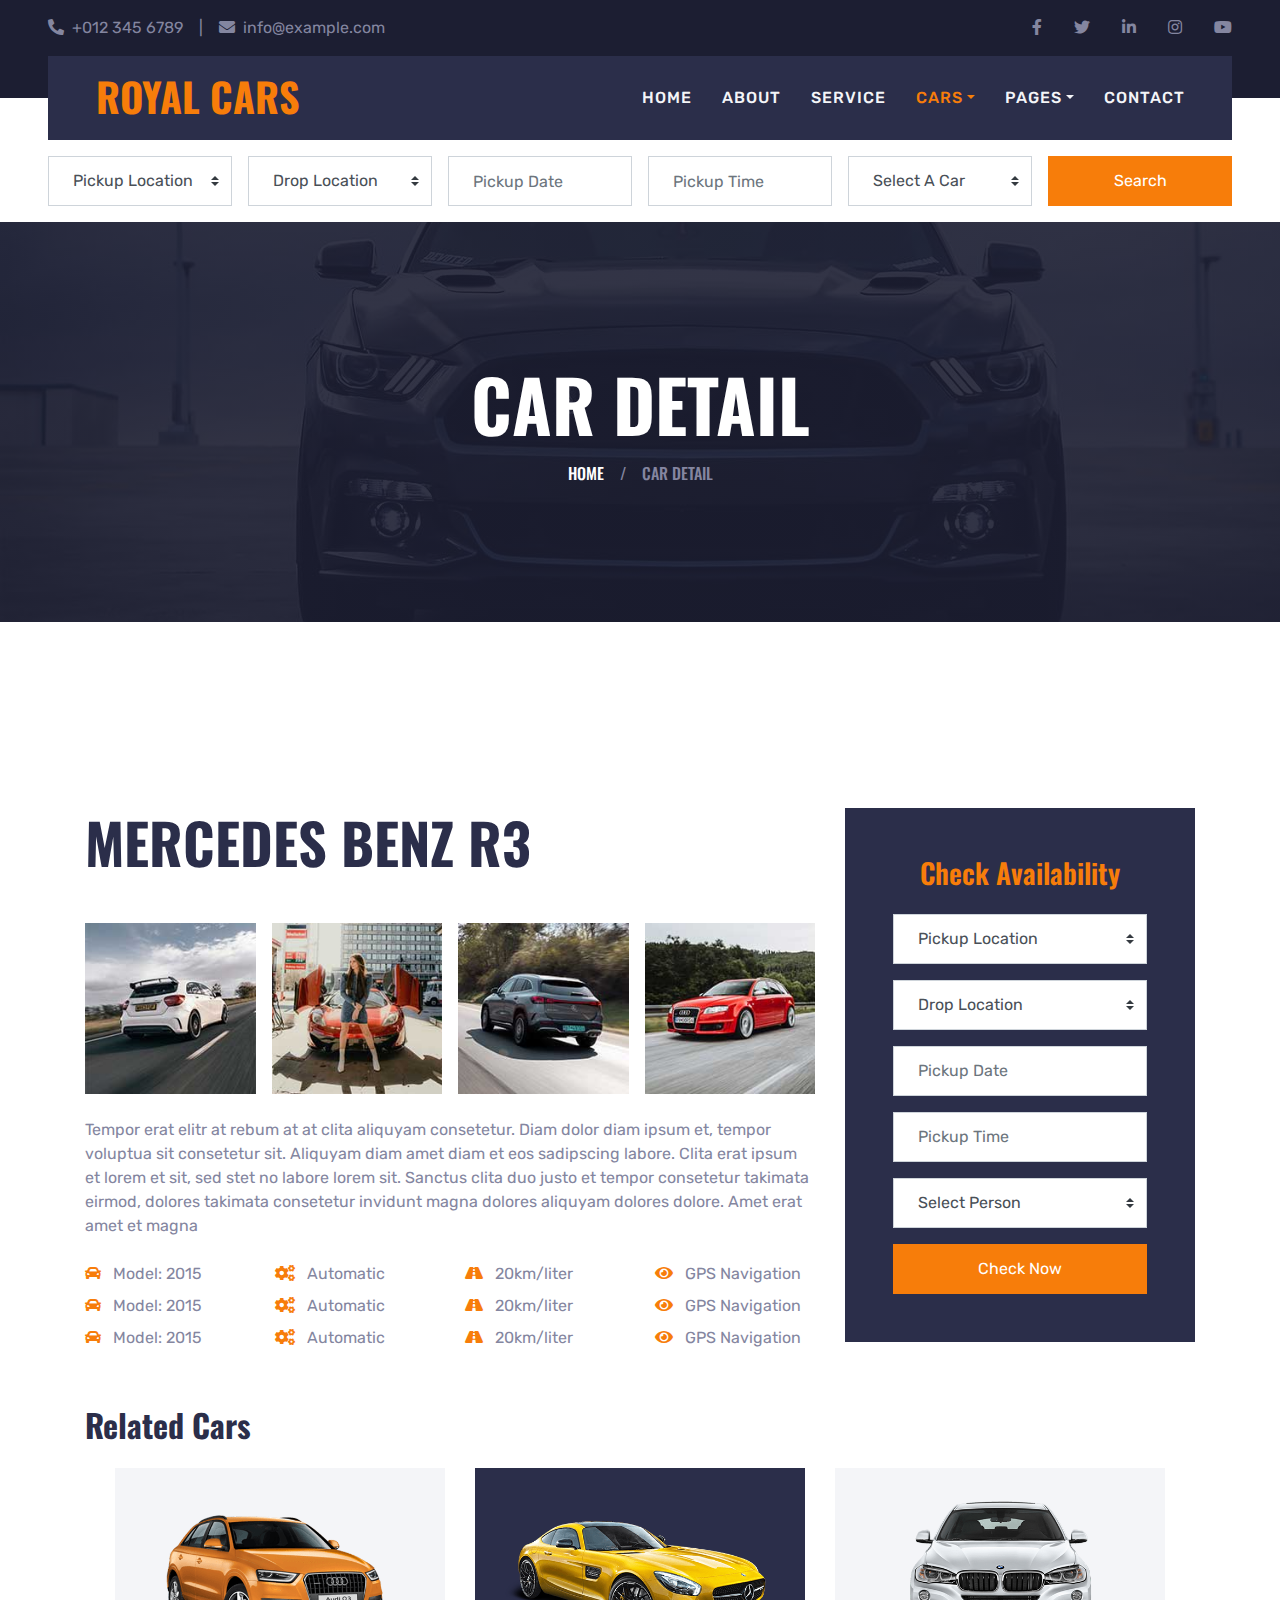
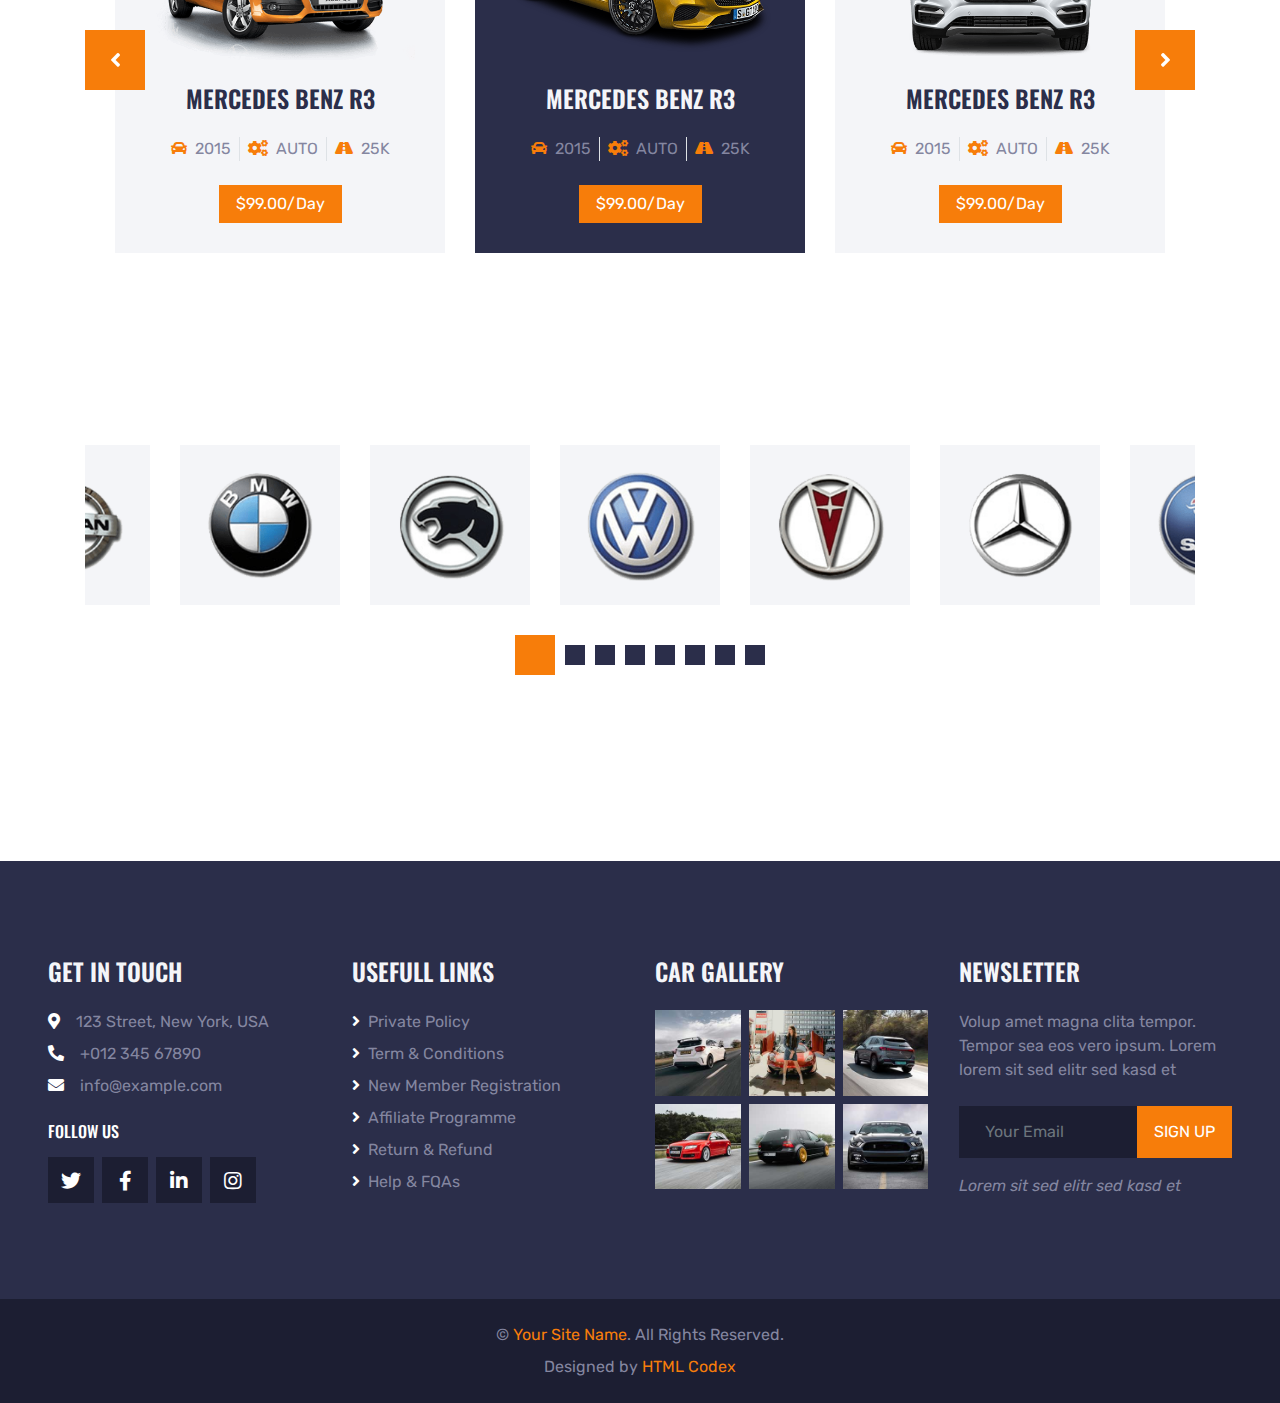
<file: detail.html>
<!DOCTYPE html>
<html lang="en">

<head>
    <meta charset="utf-8">
    <title>ROYAL CARS - Car Rental HTML Template</title>
    <meta content="width=device-width, initial-scale=1.0" name="viewport">
    <meta content="Free HTML Templates" name="keywords">
    <meta content="Free HTML Templates" name="description">

    <!-- Favicon -->
    <link href="img/favicon.ico" rel="icon">

    <!-- Google Web Fonts -->
    <link rel="preconnect" href="https://fonts.gstatic.com">
    <link href="https://fonts.googleapis.com/css2?family=Oswald:wght@400;500;600;700&family=Rubik&display=swap" rel="stylesheet"> 

    <!-- Font Awesome -->
    <link href="https://cdnjs.cloudflare.com/ajax/libs/font-awesome/5.15.0/css/all.min.css" rel="stylesheet">

    <!-- Libraries Stylesheet -->
    <link href="lib/owlcarousel/assets/owl.carousel.min.css" rel="stylesheet">
    <link href="lib/tempusdominus/css/tempusdominus-bootstrap-4.min.css" rel="stylesheet" />

    <!-- Customized Bootstrap Stylesheet -->
    <link href="css/bootstrap.min.css" rel="stylesheet">

    <!-- Template Stylesheet -->
    <link href="css/style.css" rel="stylesheet">
</head>

<body>
    <!-- Topbar Start -->
    <div class="container-fluid bg-dark py-3 px-lg-5 d-none d-lg-block">
        <div class="row">
            <div class="col-md-6 text-center text-lg-left mb-2 mb-lg-0">
                <div class="d-inline-flex align-items-center">
                    <a class="text-body pr-3" href=""><i class="fa fa-phone-alt mr-2"></i>+012 345 6789</a>
                    <span class="text-body">|</span>
                    <a class="text-body px-3" href=""><i class="fa fa-envelope mr-2"></i>info@example.com</a>
                </div>
            </div>
            <div class="col-md-6 text-center text-lg-right">
                <div class="d-inline-flex align-items-center">
                    <a class="text-body px-3" href="">
                        <i class="fab fa-facebook-f"></i>
                    </a>
                    <a class="text-body px-3" href="">
                        <i class="fab fa-twitter"></i>
                    </a>
                    <a class="text-body px-3" href="">
                        <i class="fab fa-linkedin-in"></i>
                    </a>
                    <a class="text-body px-3" href="">
                        <i class="fab fa-instagram"></i>
                    </a>
                    <a class="text-body pl-3" href="">
                        <i class="fab fa-youtube"></i>
                    </a>
                </div>
            </div>
        </div>
    </div>
    <!-- Topbar End -->


    <!-- Navbar Start -->
    <div class="container-fluid position-relative nav-bar p-0">
        <div class="position-relative px-lg-5" style="z-index: 9;">
            <nav class="navbar navbar-expand-lg bg-secondary navbar-dark py-3 py-lg-0 pl-3 pl-lg-5">
                <a href="" class="navbar-brand">
                    <h1 class="text-uppercase text-primary mb-1">Royal Cars</h1>
                </a>
                <button type="button" class="navbar-toggler" data-toggle="collapse" data-target="#navbarCollapse">
                    <span class="navbar-toggler-icon"></span>
                </button>
                <div class="collapse navbar-collapse justify-content-between px-3" id="navbarCollapse">
                    <div class="navbar-nav ml-auto py-0">
                        <a href="index.html" class="nav-item nav-link">Home</a>
                        <a href="about.html" class="nav-item nav-link">About</a>
                        <a href="service.html" class="nav-item nav-link">Service</a>
                        <div class="nav-item dropdown">
                            <a href="#" class="nav-link dropdown-toggle active" data-toggle="dropdown">Cars</a>
                            <div class="dropdown-menu rounded-0 m-0">
                                <a href="car.html" class="dropdown-item">Car Listing</a>
                                <a href="detail.html" class="dropdown-item active">Car Detail</a>
                                <a href="booking.html" class="dropdown-item">Car Booking</a>
                            </div>
                        </div>
                        <div class="nav-item dropdown">
                            <a href="#" class="nav-link dropdown-toggle" data-toggle="dropdown">Pages</a>
                            <div class="dropdown-menu rounded-0 m-0">
                                <a href="team.html" class="dropdown-item">The Team</a>
                                <a href="testimonial.html" class="dropdown-item">Testimonial</a>
                            </div>
                        </div>
                        <a href="contact.html" class="nav-item nav-link">Contact</a>
                    </div>
                </div>
            </nav>
        </div>
    </div>
    <!-- Navbar End -->


    <!-- Search Start -->
    <div class="container-fluid bg-white pt-3 px-lg-5">
        <div class="row mx-n2">
            <div class="col-xl-2 col-lg-4 col-md-6 px-2">
                <select class="custom-select px-4 mb-3" style="height: 50px;">
                    <option selected>Pickup Location</option>
                    <option value="1">Location 1</option>
                    <option value="2">Location 2</option>
                    <option value="3">Location 3</option>
                </select>
            </div>
            <div class="col-xl-2 col-lg-4 col-md-6 px-2">
                <select class="custom-select px-4 mb-3" style="height: 50px;">
                    <option selected>Drop Location</option>
                    <option value="1">Location 1</option>
                    <option value="2">Location 2</option>
                    <option value="3">Location 3</option>
                </select>
            </div>
            <div class="col-xl-2 col-lg-4 col-md-6 px-2">
                <div class="date mb-3" id="date" data-target-input="nearest">
                    <input type="text" class="form-control p-4 datetimepicker-input" placeholder="Pickup Date"
                        data-target="#date" data-toggle="datetimepicker" />
                </div>
            </div>
            <div class="col-xl-2 col-lg-4 col-md-6 px-2">
                <div class="time mb-3" id="time" data-target-input="nearest">
                    <input type="text" class="form-control p-4 datetimepicker-input" placeholder="Pickup Time"
                        data-target="#time" data-toggle="datetimepicker" />
                </div>
            </div>
            <div class="col-xl-2 col-lg-4 col-md-6 px-2">
                <select class="custom-select px-4 mb-3" style="height: 50px;">
                    <option selected>Select A Car</option>
                    <option value="1">Car 1</option>
                    <option value="2">Car 1</option>
                    <option value="3">Car 1</option>
                </select>
            </div>
            <div class="col-xl-2 col-lg-4 col-md-6 px-2">
                <button class="btn btn-primary btn-block mb-3" type="submit" style="height: 50px;">Search</button>
            </div>
        </div>
    </div>
    <!-- Search End -->


    <!-- Page Header Start -->
    <div class="container-fluid page-header">
        <h1 class="display-3 text-uppercase text-white mb-3">Car Detail</h1>
        <div class="d-inline-flex text-white">
            <h6 class="text-uppercase m-0"><a class="text-white" href="">Home</a></h6>
            <h6 class="text-body m-0 px-3">/</h6>
            <h6 class="text-uppercase text-body m-0">Car Detail</h6>
        </div>
    </div>
    <!-- Page Header Start -->


    <!-- Detail Start -->
    <div class="container-fluid pt-5">
        <div class="container pt-5">
            <div class="row">
                <div class="col-lg-8 mb-5">
                    <h1 class="display-4 text-uppercase mb-5">Mercedes Benz R3</h1>
                    <div class="row mx-n2 mb-3">
                        <div class="col-md-3 col-6 px-2 pb-2">
                            <img class="img-fluid w-100" src="img/gallery-1.jpg" alt="">
                        </div>
                        <div class="col-md-3 col-6 px-2 pb-2">
                            <img class="img-fluid w-100" src="img/gallery-2.jpg" alt="">
                        </div>
                        <div class="col-md-3 col-6 px-2 pb-2">
                            <img class="img-fluid w-100" src="img/gallery-3.jpg" alt="">
                        </div>
                        <div class="col-md-3 col-6 px-2 pb-2">
                            <img class="img-fluid w-100" src="img/gallery-4.jpg" alt="">
                        </div>
                    </div>
                    <p>Tempor erat elitr at rebum at at clita aliquyam consetetur. Diam dolor diam ipsum et, tempor voluptua sit consetetur sit. Aliquyam diam amet diam et eos sadipscing labore. Clita erat ipsum et lorem et sit, sed stet no labore lorem sit. Sanctus clita duo justo et tempor consetetur takimata eirmod, dolores takimata consetetur invidunt magna dolores aliquyam dolores dolore. Amet erat amet et magna</p>
                    <div class="row pt-2">
                        <div class="col-md-3 col-6 mb-2">
                            <i class="fa fa-car text-primary mr-2"></i>
                            <span>Model: 2015</span>
                        </div>
                        <div class="col-md-3 col-6 mb-2">
                            <i class="fa fa-cogs text-primary mr-2"></i>
                            <span>Automatic</span>
                        </div>
                        <div class="col-md-3 col-6 mb-2">
                            <i class="fa fa-road text-primary mr-2"></i>
                            <span>20km/liter</span>
                        </div>
                        <div class="col-md-3 col-6 mb-2">
                            <i class="fa fa-eye text-primary mr-2"></i>
                            <span>GPS Navigation</span>
                        </div>
                        <div class="col-md-3 col-6 mb-2">
                            <i class="fa fa-car text-primary mr-2"></i>
                            <span>Model: 2015</span>
                        </div>
                        <div class="col-md-3 col-6 mb-2">
                            <i class="fa fa-cogs text-primary mr-2"></i>
                            <span>Automatic</span>
                        </div>
                        <div class="col-md-3 col-6 mb-2">
                            <i class="fa fa-road text-primary mr-2"></i>
                            <span>20km/liter</span>
                        </div>
                        <div class="col-md-3 col-6 mb-2">
                            <i class="fa fa-eye text-primary mr-2"></i>
                            <span>GPS Navigation</span>
                        </div>
                        <div class="col-md-3 col-6 mb-2">
                            <i class="fa fa-car text-primary mr-2"></i>
                            <span>Model: 2015</span>
                        </div>
                        <div class="col-md-3 col-6 mb-2">
                            <i class="fa fa-cogs text-primary mr-2"></i>
                            <span>Automatic</span>
                        </div>
                        <div class="col-md-3 col-6 mb-2">
                            <i class="fa fa-road text-primary mr-2"></i>
                            <span>20km/liter</span>
                        </div>
                        <div class="col-md-3 col-6 mb-2">
                            <i class="fa fa-eye text-primary mr-2"></i>
                            <span>GPS Navigation</span>
                        </div>
                    </div>
               </div>

                <div class="col-lg-4 mb-5">
                    <div class="bg-secondary p-5">
                        <h3 class="text-primary text-center mb-4">Check Availability</h3>
                        <div class="form-group">
                            <select class="custom-select px-4" style="height: 50px;">
                                <option selected>Pickup Location</option>
                                <option value="1">Location 1</option>
                                <option value="2">Location 2</option>
                                <option value="3">Location 3</option>
                            </select>
                        </div>
                        <div class="form-group">
                            <select class="custom-select px-4" style="height: 50px;">
                                <option selected>Drop Location</option>
                                <option value="1">Location 1</option>
                                <option value="2">Location 2</option>
                                <option value="3">Location 3</option>
                            </select>
                        </div>
                        <div class="form-group">
                            <div class="date" id="date1" data-target-input="nearest">
                                <input type="text" class="form-control p-4 datetimepicker-input" placeholder="Pickup Date"
                                    data-target="#date1" data-toggle="datetimepicker" />
                            </div>
                        </div>
                        <div class="form-group">
                            <div class="time" id="time1" data-target-input="nearest">
                                <input type="text" class="form-control p-4 datetimepicker-input" placeholder="Pickup Time"
                                    data-target="#time1" data-toggle="datetimepicker" />
                            </div>
                        </div>
                        <div class="form-group">
                            <select class="custom-select px-4" style="height: 50px;">
                                <option selected>Select Person</option>
                                <option value="1">Person 1</option>
                                <option value="2">Person 2</option>
                                <option value="3">Person 3</option>
                            </select>
                        </div>
                        <div class="form-group mb-0">
                            <button class="btn btn-primary btn-block" type="submit" style="height: 50px;">Check Now</button>
                        </div>
                    </div>
                </div>
            </div>
        </div>
    </div>
    <!-- Detail End -->


    <!-- Related Car Start -->
    <div class="container-fluid pb-5">
        <div class="container pb-5">
            <h2 class="mb-4">Related Cars</h2>
            <div class="owl-carousel related-carousel position-relative" style="padding: 0 30px;">
                <div class="rent-item">
                    <img class="img-fluid mb-4" src="img/car-rent-1.png" alt="">
                    <h4 class="text-uppercase mb-4">Mercedes Benz R3</h4>
                    <div class="d-flex justify-content-center mb-4">
                        <div class="px-2">
                            <i class="fa fa-car text-primary mr-1"></i>
                            <span>2015</span>
                        </div>
                        <div class="px-2 border-left border-right">
                            <i class="fa fa-cogs text-primary mr-1"></i>
                            <span>AUTO</span>
                        </div>
                        <div class="px-2">
                            <i class="fa fa-road text-primary mr-1"></i>
                            <span>25K</span>
                        </div>
                    </div>
                    <a class="btn btn-primary px-3" href="">$99.00/Day</a>
                </div>
                <div class="rent-item">
                    <img class="img-fluid mb-4" src="img/car-rent-2.png" alt="">
                    <h4 class="text-uppercase mb-4">Mercedes Benz R3</h4>
                    <div class="d-flex justify-content-center mb-4">
                        <div class="px-2">
                            <i class="fa fa-car text-primary mr-1"></i>
                            <span>2015</span>
                        </div>
                        <div class="px-2 border-left border-right">
                            <i class="fa fa-cogs text-primary mr-1"></i>
                            <span>AUTO</span>
                        </div>
                        <div class="px-2">
                            <i class="fa fa-road text-primary mr-1"></i>
                            <span>25K</span>
                        </div>
                    </div>
                    <a class="btn btn-primary px-3" href="">$99.00/Day</a>
                </div>
                <div class="rent-item">
                    <img class="img-fluid mb-4" src="img/car-rent-3.png" alt="">
                    <h4 class="text-uppercase mb-4">Mercedes Benz R3</h4>
                    <div class="d-flex justify-content-center mb-4">
                        <div class="px-2">
                            <i class="fa fa-car text-primary mr-1"></i>
                            <span>2015</span>
                        </div>
                        <div class="px-2 border-left border-right">
                            <i class="fa fa-cogs text-primary mr-1"></i>
                            <span>AUTO</span>
                        </div>
                        <div class="px-2">
                            <i class="fa fa-road text-primary mr-1"></i>
                            <span>25K</span>
                        </div>
                    </div>
                    <a class="btn btn-primary px-3" href="">$99.00/Day</a>
                </div>
                <div class="rent-item">
                    <img class="img-fluid mb-4" src="img/car-rent-4.png" alt="">
                    <h4 class="text-uppercase mb-4">Mercedes Benz R3</h4>
                    <div class="d-flex justify-content-center mb-4">
                        <div class="px-2">
                            <i class="fa fa-car text-primary mr-1"></i>
                            <span>2015</span>
                        </div>
                        <div class="px-2 border-left border-right">
                            <i class="fa fa-cogs text-primary mr-1"></i>
                            <span>AUTO</span>
                        </div>
                        <div class="px-2">
                            <i class="fa fa-road text-primary mr-1"></i>
                            <span>25K</span>
                        </div>
                    </div>
                    <a class="btn btn-primary px-3" href="">$99.00/Day</a>
                </div>
            </div>
        </div>
    </div>
    <!-- Related Car End -->


    <!-- Vendor Start -->
    <div class="container-fluid py-5">
        <div class="container py-5">
            <div class="owl-carousel vendor-carousel">
                <div class="bg-light p-4">
                    <img src="img/vendor-1.png" alt="">
                </div>
                <div class="bg-light p-4">
                    <img src="img/vendor-2.png" alt="">
                </div>
                <div class="bg-light p-4">
                    <img src="img/vendor-3.png" alt="">
                </div>
                <div class="bg-light p-4">
                    <img src="img/vendor-4.png" alt="">
                </div>
                <div class="bg-light p-4">
                    <img src="img/vendor-5.png" alt="">
                </div>
                <div class="bg-light p-4">
                    <img src="img/vendor-6.png" alt="">
                </div>
                <div class="bg-light p-4">
                    <img src="img/vendor-7.png" alt="">
                </div>
                <div class="bg-light p-4">
                    <img src="img/vendor-8.png" alt="">
                </div>
            </div>
        </div>
    </div>
    <!-- Vendor End -->


    <!-- Footer Start -->
    <div class="container-fluid bg-secondary py-5 px-sm-3 px-md-5" style="margin-top: 90px;">
        <div class="row pt-5">
            <div class="col-lg-3 col-md-6 mb-5">
                <h4 class="text-uppercase text-light mb-4">Get In Touch</h4>
                <p class="mb-2"><i class="fa fa-map-marker-alt text-white mr-3"></i>123 Street, New York, USA</p>
                <p class="mb-2"><i class="fa fa-phone-alt text-white mr-3"></i>+012 345 67890</p>
                <p><i class="fa fa-envelope text-white mr-3"></i>info@example.com</p>
                <h6 class="text-uppercase text-white py-2">Follow Us</h6>
                <div class="d-flex justify-content-start">
                    <a class="btn btn-lg btn-dark btn-lg-square mr-2" href="#"><i class="fab fa-twitter"></i></a>
                    <a class="btn btn-lg btn-dark btn-lg-square mr-2" href="#"><i class="fab fa-facebook-f"></i></a>
                    <a class="btn btn-lg btn-dark btn-lg-square mr-2" href="#"><i class="fab fa-linkedin-in"></i></a>
                    <a class="btn btn-lg btn-dark btn-lg-square" href="#"><i class="fab fa-instagram"></i></a>
                </div>
            </div>
            <div class="col-lg-3 col-md-6 mb-5">
                <h4 class="text-uppercase text-light mb-4">Usefull Links</h4>
                <div class="d-flex flex-column justify-content-start">
                    <a class="text-body mb-2" href="#"><i class="fa fa-angle-right text-white mr-2"></i>Private Policy</a>
                    <a class="text-body mb-2" href="#"><i class="fa fa-angle-right text-white mr-2"></i>Term & Conditions</a>
                    <a class="text-body mb-2" href="#"><i class="fa fa-angle-right text-white mr-2"></i>New Member Registration</a>
                    <a class="text-body mb-2" href="#"><i class="fa fa-angle-right text-white mr-2"></i>Affiliate Programme</a>
                    <a class="text-body mb-2" href="#"><i class="fa fa-angle-right text-white mr-2"></i>Return & Refund</a>
                    <a class="text-body" href="#"><i class="fa fa-angle-right text-white mr-2"></i>Help & FQAs</a>
                </div>
            </div>
            <div class="col-lg-3 col-md-6 mb-5">
                <h4 class="text-uppercase text-light mb-4">Car Gallery</h4>
                <div class="row mx-n1">
                    <div class="col-4 px-1 mb-2">
                        <a href=""><img class="w-100" src="img/gallery-1.jpg" alt=""></a>
                    </div>
                    <div class="col-4 px-1 mb-2">
                        <a href=""><img class="w-100" src="img/gallery-2.jpg" alt=""></a>
                    </div>
                    <div class="col-4 px-1 mb-2">
                        <a href=""><img class="w-100" src="img/gallery-3.jpg" alt=""></a>
                    </div>
                    <div class="col-4 px-1 mb-2">
                        <a href=""><img class="w-100" src="img/gallery-4.jpg" alt=""></a>
                    </div>
                    <div class="col-4 px-1 mb-2">
                        <a href=""><img class="w-100" src="img/gallery-5.jpg" alt=""></a>
                    </div>
                    <div class="col-4 px-1 mb-2">
                        <a href=""><img class="w-100" src="img/gallery-6.jpg" alt=""></a>
                    </div>
                </div>
            </div>
            <div class="col-lg-3 col-md-6 mb-5">
                <h4 class="text-uppercase text-light mb-4">Newsletter</h4>
                <p class="mb-4">Volup amet magna clita tempor. Tempor sea eos vero ipsum. Lorem lorem sit sed elitr sed kasd et</p>
                <div class="w-100 mb-3">
                    <div class="input-group">
                        <input type="text" class="form-control bg-dark border-dark" style="padding: 25px;" placeholder="Your Email">
                        <div class="input-group-append">
                            <button class="btn btn-primary text-uppercase px-3">Sign Up</button>
                        </div>
                    </div>
                </div>
                <i>Lorem sit sed elitr sed kasd et</i>
            </div>
        </div>
    </div>
    <div class="container-fluid bg-dark py-4 px-sm-3 px-md-5">
        <p class="mb-2 text-center text-body">&copy; <a href="#">Your Site Name</a>. All Rights Reserved.</p>
        <p class="m-0 text-center text-body">Designed by <a href="https://htmlcodex.com">HTML Codex</a></p>
    </div>
    <!-- Footer End -->


    <!-- Back to Top -->
    <a href="#" class="btn btn-lg btn-primary btn-lg-square back-to-top"><i class="fa fa-angle-double-up"></i></a>


    <!-- JavaScript Libraries -->
    <script src="https://code.jquery.com/jquery-3.4.1.min.js"></script>
    <script src="https://stackpath.bootstrapcdn.com/bootstrap/4.4.1/js/bootstrap.bundle.min.js"></script>
    <script src="lib/easing/easing.min.js"></script>
    <script src="lib/waypoints/waypoints.min.js"></script>
    <script src="lib/owlcarousel/owl.carousel.min.js"></script>
    <script src="lib/tempusdominus/js/moment.min.js"></script>
    <script src="lib/tempusdominus/js/moment-timezone.min.js"></script>
    <script src="lib/tempusdominus/js/tempusdominus-bootstrap-4.min.js"></script>

    <!-- Template Javascript -->
    <script src="js/main.js"></script>
</body>

</html>
</file>
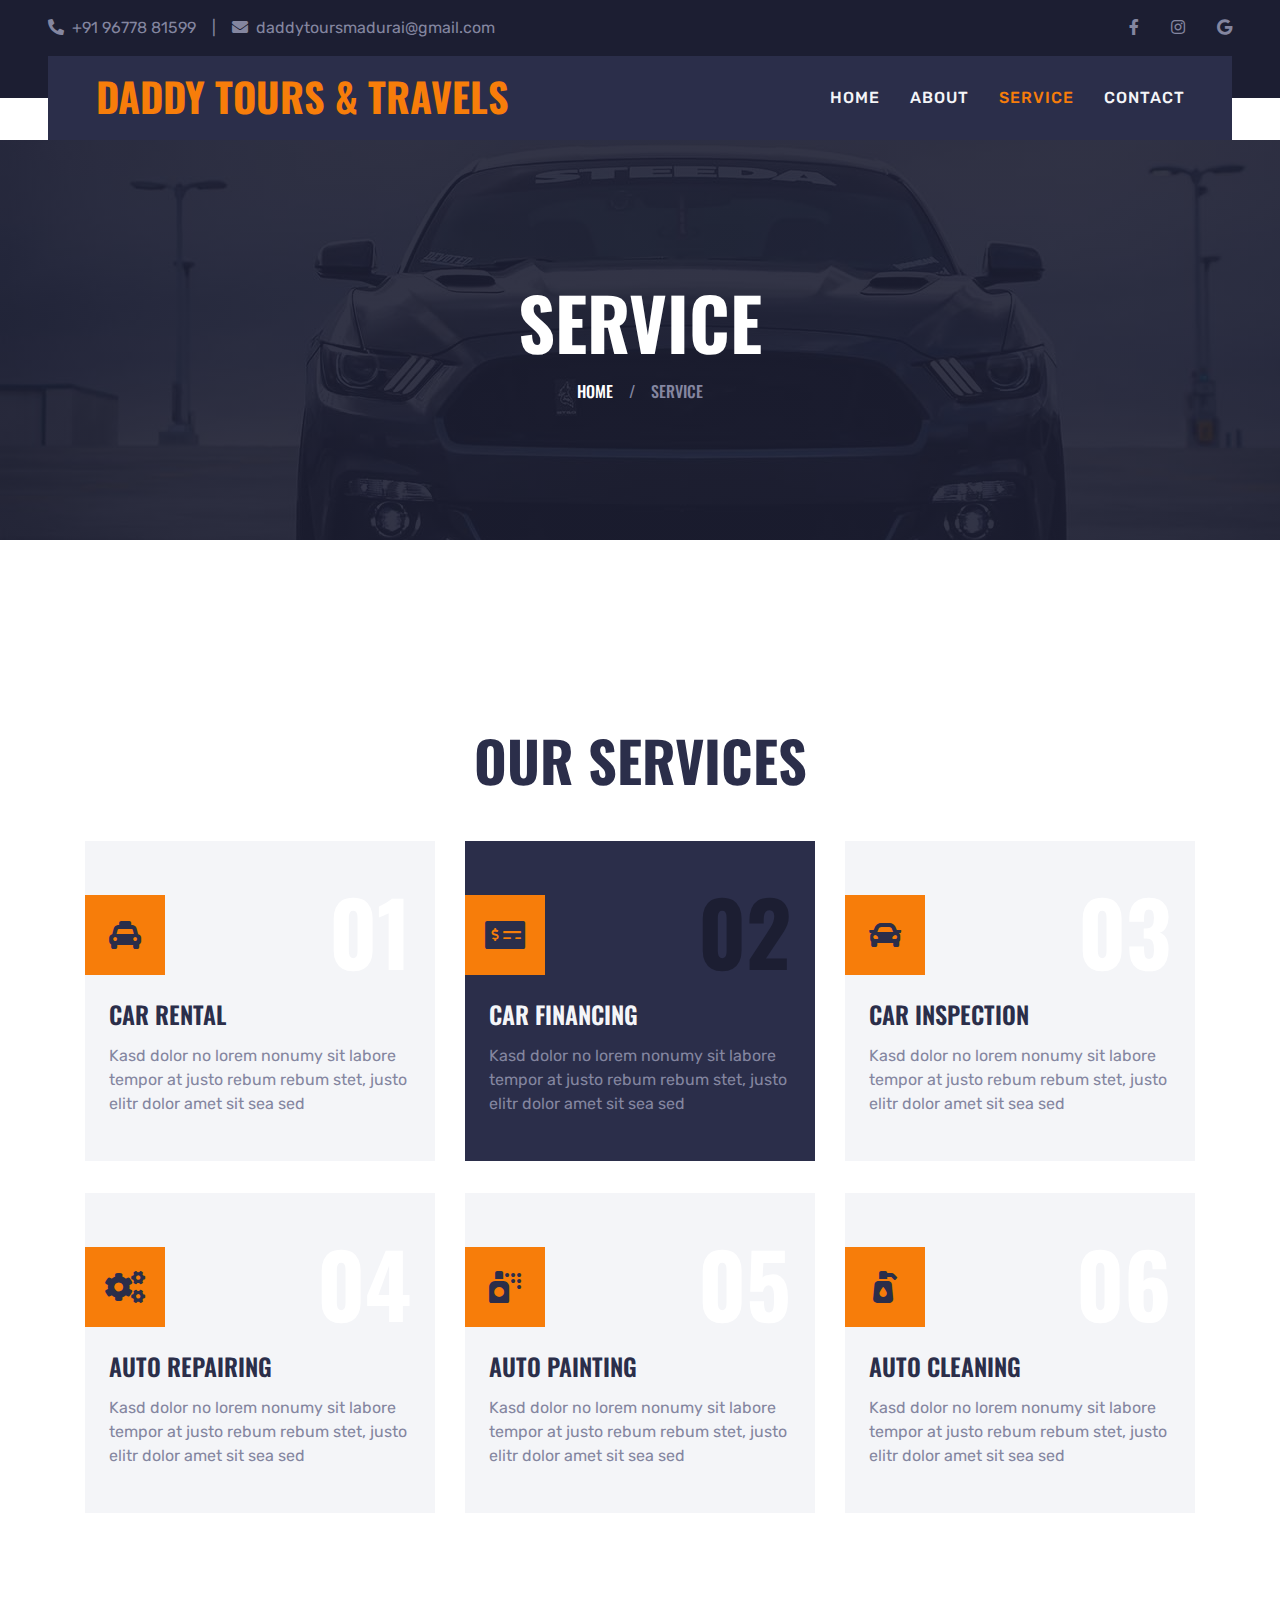
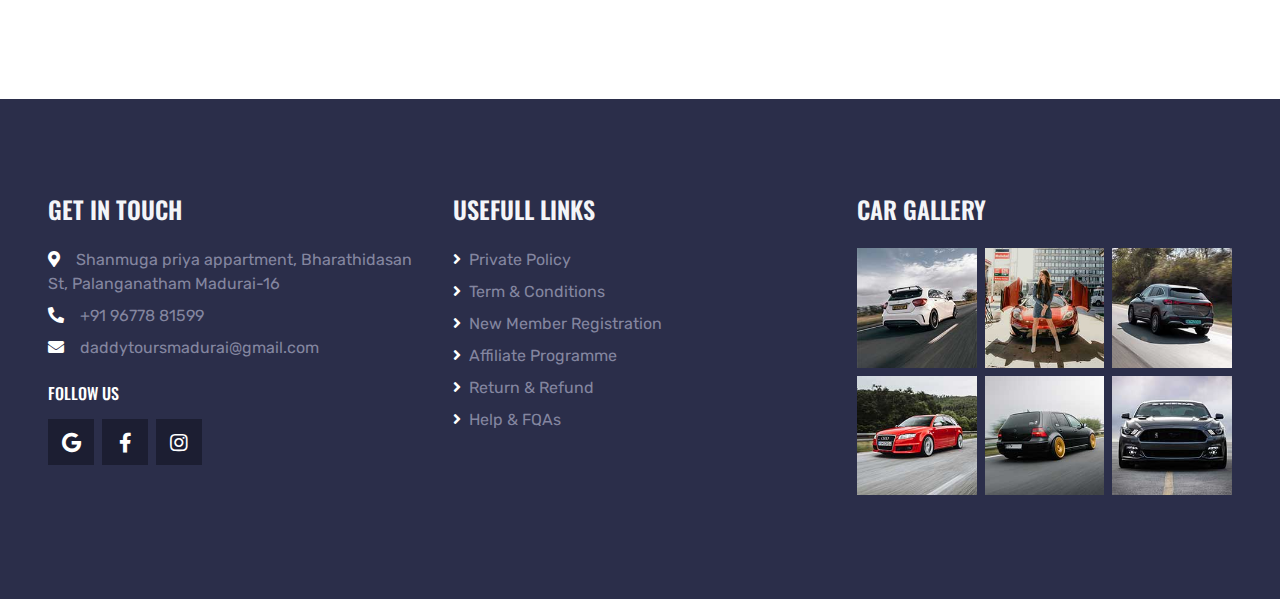
<file: service.html>
<!DOCTYPE html>
<html lang="en">

<head>
    <meta charset="utf-8">
    <title>ROYAL CARS - Car Rental HTML Template</title>
    <meta content="width=device-width, initial-scale=1.0" name="viewport">
    <meta content="Free HTML Templates" name="keywords">
    <meta content="Free HTML Templates" name="description">

    <!-- Favicon -->
    <link href="img/favicon.ico" rel="icon">

    <!-- Google Web Fonts -->
    <link rel="preconnect" href="https://fonts.gstatic.com">
    <link href="https://fonts.googleapis.com/css2?family=Oswald:wght@400;500;600;700&family=Rubik&display=swap" rel="stylesheet"> 

    <!-- Font Awesome -->
    <link href="https://cdnjs.cloudflare.com/ajax/libs/font-awesome/5.15.0/css/all.min.css" rel="stylesheet">

    <!-- Libraries Stylesheet -->
    <link href="lib/owlcarousel/assets/owl.carousel.min.css" rel="stylesheet">
    <link href="lib/tempusdominus/css/tempusdominus-bootstrap-4.min.css" rel="stylesheet" />

    <!-- Customized Bootstrap Stylesheet -->
    <link href="css/bootstrap.min.css" rel="stylesheet">

    <!-- Template Stylesheet -->
    <link href="css/style.css" rel="stylesheet">
</head>

<body>
    <!-- Topbar Start -->
    <div class="container-fluid bg-dark py-3 px-lg-5 d-none d-lg-block">
        <div class="row">
            <div class="col-md-6 text-center text-lg-left mb-2 mb-lg-0">
                <div class="d-inline-flex align-items-center">
                    <a class="text-body pr-3" href="tel:9677881599"><i class="fa fa-phone-alt mr-2"></i>+91 96778 81599</a>
                    <span class="text-body">|</span>
                    <a class="text-body px-3" href="mailto:daddytoursmadurai@gmail.com"><i class="fa fa-envelope mr-2"></i>daddytoursmadurai@gmail.com</a>
                </div>
            </div>
            <div class="col-md-6 text-center text-lg-right">
                <div class="d-inline-flex align-items-center">
                    <a class="text-body px-3" href="https://www.facebook.com/Daddytours-1848515978797167/">
                        <i class="fab fa-facebook-f"></i>
                    </a>
                    <a class="text-body px-3" href="https://instagram.com/daddy_tours_travels?utm_medium=copy_link">
                        <i class="fab fa-instagram"></i>
                    </a>
                    <a class="text-body pl-3" href="https://www.google.com/search?q=daddy+tours&oq=daddy+tours&aqs=chrome..69i57j69i60j69i59j0i22i30l2j0i22i30i457j0i22i30l2.3585j0j7&client=ms-android-vivo&sourceid=chrome-mobile&ie=UTF-8#trex=m_t:lcl_akp,rc_f:nav,rc_ludocids:11691439733241157061,rc_q:Daddy%2520Tours%2520and%2520Travels,ru_q:Daddy%2520Tours%2520and%2520Travels,trex_id:huadpb">
                        <i class="fab fa-google"></i>
                    </a>
                </div>
            </div>
        </div>
    </div>
    <!-- Topbar End -->


    <!-- Navbar Start -->
    <div class="container-fluid position-relative nav-bar p-0">
        <div class="position-relative px-lg-5" style="z-index: 9;">
            <nav class="navbar navbar-expand-lg bg-secondary navbar-dark py-3 py-lg-0 pl-3 pl-lg-5">
                <a href="" class="navbar-brand">
                    <h1 class="text-uppercase text-primary mb-1">Daddy Tours & Travels</h1>
                </a>
                <button type="button" class="navbar-toggler" data-toggle="collapse" data-target="#navbarCollapse">
                    <span class="navbar-toggler-icon"></span>
                </button>
                <div class="collapse navbar-collapse justify-content-between px-3" id="navbarCollapse">
                    <div class="navbar-nav ml-auto py-0">
                        <a href="index.html" class="nav-item nav-link">Home</a>
                        <a href="about.html" class="nav-item nav-link">About</a>
                        <a href="service.html" class="nav-item nav-link active">Service</a>
       <!--                  <div class="nav-item dropdown">
                            <a href="#" class="nav-link dropdown-toggle" data-toggle="dropdown">Cars</a>
                            <div class="dropdown-menu rounded-0 m-0">
                                <a href="car.html" class="dropdown-item">Car Listing</a>
                                <a href="detail.html" class="dropdown-item">Car Detail</a>
                                <a href="booking.html" class="dropdown-item">Car Booking</a>
                            </div>
                        </div>
                        <div class="nav-item dropdown">
                            <a href="#" class="nav-link dropdown-toggle" data-toggle="dropdown">Pages</a>
                            <div class="dropdown-menu rounded-0 m-0">
                                <a href="team.html" class="dropdown-item">The Team</a>
                                <a href="testimonial.html" class="dropdown-item">Testimonial</a>
                            </div>
                        </div> -->
                        <a href="contact.html" class="nav-item nav-link">Contact</a>
                    </div>
                </div>
            </nav>
        </div>
    </div>
    <!-- Navbar End -->

    <!-- Search Start -->
<!--     <div class="container-fluid bg-white pt-3 px-lg-5">
        <div class="row mx-n2">
            <div class="col-xl-2 col-lg-4 col-md-6 px-2">
                <select class="custom-select px-4 mb-3" style="height: 50px;">
                    <option selected>Pickup Location</option>
                    <option value="1">Location 1</option>
                    <option value="2">Location 2</option>
                    <option value="3">Location 3</option>
                </select>
            </div>
            <div class="col-xl-2 col-lg-4 col-md-6 px-2">
                <select class="custom-select px-4 mb-3" style="height: 50px;">
                    <option selected>Drop Location</option>
                    <option value="1">Location 1</option>
                    <option value="2">Location 2</option>
                    <option value="3">Location 3</option>
                </select>
            </div>
            <div class="col-xl-2 col-lg-4 col-md-6 px-2">
                <div class="date mb-3" id="date" data-target-input="nearest">
                    <input type="text" class="form-control p-4 datetimepicker-input" placeholder="Pickup Date"
                        data-target="#date" data-toggle="datetimepicker" />
                </div>
            </div>
            <div class="col-xl-2 col-lg-4 col-md-6 px-2">
                <div class="time mb-3" id="time" data-target-input="nearest">
                    <input type="text" class="form-control p-4 datetimepicker-input" placeholder="Pickup Time"
                        data-target="#time" data-toggle="datetimepicker" />
                </div>
            </div>
            <div class="col-xl-2 col-lg-4 col-md-6 px-2">
                <select class="custom-select px-4 mb-3" style="height: 50px;">
                    <option selected>Select A Car</option>
                    <option value="1">Car 1</option>
                    <option value="2">Car 1</option>
                    <option value="3">Car 1</option>
                </select>
            </div>
            <div class="col-xl-2 col-lg-4 col-md-6 px-2">
                <button class="btn btn-primary btn-block mb-3" type="submit" style="height: 50px;">Search</button>
            </div>
        </div>
    </div> -->
    <!-- Search End -->


    <!-- Page Header Start -->
    <div class="container-fluid page-header">
        <h1 class="display-3 text-uppercase text-white mb-3">Service</h1>
        <div class="d-inline-flex text-white">
            <h6 class="text-uppercase m-0"><a class="text-white" href="">Home</a></h6>
            <h6 class="text-body m-0 px-3">/</h6>
            <h6 class="text-uppercase text-body m-0">Service</h6>
        </div>
    </div>
    <!-- Page Header Start -->
    

    <!-- Services Start -->
    <div class="container-fluid py-5">
        <div class="container pt-5 pb-3">
            <h1 class="display-4 text-uppercase text-center mb-5">Our Services</h1>
            <div class="row">
                <div class="col-lg-4 col-md-6 mb-2">
                    <div class="service-item d-flex flex-column justify-content-center px-4 mb-4">
                        <div class="d-flex align-items-center justify-content-between mb-3">
                            <div class="d-flex align-items-center justify-content-center bg-primary ml-n4" style="width: 80px; height: 80px;">
                                <i class="fa fa-2x fa-taxi text-secondary"></i>
                            </div>
                            <h1 class="display-2 text-white mt-n2 m-0">01</h1>
                        </div>
                        <h4 class="text-uppercase mb-3">Car Rental</h4>
                        <p class="m-0">Kasd dolor no lorem nonumy sit labore tempor at justo rebum rebum stet, justo elitr dolor amet sit sea sed</p>
                    </div>
                </div>
                <div class="col-lg-4 col-md-6 mb-2">
                    <div class="service-item active d-flex flex-column justify-content-center px-4 mb-4">
                        <div class="d-flex align-items-center justify-content-between mb-3">
                            <div class="d-flex align-items-center justify-content-center bg-primary ml-n4" style="width: 80px; height: 80px;">
                                <i class="fa fa-2x fa-money-check-alt text-secondary"></i>
                            </div>
                            <h1 class="display-2 text-white mt-n2 m-0">02</h1>
                        </div>
                        <h4 class="text-uppercase mb-3">Car Financing</h4>
                        <p class="m-0">Kasd dolor no lorem nonumy sit labore tempor at justo rebum rebum stet, justo elitr dolor amet sit sea sed</p>
                    </div>
                </div>
                <div class="col-lg-4 col-md-6 mb-2">
                    <div class="service-item d-flex flex-column justify-content-center px-4 mb-4">
                        <div class="d-flex align-items-center justify-content-between mb-3">
                            <div class="d-flex align-items-center justify-content-center bg-primary ml-n4" style="width: 80px; height: 80px;">
                                <i class="fa fa-2x fa-car text-secondary"></i>
                            </div>
                            <h1 class="display-2 text-white mt-n2 m-0">03</h1>
                        </div>
                        <h4 class="text-uppercase mb-3">Car Inspection</h4>
                        <p class="m-0">Kasd dolor no lorem nonumy sit labore tempor at justo rebum rebum stet, justo elitr dolor amet sit sea sed</p>
                    </div>
                </div>
                <div class="col-lg-4 col-md-6 mb-2">
                    <div class="service-item d-flex flex-column justify-content-center px-4 mb-4">
                        <div class="d-flex align-items-center justify-content-between mb-3">
                            <div class="d-flex align-items-center justify-content-center bg-primary ml-n4" style="width: 80px; height: 80px;">
                                <i class="fa fa-2x fa-cogs text-secondary"></i>
                            </div>
                            <h1 class="display-2 text-white mt-n2 m-0">04</h1>
                        </div>
                        <h4 class="text-uppercase mb-3">Auto Repairing</h4>
                        <p class="m-0">Kasd dolor no lorem nonumy sit labore tempor at justo rebum rebum stet, justo elitr dolor amet sit sea sed</p>
                    </div>
                </div>
                <div class="col-lg-4 col-md-6 mb-2">
                    <div class="service-item d-flex flex-column justify-content-center px-4 mb-4">
                        <div class="d-flex align-items-center justify-content-between mb-3">
                            <div class="d-flex align-items-center justify-content-center bg-primary ml-n4" style="width: 80px; height: 80px;">
                                <i class="fa fa-2x fa-spray-can text-secondary"></i>
                            </div>
                            <h1 class="display-2 text-white mt-n2 m-0">05</h1>
                        </div>
                        <h4 class="text-uppercase mb-3">Auto Painting</h4>
                        <p class="m-0">Kasd dolor no lorem nonumy sit labore tempor at justo rebum rebum stet, justo elitr dolor amet sit sea sed</p>
                    </div>
                </div>
                <div class="col-lg-4 col-md-6 mb-2">
                    <div class="service-item d-flex flex-column justify-content-center px-4 mb-4">
                        <div class="d-flex align-items-center justify-content-between mb-3">
                            <div class="d-flex align-items-center justify-content-center bg-primary ml-n4" style="width: 80px; height: 80px;">
                                <i class="fa fa-2x fa-pump-soap text-secondary"></i>
                            </div>
                            <h1 class="display-2 text-white mt-n2 m-0">06</h1>
                        </div>
                        <h4 class="text-uppercase mb-3">Auto Cleaning</h4>
                        <p class="m-0">Kasd dolor no lorem nonumy sit labore tempor at justo rebum rebum stet, justo elitr dolor amet sit sea sed</p>
                    </div>
                </div>
            </div>
        </div>
    </div>
    <!-- Services End -->


    <!-- Banner Start -->
<!--     <div class="container-fluid py-5">
        <div class="container py-5">
            <div class="bg-banner py-5 px-4 text-center">
                <div class="py-5">
                    <h1 class="display-1 text-uppercase text-primary mb-4">50% OFF</h1>
                    <h1 class="text-uppercase text-light mb-4">Special Offer For New Members</h1>
                    <p class="mb-4">Only for Sunday from 1st Jan to 30th Jan 2045</p>
                    <a class="btn btn-primary mt-2 py-3 px-5" href="">Register Now</a>
                </div>
            </div>
        </div>
    </div> -->
    <!-- Banner End -->


    <!-- Vendor Start -->
<!--     <div class="container-fluid py-5">
        <div class="container py-5">
            <div class="owl-carousel vendor-carousel">
                <div class="bg-light p-4">
                    <img src="img/vendor-1.png" alt="">
                </div>
                <div class="bg-light p-4">
                    <img src="img/vendor-2.png" alt="">
                </div>
                <div class="bg-light p-4">
                    <img src="img/vendor-3.png" alt="">
                </div>
                <div class="bg-light p-4">
                    <img src="img/vendor-4.png" alt="">
                </div>
                <div class="bg-light p-4">
                    <img src="img/vendor-5.png" alt="">
                </div>
                <div class="bg-light p-4">
                    <img src="img/vendor-6.png" alt="">
                </div>
                <div class="bg-light p-4">
                    <img src="img/vendor-7.png" alt="">
                </div>
                <div class="bg-light p-4">
                    <img src="img/vendor-8.png" alt="">
                </div>
            </div>
        </div>
    </div> -->
    <!-- Vendor End -->


    <!-- Footer Start -->
    <div class="container-fluid bg-secondary py-5 px-sm-3 px-md-5" style="margin-top: 90px;">
        <div class="row pt-5">
            <div class="col-lg-4 col-md-6 mb-5">
                <h4 class="text-uppercase text-light mb-4">Get In Touch</h4>

                <p class="mb-2"><i class="fa fa-map-marker-alt text-white mr-3"></i>Shanmuga priya appartment, Bharathidasan St, Palanganatham Madurai-16</p>
                <p class="mb-2"><i class="fa fa-phone-alt text-white mr-3"></i>+91 96778 81599</p>
                <p><i class="fa fa-envelope text-white mr-3"></i>daddytoursmadurai@gmail.com</p>
                <h6 class="text-uppercase text-white py-2">Follow Us</h6>
                <div class="d-flex justify-content-start">
                    <a class="btn btn-lg btn-dark btn-lg-square mr-2" href="https://www.google.com/search?q=daddy+tours&oq=daddy+tours&aqs=chrome..69i57j69i60j69i59j0i22i30l2j0i22i30i457j0i22i30l2.3585j0j7&client=ms-android-vivo&sourceid=chrome-mobile&ie=UTF-8#trex=m_t:lcl_akp,rc_f:nav,rc_ludocids:11691439733241157061,rc_q:Daddy%2520Tours%2520and%2520Travels,ru_q:Daddy%2520Tours%2520and%2520Travels,trex_id:huadpb"><i class="fab fa-google"></i></a>
                    <a class="btn btn-lg btn-dark btn-lg-square mr-2" href="https://www.facebook.com/Daddytours-1848515978797167/"><i class="fab fa-facebook-f"></i></a>
                    <a class="btn btn-lg btn-dark btn-lg-square" href="https://instagram.com/daddy_tours_travels?utm_medium=copy_link"><i class="fab fa-instagram"></i></a>
                </div>
            </div>
            <div class="col-lg-4 col-md-6 mb-5">
                <h4 class="text-uppercase text-light mb-4">Usefull Links</h4>
                <div class="d-flex flex-column justify-content-start">
                    <a class="text-body mb-2" href="#"><i class="fa fa-angle-right text-white mr-2"></i>Private Policy</a>
                    <a class="text-body mb-2" href="#"><i class="fa fa-angle-right text-white mr-2"></i>Term & Conditions</a>
                    <a class="text-body mb-2" href="#"><i class="fa fa-angle-right text-white mr-2"></i>New Member Registration</a>
                    <a class="text-body mb-2" href="#"><i class="fa fa-angle-right text-white mr-2"></i>Affiliate Programme</a>
                    <a class="text-body mb-2" href="#"><i class="fa fa-angle-right text-white mr-2"></i>Return & Refund</a>
                    <a class="text-body" href="#"><i class="fa fa-angle-right text-white mr-2"></i>Help & FQAs</a>
                </div>
            </div>
            <div class="col-lg-4 col-md-6 mb-5">
                <h4 class="text-uppercase text-light mb-4">Car Gallery</h4>
                <div class="row mx-n1">
                    <div class="col-4 px-1 mb-2">
                        <a href=""><img class="w-100" src="img/gallery-1.jpg" alt=""></a>
                    </div>
                    <div class="col-4 px-1 mb-2">
                        <a href=""><img class="w-100" src="img/gallery-2.jpg" alt=""></a>
                    </div>
                    <div class="col-4 px-1 mb-2">
                        <a href=""><img class="w-100" src="img/gallery-3.jpg" alt=""></a>
                    </div>
                    <div class="col-4 px-1 mb-2">
                        <a href=""><img class="w-100" src="img/gallery-4.jpg" alt=""></a>
                    </div>
                    <div class="col-4 px-1 mb-2">
                        <a href=""><img class="w-100" src="img/gallery-5.jpg" alt=""></a>
                    </div>
                    <div class="col-4 px-1 mb-2">
                        <a href=""><img class="w-100" src="img/gallery-6.jpg" alt=""></a>
                    </div>
                </div>
            </div>
            </div>
    </div>
    <!-- Footer End -->


    <!-- Back to Top -->
    <a href="#" class="btn btn-lg btn-primary btn-lg-square back-to-top"><i class="fa fa-angle-double-up"></i></a>


    <!-- JavaScript Libraries -->
    <script src="https://code.jquery.com/jquery-3.4.1.min.js"></script>
    <script src="https://stackpath.bootstrapcdn.com/bootstrap/4.4.1/js/bootstrap.bundle.min.js"></script>
    <script src="lib/easing/easing.min.js"></script>
    <script src="lib/waypoints/waypoints.min.js"></script>
    <script src="lib/owlcarousel/owl.carousel.min.js"></script>
    <script src="lib/tempusdominus/js/moment.min.js"></script>
    <script src="lib/tempusdominus/js/moment-timezone.min.js"></script>
    <script src="lib/tempusdominus/js/tempusdominus-bootstrap-4.min.js"></script>

    <!-- Template Javascript -->
    <script src="js/main.js"></script>
</body>

</html>
</file>
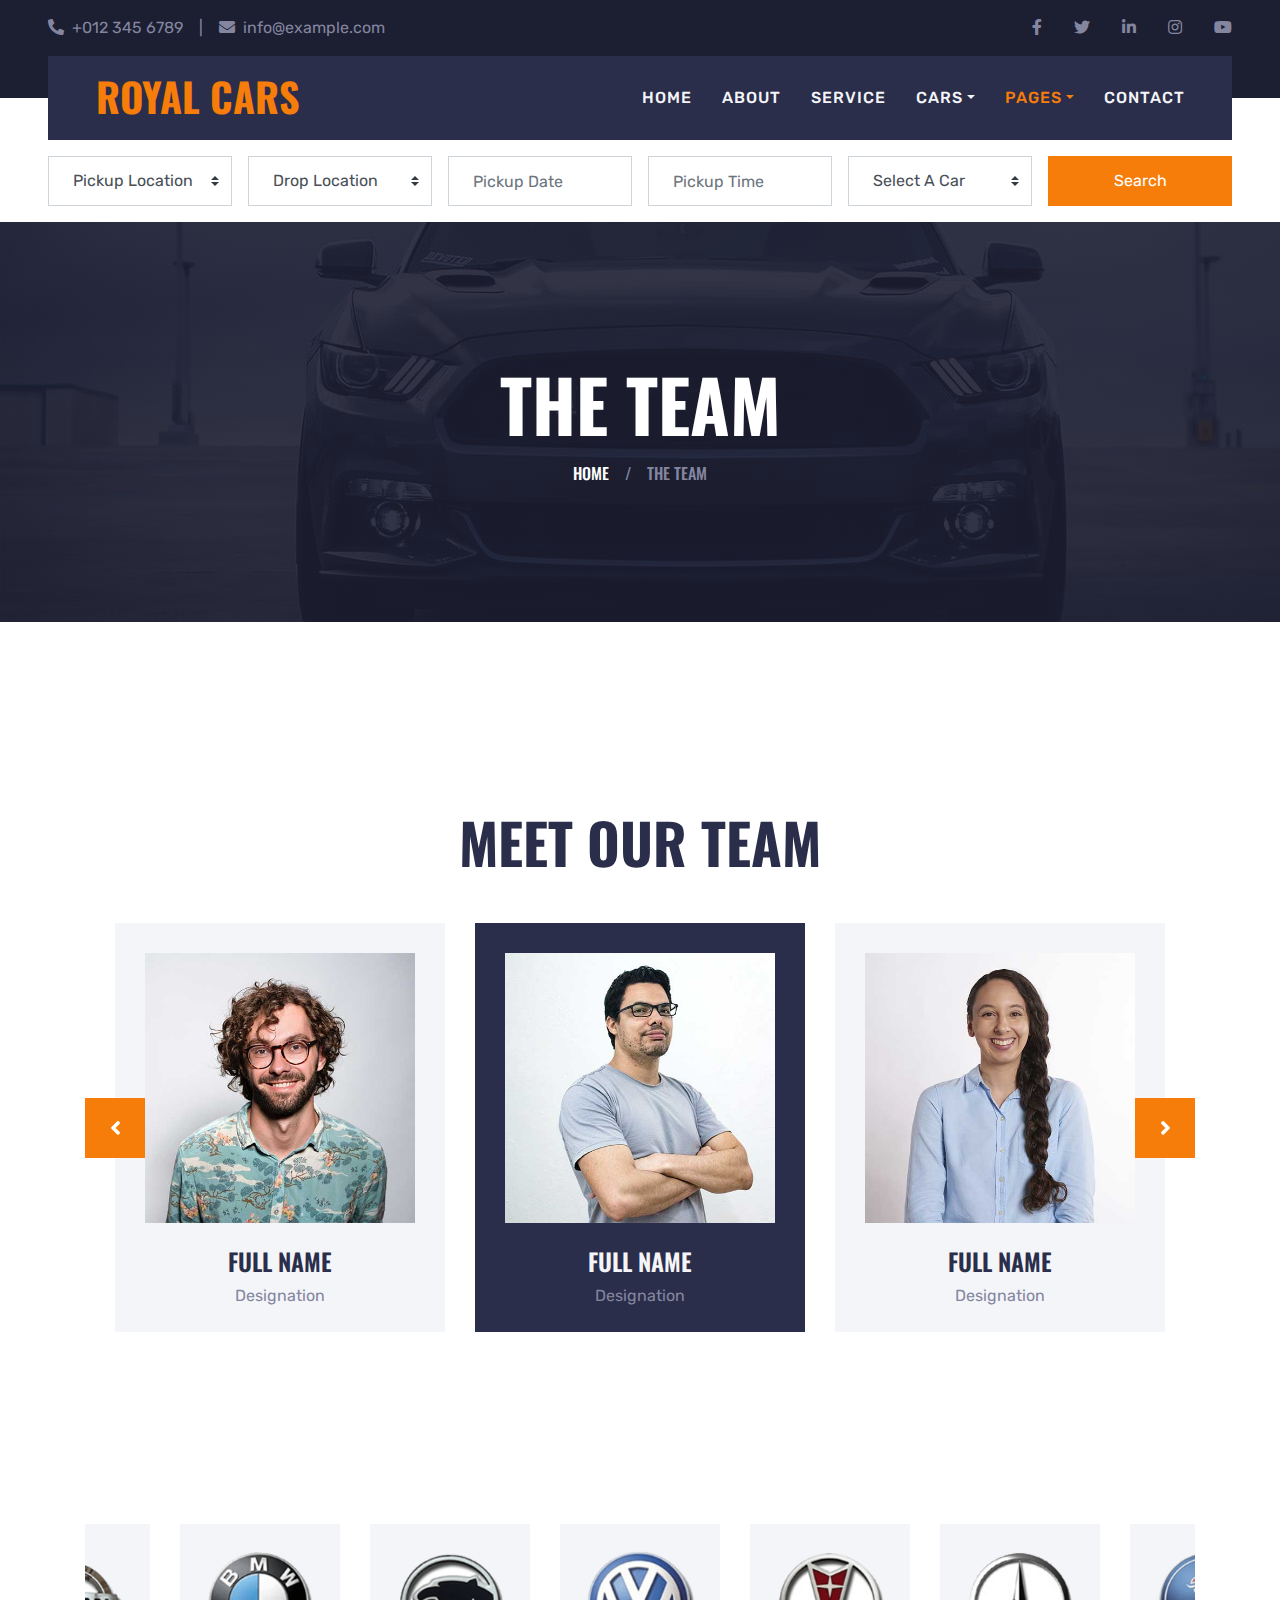
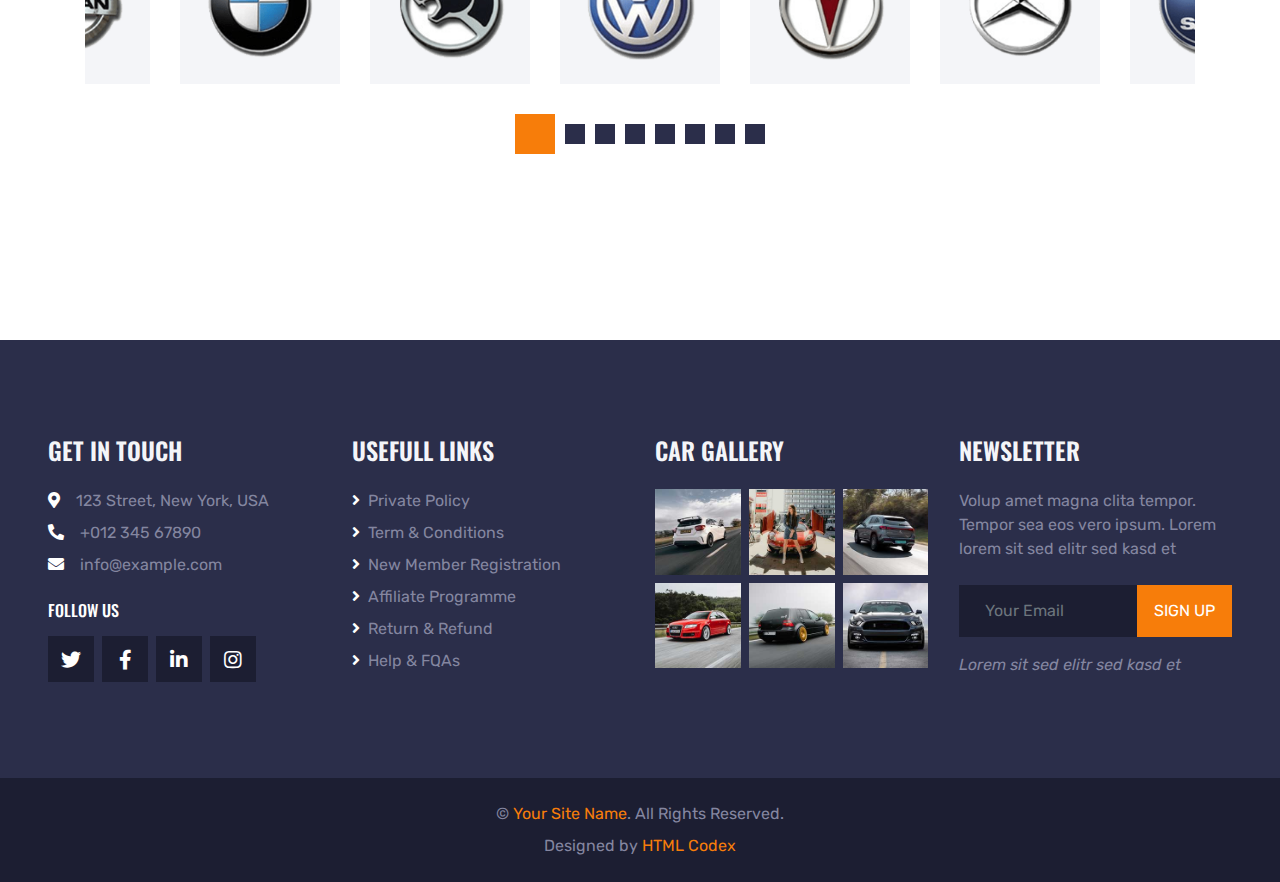
<file: team.html>
<!DOCTYPE html>
<html lang="en">

<head>
    <meta charset="utf-8">
    <title>ROYAL CARS - Car Rental HTML Template</title>
    <meta content="width=device-width, initial-scale=1.0" name="viewport">
    <meta content="Free HTML Templates" name="keywords">
    <meta content="Free HTML Templates" name="description">

    <!-- Favicon -->
    <link href="img/favicon.ico" rel="icon">

    <!-- Google Web Fonts -->
    <link rel="preconnect" href="https://fonts.gstatic.com">
    <link href="https://fonts.googleapis.com/css2?family=Oswald:wght@400;500;600;700&family=Rubik&display=swap" rel="stylesheet"> 

    <!-- Font Awesome -->
    <link href="https://cdnjs.cloudflare.com/ajax/libs/font-awesome/5.15.0/css/all.min.css" rel="stylesheet">

    <!-- Libraries Stylesheet -->
    <link href="lib/owlcarousel/assets/owl.carousel.min.css" rel="stylesheet">
    <link href="lib/tempusdominus/css/tempusdominus-bootstrap-4.min.css" rel="stylesheet" />

    <!-- Customized Bootstrap Stylesheet -->
    <link href="css/bootstrap.min.css" rel="stylesheet">

    <!-- Template Stylesheet -->
    <link href="css/style.css" rel="stylesheet">
</head>

<body>
    <!-- Topbar Start -->
    <div class="container-fluid bg-dark py-3 px-lg-5 d-none d-lg-block">
        <div class="row">
            <div class="col-md-6 text-center text-lg-left mb-2 mb-lg-0">
                <div class="d-inline-flex align-items-center">
                    <a class="text-body pr-3" href=""><i class="fa fa-phone-alt mr-2"></i>+012 345 6789</a>
                    <span class="text-body">|</span>
                    <a class="text-body px-3" href=""><i class="fa fa-envelope mr-2"></i>info@example.com</a>
                </div>
            </div>
            <div class="col-md-6 text-center text-lg-right">
                <div class="d-inline-flex align-items-center">
                    <a class="text-body px-3" href="">
                        <i class="fab fa-facebook-f"></i>
                    </a>
                    <a class="text-body px-3" href="">
                        <i class="fab fa-twitter"></i>
                    </a>
                    <a class="text-body px-3" href="">
                        <i class="fab fa-linkedin-in"></i>
                    </a>
                    <a class="text-body px-3" href="">
                        <i class="fab fa-instagram"></i>
                    </a>
                    <a class="text-body pl-3" href="">
                        <i class="fab fa-youtube"></i>
                    </a>
                </div>
            </div>
        </div>
    </div>
    <!-- Topbar End -->


    <!-- Navbar Start -->
    <div class="container-fluid position-relative nav-bar p-0">
        <div class="position-relative px-lg-5" style="z-index: 9;">
            <nav class="navbar navbar-expand-lg bg-secondary navbar-dark py-3 py-lg-0 pl-3 pl-lg-5">
                <a href="" class="navbar-brand">
                    <h1 class="text-uppercase text-primary mb-1">Royal Cars</h1>
                </a>
                <button type="button" class="navbar-toggler" data-toggle="collapse" data-target="#navbarCollapse">
                    <span class="navbar-toggler-icon"></span>
                </button>
                <div class="collapse navbar-collapse justify-content-between px-3" id="navbarCollapse">
                    <div class="navbar-nav ml-auto py-0">
                        <a href="index.html" class="nav-item nav-link">Home</a>
                        <a href="about.html" class="nav-item nav-link">About</a>
                        <a href="service.html" class="nav-item nav-link">Service</a>
                        <div class="nav-item dropdown">
                            <a href="#" class="nav-link dropdown-toggle" data-toggle="dropdown">Cars</a>
                            <div class="dropdown-menu rounded-0 m-0">
                                <a href="car.html" class="dropdown-item">Car Listing</a>
                                <a href="detail.html" class="dropdown-item">Car Detail</a>
                                <a href="booking.html" class="dropdown-item">Car Booking</a>
                            </div>
                        </div>
                        <div class="nav-item dropdown">
                            <a href="#" class="nav-link dropdown-toggle active" data-toggle="dropdown">Pages</a>
                            <div class="dropdown-menu rounded-0 m-0">
                                <a href="team.html" class="dropdown-item active">The Team</a>
                                <a href="testimonial.html" class="dropdown-item">Testimonial</a>
                            </div>
                        </div>
                        <a href="contact.html" class="nav-item nav-link">Contact</a>
                    </div>
                </div>
            </nav>
        </div>
    </div>
    <!-- Navbar End -->


    <!-- Search Start -->
    <div class="container-fluid bg-white pt-3 px-lg-5">
        <div class="row mx-n2">
            <div class="col-xl-2 col-lg-4 col-md-6 px-2">
                <select class="custom-select px-4 mb-3" style="height: 50px;">
                    <option selected>Pickup Location</option>
                    <option value="1">Location 1</option>
                    <option value="2">Location 2</option>
                    <option value="3">Location 3</option>
                </select>
            </div>
            <div class="col-xl-2 col-lg-4 col-md-6 px-2">
                <select class="custom-select px-4 mb-3" style="height: 50px;">
                    <option selected>Drop Location</option>
                    <option value="1">Location 1</option>
                    <option value="2">Location 2</option>
                    <option value="3">Location 3</option>
                </select>
            </div>
            <div class="col-xl-2 col-lg-4 col-md-6 px-2">
                <div class="date mb-3" id="date" data-target-input="nearest">
                    <input type="text" class="form-control p-4 datetimepicker-input" placeholder="Pickup Date"
                        data-target="#date" data-toggle="datetimepicker" />
                </div>
            </div>
            <div class="col-xl-2 col-lg-4 col-md-6 px-2">
                <div class="time mb-3" id="time" data-target-input="nearest">
                    <input type="text" class="form-control p-4 datetimepicker-input" placeholder="Pickup Time"
                        data-target="#time" data-toggle="datetimepicker" />
                </div>
            </div>
            <div class="col-xl-2 col-lg-4 col-md-6 px-2">
                <select class="custom-select px-4 mb-3" style="height: 50px;">
                    <option selected>Select A Car</option>
                    <option value="1">Car 1</option>
                    <option value="2">Car 1</option>
                    <option value="3">Car 1</option>
                </select>
            </div>
            <div class="col-xl-2 col-lg-4 col-md-6 px-2">
                <button class="btn btn-primary btn-block mb-3" type="submit" style="height: 50px;">Search</button>
            </div>
        </div>
    </div>
    <!-- Search End -->


    <!-- Page Header Start -->
    <div class="container-fluid page-header">
        <h1 class="display-3 text-uppercase text-white mb-3">The Team</h1>
        <div class="d-inline-flex text-white">
            <h6 class="text-uppercase m-0"><a class="text-white" href="">Home</a></h6>
            <h6 class="text-body m-0 px-3">/</h6>
            <h6 class="text-uppercase text-body m-0">The Team</h6>
        </div>
    </div>
    <!-- Page Header Start -->


    <!-- Team Start -->
    <div class="container-fluid py-5">
        <div class="container py-5">
            <h1 class="display-4 text-uppercase text-center mb-5">Meet Our Team</h1>
            <div class="owl-carousel team-carousel position-relative" style="padding: 0 30px;">
                <div class="team-item">
                    <img class="img-fluid w-100" src="img/team-1.jpg" alt="">
                    <div class="position-relative py-4">
                        <h4 class="text-uppercase">Full Name</h4>
                        <p class="m-0">Designation</p>
                        <div class="team-social position-absolute w-100 h-100 d-flex align-items-center justify-content-center">
                            <a class="btn btn-lg btn-primary btn-lg-square mx-1" href="#"><i class="fab fa-twitter"></i></a>
                            <a class="btn btn-lg btn-primary btn-lg-square mx-1" href="#"><i class="fab fa-facebook-f"></i></a>
                            <a class="btn btn-lg btn-primary btn-lg-square mx-1" href="#"><i class="fab fa-linkedin-in"></i></a>
                        </div>
                    </div>
                </div>
                <div class="team-item">
                    <img class="img-fluid w-100" src="img/team-2.jpg" alt="">
                    <div class="position-relative py-4">
                        <h4 class="text-uppercase">Full Name</h4>
                        <p class="m-0">Designation</p>
                        <div class="team-social position-absolute w-100 h-100 d-flex align-items-center justify-content-center">
                            <a class="btn btn-lg btn-primary btn-lg-square mx-1" href="#"><i class="fab fa-twitter"></i></a>
                            <a class="btn btn-lg btn-primary btn-lg-square mx-1" href="#"><i class="fab fa-facebook-f"></i></a>
                            <a class="btn btn-lg btn-primary btn-lg-square mx-1" href="#"><i class="fab fa-linkedin-in"></i></a>
                        </div>
                    </div>
                </div>
                <div class="team-item">
                    <img class="img-fluid w-100" src="img/team-3.jpg" alt="">
                    <div class="position-relative py-4">
                        <h4 class="text-uppercase">Full Name</h4>
                        <p class="m-0">Designation</p>
                        <div class="team-social position-absolute w-100 h-100 d-flex align-items-center justify-content-center">
                            <a class="btn btn-lg btn-primary btn-lg-square mx-1" href="#"><i class="fab fa-twitter"></i></a>
                            <a class="btn btn-lg btn-primary btn-lg-square mx-1" href="#"><i class="fab fa-facebook-f"></i></a>
                            <a class="btn btn-lg btn-primary btn-lg-square mx-1" href="#"><i class="fab fa-linkedin-in"></i></a>
                        </div>
                    </div>
                </div>
                <div class="team-item">
                    <img class="img-fluid w-100" src="img/team-4.jpg" alt="">
                    <div class="position-relative py-4">
                        <h4 class="text-uppercase">Full Name</h4>
                        <p class="m-0">Designation</p>
                        <div class="team-social position-absolute w-100 h-100 d-flex align-items-center justify-content-center">
                            <a class="btn btn-lg btn-primary btn-lg-square mx-1" href="#"><i class="fab fa-twitter"></i></a>
                            <a class="btn btn-lg btn-primary btn-lg-square mx-1" href="#"><i class="fab fa-facebook-f"></i></a>
                            <a class="btn btn-lg btn-primary btn-lg-square mx-1" href="#"><i class="fab fa-linkedin-in"></i></a>
                        </div>
                    </div>
                </div>
            </div>
        </div>
    </div>
    <!-- Team End -->


    <!-- Vendor Start -->
    <div class="container-fluid py-5">
        <div class="container py-5">
            <div class="owl-carousel vendor-carousel">
                <div class="bg-light p-4">
                    <img src="img/vendor-1.png" alt="">
                </div>
                <div class="bg-light p-4">
                    <img src="img/vendor-2.png" alt="">
                </div>
                <div class="bg-light p-4">
                    <img src="img/vendor-3.png" alt="">
                </div>
                <div class="bg-light p-4">
                    <img src="img/vendor-4.png" alt="">
                </div>
                <div class="bg-light p-4">
                    <img src="img/vendor-5.png" alt="">
                </div>
                <div class="bg-light p-4">
                    <img src="img/vendor-6.png" alt="">
                </div>
                <div class="bg-light p-4">
                    <img src="img/vendor-7.png" alt="">
                </div>
                <div class="bg-light p-4">
                    <img src="img/vendor-8.png" alt="">
                </div>
            </div>
        </div>
    </div>
    <!-- Vendor End -->


    <!-- Footer Start -->
    <div class="container-fluid bg-secondary py-5 px-sm-3 px-md-5" style="margin-top: 90px;">
        <div class="row pt-5">
            <div class="col-lg-3 col-md-6 mb-5">
                <h4 class="text-uppercase text-light mb-4">Get In Touch</h4>
                <p class="mb-2"><i class="fa fa-map-marker-alt text-white mr-3"></i>123 Street, New York, USA</p>
                <p class="mb-2"><i class="fa fa-phone-alt text-white mr-3"></i>+012 345 67890</p>
                <p><i class="fa fa-envelope text-white mr-3"></i>info@example.com</p>
                <h6 class="text-uppercase text-white py-2">Follow Us</h6>
                <div class="d-flex justify-content-start">
                    <a class="btn btn-lg btn-dark btn-lg-square mr-2" href="#"><i class="fab fa-twitter"></i></a>
                    <a class="btn btn-lg btn-dark btn-lg-square mr-2" href="#"><i class="fab fa-facebook-f"></i></a>
                    <a class="btn btn-lg btn-dark btn-lg-square mr-2" href="#"><i class="fab fa-linkedin-in"></i></a>
                    <a class="btn btn-lg btn-dark btn-lg-square" href="#"><i class="fab fa-instagram"></i></a>
                </div>
            </div>
            <div class="col-lg-3 col-md-6 mb-5">
                <h4 class="text-uppercase text-light mb-4">Usefull Links</h4>
                <div class="d-flex flex-column justify-content-start">
                    <a class="text-body mb-2" href="#"><i class="fa fa-angle-right text-white mr-2"></i>Private Policy</a>
                    <a class="text-body mb-2" href="#"><i class="fa fa-angle-right text-white mr-2"></i>Term & Conditions</a>
                    <a class="text-body mb-2" href="#"><i class="fa fa-angle-right text-white mr-2"></i>New Member Registration</a>
                    <a class="text-body mb-2" href="#"><i class="fa fa-angle-right text-white mr-2"></i>Affiliate Programme</a>
                    <a class="text-body mb-2" href="#"><i class="fa fa-angle-right text-white mr-2"></i>Return & Refund</a>
                    <a class="text-body" href="#"><i class="fa fa-angle-right text-white mr-2"></i>Help & FQAs</a>
                </div>
            </div>
            <div class="col-lg-3 col-md-6 mb-5">
                <h4 class="text-uppercase text-light mb-4">Car Gallery</h4>
                <div class="row mx-n1">
                    <div class="col-4 px-1 mb-2">
                        <a href=""><img class="w-100" src="img/gallery-1.jpg" alt=""></a>
                    </div>
                    <div class="col-4 px-1 mb-2">
                        <a href=""><img class="w-100" src="img/gallery-2.jpg" alt=""></a>
                    </div>
                    <div class="col-4 px-1 mb-2">
                        <a href=""><img class="w-100" src="img/gallery-3.jpg" alt=""></a>
                    </div>
                    <div class="col-4 px-1 mb-2">
                        <a href=""><img class="w-100" src="img/gallery-4.jpg" alt=""></a>
                    </div>
                    <div class="col-4 px-1 mb-2">
                        <a href=""><img class="w-100" src="img/gallery-5.jpg" alt=""></a>
                    </div>
                    <div class="col-4 px-1 mb-2">
                        <a href=""><img class="w-100" src="img/gallery-6.jpg" alt=""></a>
                    </div>
                </div>
            </div>
            <div class="col-lg-3 col-md-6 mb-5">
                <h4 class="text-uppercase text-light mb-4">Newsletter</h4>
                <p class="mb-4">Volup amet magna clita tempor. Tempor sea eos vero ipsum. Lorem lorem sit sed elitr sed kasd et</p>
                <div class="w-100 mb-3">
                    <div class="input-group">
                        <input type="text" class="form-control bg-dark border-dark" style="padding: 25px;" placeholder="Your Email">
                        <div class="input-group-append">
                            <button class="btn btn-primary text-uppercase px-3">Sign Up</button>
                        </div>
                    </div>
                </div>
                <i>Lorem sit sed elitr sed kasd et</i>
            </div>
        </div>
    </div>
    <div class="container-fluid bg-dark py-4 px-sm-3 px-md-5">
        <p class="mb-2 text-center text-body">&copy; <a href="#">Your Site Name</a>. All Rights Reserved.</p>
        <p class="m-0 text-center text-body">Designed by <a href="https://htmlcodex.com">HTML Codex</a></p>
    </div>
    <!-- Footer End -->


    <!-- Back to Top -->
    <a href="#" class="btn btn-lg btn-primary btn-lg-square back-to-top"><i class="fa fa-angle-double-up"></i></a>


    <!-- JavaScript Libraries -->
    <script src="https://code.jquery.com/jquery-3.4.1.min.js"></script>
    <script src="https://stackpath.bootstrapcdn.com/bootstrap/4.4.1/js/bootstrap.bundle.min.js"></script>
    <script src="lib/easing/easing.min.js"></script>
    <script src="lib/waypoints/waypoints.min.js"></script>
    <script src="lib/owlcarousel/owl.carousel.min.js"></script>
    <script src="lib/tempusdominus/js/moment.min.js"></script>
    <script src="lib/tempusdominus/js/moment-timezone.min.js"></script>
    <script src="lib/tempusdominus/js/tempusdominus-bootstrap-4.min.js"></script>

    <!-- Template Javascript -->
    <script src="js/main.js"></script>
</body>

</html>
</file>
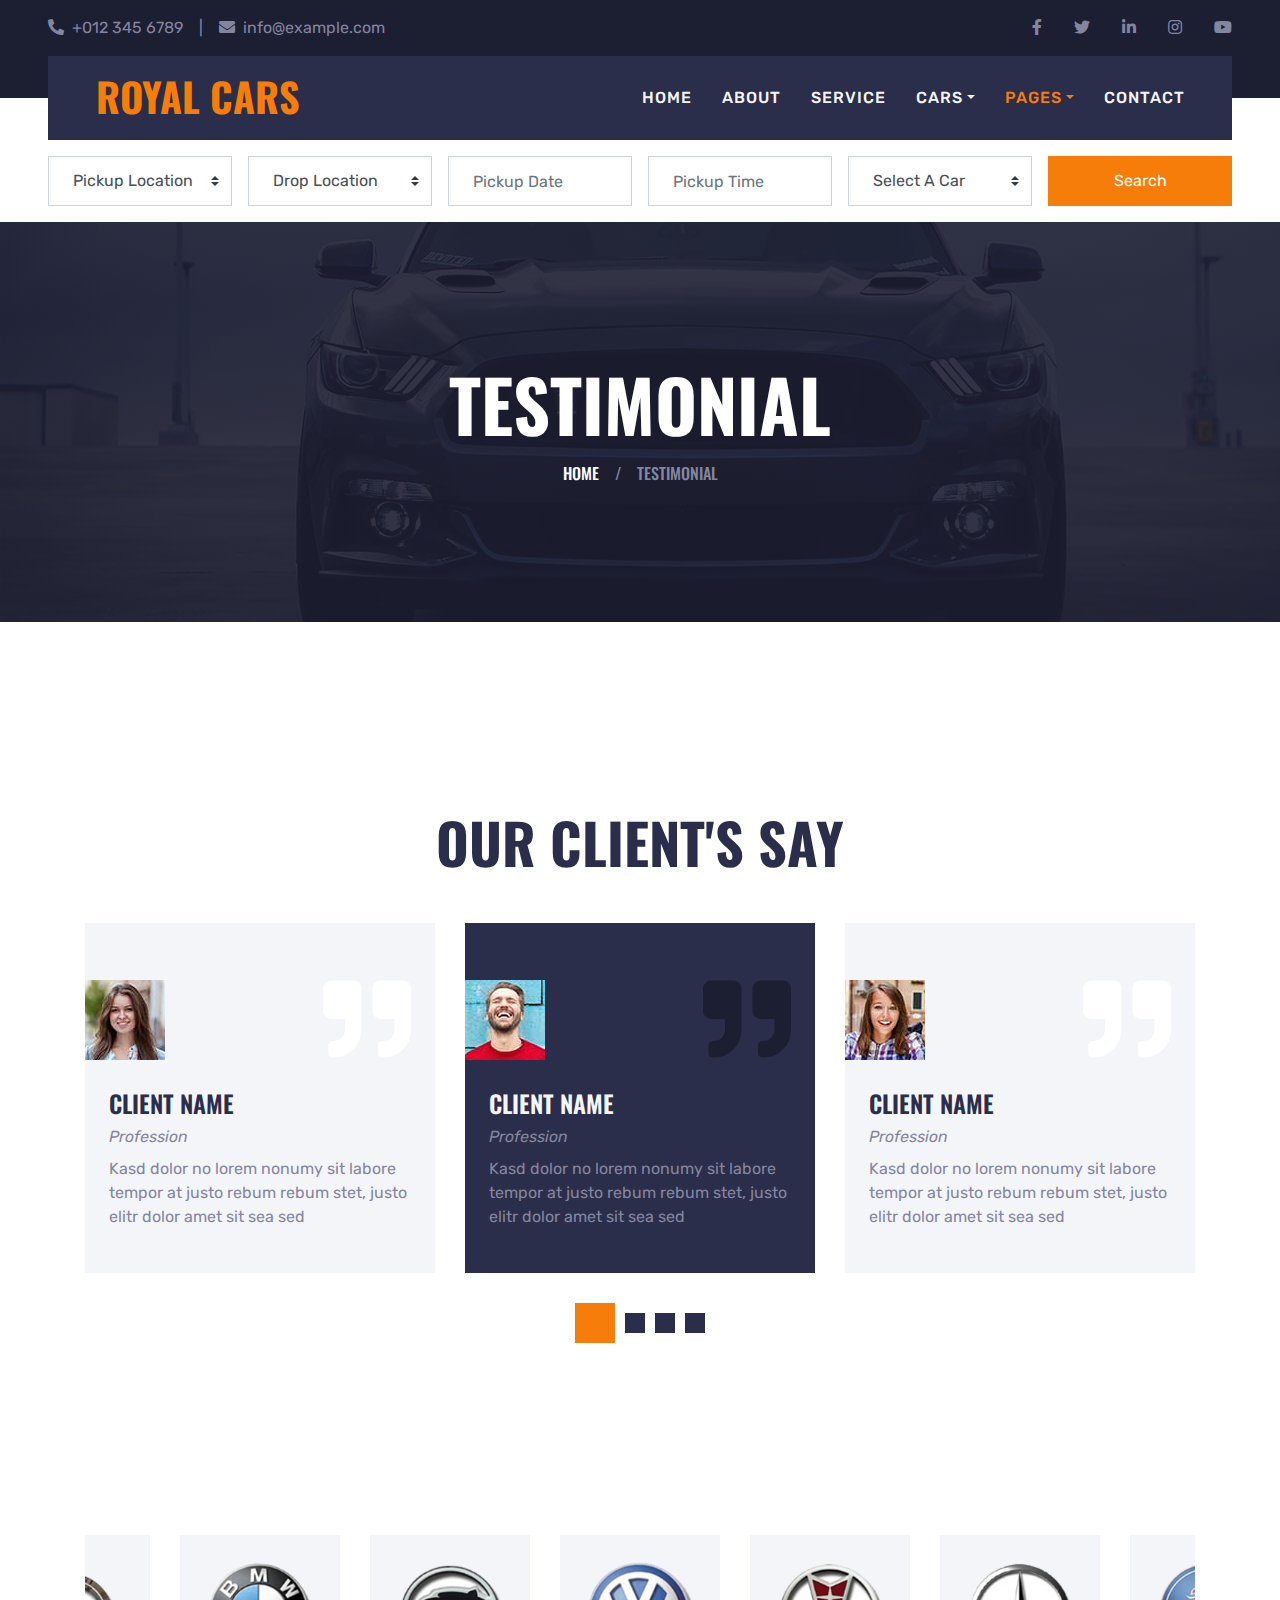
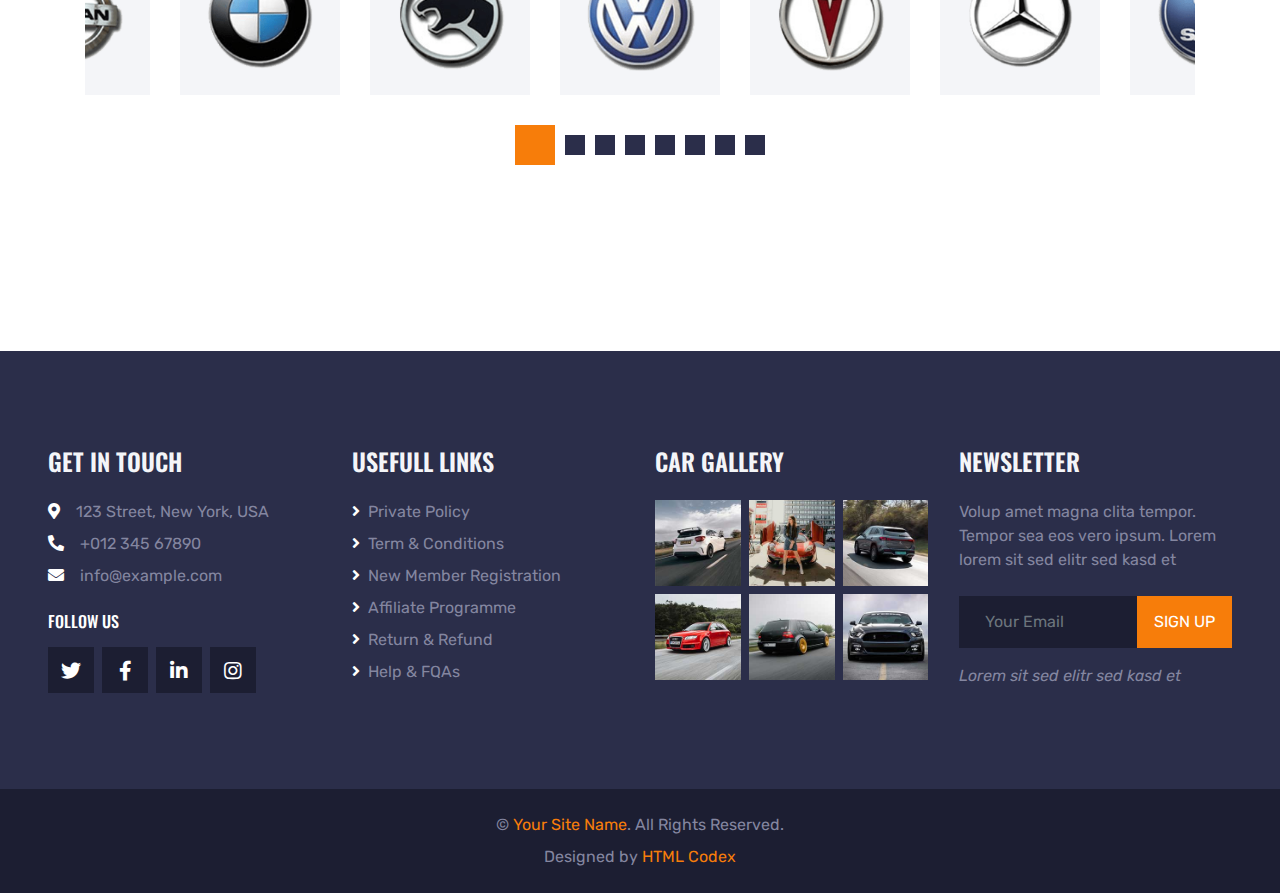
<file: testimonial.html>
<!DOCTYPE html>
<html lang="en">

<head>
    <meta charset="utf-8">
    <title>ROYAL CARS - Car Rental HTML Template</title>
    <meta content="width=device-width, initial-scale=1.0" name="viewport">
    <meta content="Free HTML Templates" name="keywords">
    <meta content="Free HTML Templates" name="description">

    <!-- Favicon -->
    <link href="img/favicon.ico" rel="icon">

    <!-- Google Web Fonts -->
    <link rel="preconnect" href="https://fonts.gstatic.com">
    <link href="https://fonts.googleapis.com/css2?family=Oswald:wght@400;500;600;700&family=Rubik&display=swap" rel="stylesheet"> 

    <!-- Font Awesome -->
    <link href="https://cdnjs.cloudflare.com/ajax/libs/font-awesome/5.15.0/css/all.min.css" rel="stylesheet">

    <!-- Libraries Stylesheet -->
    <link href="lib/owlcarousel/assets/owl.carousel.min.css" rel="stylesheet">
    <link href="lib/tempusdominus/css/tempusdominus-bootstrap-4.min.css" rel="stylesheet" />

    <!-- Customized Bootstrap Stylesheet -->
    <link href="css/bootstrap.min.css" rel="stylesheet">

    <!-- Template Stylesheet -->
    <link href="css/style.css" rel="stylesheet">
</head>

<body>
    <!-- Topbar Start -->
    <div class="container-fluid bg-dark py-3 px-lg-5 d-none d-lg-block">
        <div class="row">
            <div class="col-md-6 text-center text-lg-left mb-2 mb-lg-0">
                <div class="d-inline-flex align-items-center">
                    <a class="text-body pr-3" href=""><i class="fa fa-phone-alt mr-2"></i>+012 345 6789</a>
                    <span class="text-body">|</span>
                    <a class="text-body px-3" href=""><i class="fa fa-envelope mr-2"></i>info@example.com</a>
                </div>
            </div>
            <div class="col-md-6 text-center text-lg-right">
                <div class="d-inline-flex align-items-center">
                    <a class="text-body px-3" href="">
                        <i class="fab fa-facebook-f"></i>
                    </a>
                    <a class="text-body px-3" href="">
                        <i class="fab fa-twitter"></i>
                    </a>
                    <a class="text-body px-3" href="">
                        <i class="fab fa-linkedin-in"></i>
                    </a>
                    <a class="text-body px-3" href="">
                        <i class="fab fa-instagram"></i>
                    </a>
                    <a class="text-body pl-3" href="">
                        <i class="fab fa-youtube"></i>
                    </a>
                </div>
            </div>
        </div>
    </div>
    <!-- Topbar End -->


    <!-- Navbar Start -->
    <div class="container-fluid position-relative nav-bar p-0">
        <div class="position-relative px-lg-5" style="z-index: 9;">
            <nav class="navbar navbar-expand-lg bg-secondary navbar-dark py-3 py-lg-0 pl-3 pl-lg-5">
                <a href="" class="navbar-brand">
                    <h1 class="text-uppercase text-primary mb-1">Royal Cars</h1>
                </a>
                <button type="button" class="navbar-toggler" data-toggle="collapse" data-target="#navbarCollapse">
                    <span class="navbar-toggler-icon"></span>
                </button>
                <div class="collapse navbar-collapse justify-content-between px-3" id="navbarCollapse">
                    <div class="navbar-nav ml-auto py-0">
                        <a href="index.html" class="nav-item nav-link">Home</a>
                        <a href="about.html" class="nav-item nav-link">About</a>
                        <a href="service.html" class="nav-item nav-link">Service</a>
                        <div class="nav-item dropdown">
                            <a href="#" class="nav-link dropdown-toggle" data-toggle="dropdown">Cars</a>
                            <div class="dropdown-menu rounded-0 m-0">
                                <a href="car.html" class="dropdown-item">Car Listing</a>
                                <a href="detail.html" class="dropdown-item">Car Detail</a>
                                <a href="booking.html" class="dropdown-item">Car Booking</a>
                            </div>
                        </div>
                        <div class="nav-item dropdown">
                            <a href="#" class="nav-link dropdown-toggle active" data-toggle="dropdown">Pages</a>
                            <div class="dropdown-menu rounded-0 m-0">
                                <a href="team.html" class="dropdown-item">The Team</a>
                                <a href="testimonial.html" class="dropdown-item active">Testimonial</a>
                            </div>
                        </div>
                        <a href="contact.html" class="nav-item nav-link">Contact</a>
                    </div>
                </div>
            </nav>
        </div>
    </div>
    <!-- Navbar End -->


    <!-- Search Start -->
    <div class="container-fluid bg-white pt-3 px-lg-5">
        <div class="row mx-n2">
            <div class="col-xl-2 col-lg-4 col-md-6 px-2">
                <select class="custom-select px-4 mb-3" style="height: 50px;">
                    <option selected>Pickup Location</option>
                    <option value="1">Location 1</option>
                    <option value="2">Location 2</option>
                    <option value="3">Location 3</option>
                </select>
            </div>
            <div class="col-xl-2 col-lg-4 col-md-6 px-2">
                <select class="custom-select px-4 mb-3" style="height: 50px;">
                    <option selected>Drop Location</option>
                    <option value="1">Location 1</option>
                    <option value="2">Location 2</option>
                    <option value="3">Location 3</option>
                </select>
            </div>
            <div class="col-xl-2 col-lg-4 col-md-6 px-2">
                <div class="date mb-3" id="date" data-target-input="nearest">
                    <input type="text" class="form-control p-4 datetimepicker-input" placeholder="Pickup Date"
                        data-target="#date" data-toggle="datetimepicker" />
                </div>
            </div>
            <div class="col-xl-2 col-lg-4 col-md-6 px-2">
                <div class="time mb-3" id="time" data-target-input="nearest">
                    <input type="text" class="form-control p-4 datetimepicker-input" placeholder="Pickup Time"
                        data-target="#time" data-toggle="datetimepicker" />
                </div>
            </div>
            <div class="col-xl-2 col-lg-4 col-md-6 px-2">
                <select class="custom-select px-4 mb-3" style="height: 50px;">
                    <option selected>Select A Car</option>
                    <option value="1">Car 1</option>
                    <option value="2">Car 1</option>
                    <option value="3">Car 1</option>
                </select>
            </div>
            <div class="col-xl-2 col-lg-4 col-md-6 px-2">
                <button class="btn btn-primary btn-block mb-3" type="submit" style="height: 50px;">Search</button>
            </div>
        </div>
    </div>
    <!-- Search End -->


    <!-- Page Header Start -->
    <div class="container-fluid page-header">
        <h1 class="display-3 text-uppercase text-white mb-3">Testimonial</h1>
        <div class="d-inline-flex text-white">
            <h6 class="text-uppercase m-0"><a class="text-white" href="">Home</a></h6>
            <h6 class="text-body m-0 px-3">/</h6>
            <h6 class="text-uppercase text-body m-0">Testimonial</h6>
        </div>
    </div>
    <!-- Page Header Start -->


    <!-- Testimonial Start -->
    <div class="container-fluid py-5">
        <div class="container py-5">
            <h1 class="display-4 text-uppercase text-center mb-5">Our Client's Say</h1>
            <div class="owl-carousel testimonial-carousel">
                <div class="testimonial-item d-flex flex-column justify-content-center px-4">
                    <div class="d-flex align-items-center justify-content-between mb-3">
                        <img class="img-fluid ml-n4" src="img/testimonial-1.jpg" alt="">
                        <h1 class="display-2 text-white m-0 fa fa-quote-right"></h1>
                    </div>
                    <h4 class="text-uppercase mb-2">Client Name</h4>
                    <i class="mb-2">Profession</i>
                    <p class="m-0">Kasd dolor no lorem nonumy sit labore tempor at justo rebum rebum stet, justo elitr dolor amet sit sea sed</p>
                </div>
                <div class="testimonial-item d-flex flex-column justify-content-center px-4">
                    <div class="d-flex align-items-center justify-content-between mb-3">
                        <img class="img-fluid ml-n4" src="img/testimonial-2.jpg" alt="">
                        <h1 class="display-2 text-white m-0 fa fa-quote-right"></h1>
                    </div>
                    <h4 class="text-uppercase mb-2">Client Name</h4>
                    <i class="mb-2">Profession</i>
                    <p class="m-0">Kasd dolor no lorem nonumy sit labore tempor at justo rebum rebum stet, justo elitr dolor amet sit sea sed</p>
                </div>
                <div class="testimonial-item d-flex flex-column justify-content-center px-4">
                    <div class="d-flex align-items-center justify-content-between mb-3">
                        <img class="img-fluid ml-n4" src="img/testimonial-3.jpg" alt="">
                        <h1 class="display-2 text-white m-0 fa fa-quote-right"></h1>
                    </div>
                    <h4 class="text-uppercase mb-2">Client Name</h4>
                    <i class="mb-2">Profession</i>
                    <p class="m-0">Kasd dolor no lorem nonumy sit labore tempor at justo rebum rebum stet, justo elitr dolor amet sit sea sed</p>
                </div>
                <div class="testimonial-item d-flex flex-column justify-content-center px-4">
                    <div class="d-flex align-items-center justify-content-between mb-3">
                        <img class="img-fluid ml-n4" src="img/testimonial-4.jpg" alt="">
                        <h1 class="display-2 text-white m-0 fa fa-quote-right"></h1>
                    </div>
                    <h4 class="text-uppercase mb-2">Client Name</h4>
                    <i class="mb-2">Profession</i>
                    <p class="m-0">Kasd dolor no lorem nonumy sit labore tempor at justo rebum rebum stet, justo elitr dolor amet sit sea sed</p>
                </div>
            </div>
        </div>
    </div>
    <!-- Testimonial End -->


    <!-- Vendor Start -->
    <div class="container-fluid py-5">
        <div class="container py-5">
            <div class="owl-carousel vendor-carousel">
                <div class="bg-light p-4">
                    <img src="img/vendor-1.png" alt="">
                </div>
                <div class="bg-light p-4">
                    <img src="img/vendor-2.png" alt="">
                </div>
                <div class="bg-light p-4">
                    <img src="img/vendor-3.png" alt="">
                </div>
                <div class="bg-light p-4">
                    <img src="img/vendor-4.png" alt="">
                </div>
                <div class="bg-light p-4">
                    <img src="img/vendor-5.png" alt="">
                </div>
                <div class="bg-light p-4">
                    <img src="img/vendor-6.png" alt="">
                </div>
                <div class="bg-light p-4">
                    <img src="img/vendor-7.png" alt="">
                </div>
                <div class="bg-light p-4">
                    <img src="img/vendor-8.png" alt="">
                </div>
            </div>
        </div>
    </div>
    <!-- Vendor End -->


    <!-- Footer Start -->
    <div class="container-fluid bg-secondary py-5 px-sm-3 px-md-5" style="margin-top: 90px;">
        <div class="row pt-5">
            <div class="col-lg-3 col-md-6 mb-5">
                <h4 class="text-uppercase text-light mb-4">Get In Touch</h4>
                <p class="mb-2"><i class="fa fa-map-marker-alt text-white mr-3"></i>123 Street, New York, USA</p>
                <p class="mb-2"><i class="fa fa-phone-alt text-white mr-3"></i>+012 345 67890</p>
                <p><i class="fa fa-envelope text-white mr-3"></i>info@example.com</p>
                <h6 class="text-uppercase text-white py-2">Follow Us</h6>
                <div class="d-flex justify-content-start">
                    <a class="btn btn-lg btn-dark btn-lg-square mr-2" href="#"><i class="fab fa-twitter"></i></a>
                    <a class="btn btn-lg btn-dark btn-lg-square mr-2" href="#"><i class="fab fa-facebook-f"></i></a>
                    <a class="btn btn-lg btn-dark btn-lg-square mr-2" href="#"><i class="fab fa-linkedin-in"></i></a>
                    <a class="btn btn-lg btn-dark btn-lg-square" href="#"><i class="fab fa-instagram"></i></a>
                </div>
            </div>
            <div class="col-lg-3 col-md-6 mb-5">
                <h4 class="text-uppercase text-light mb-4">Usefull Links</h4>
                <div class="d-flex flex-column justify-content-start">
                    <a class="text-body mb-2" href="#"><i class="fa fa-angle-right text-white mr-2"></i>Private Policy</a>
                    <a class="text-body mb-2" href="#"><i class="fa fa-angle-right text-white mr-2"></i>Term & Conditions</a>
                    <a class="text-body mb-2" href="#"><i class="fa fa-angle-right text-white mr-2"></i>New Member Registration</a>
                    <a class="text-body mb-2" href="#"><i class="fa fa-angle-right text-white mr-2"></i>Affiliate Programme</a>
                    <a class="text-body mb-2" href="#"><i class="fa fa-angle-right text-white mr-2"></i>Return & Refund</a>
                    <a class="text-body" href="#"><i class="fa fa-angle-right text-white mr-2"></i>Help & FQAs</a>
                </div>
            </div>
            <div class="col-lg-3 col-md-6 mb-5">
                <h4 class="text-uppercase text-light mb-4">Car Gallery</h4>
                <div class="row mx-n1">
                    <div class="col-4 px-1 mb-2">
                        <a href=""><img class="w-100" src="img/gallery-1.jpg" alt=""></a>
                    </div>
                    <div class="col-4 px-1 mb-2">
                        <a href=""><img class="w-100" src="img/gallery-2.jpg" alt=""></a>
                    </div>
                    <div class="col-4 px-1 mb-2">
                        <a href=""><img class="w-100" src="img/gallery-3.jpg" alt=""></a>
                    </div>
                    <div class="col-4 px-1 mb-2">
                        <a href=""><img class="w-100" src="img/gallery-4.jpg" alt=""></a>
                    </div>
                    <div class="col-4 px-1 mb-2">
                        <a href=""><img class="w-100" src="img/gallery-5.jpg" alt=""></a>
                    </div>
                    <div class="col-4 px-1 mb-2">
                        <a href=""><img class="w-100" src="img/gallery-6.jpg" alt=""></a>
                    </div>
                </div>
            </div>
            <div class="col-lg-3 col-md-6 mb-5">
                <h4 class="text-uppercase text-light mb-4">Newsletter</h4>
                <p class="mb-4">Volup amet magna clita tempor. Tempor sea eos vero ipsum. Lorem lorem sit sed elitr sed kasd et</p>
                <div class="w-100 mb-3">
                    <div class="input-group">
                        <input type="text" class="form-control bg-dark border-dark" style="padding: 25px;" placeholder="Your Email">
                        <div class="input-group-append">
                            <button class="btn btn-primary text-uppercase px-3">Sign Up</button>
                        </div>
                    </div>
                </div>
                <i>Lorem sit sed elitr sed kasd et</i>
            </div>
        </div>
    </div>
    <div class="container-fluid bg-dark py-4 px-sm-3 px-md-5">
        <p class="mb-2 text-center text-body">&copy; <a href="#">Your Site Name</a>. All Rights Reserved.</p>
        <p class="m-0 text-center text-body">Designed by <a href="https://htmlcodex.com">HTML Codex</a></p>
    </div>
    <!-- Footer End -->


    <!-- Back to Top -->
    <a href="#" class="btn btn-lg btn-primary btn-lg-square back-to-top"><i class="fa fa-angle-double-up"></i></a>


    <!-- JavaScript Libraries -->
    <script src="https://code.jquery.com/jquery-3.4.1.min.js"></script>
    <script src="https://stackpath.bootstrapcdn.com/bootstrap/4.4.1/js/bootstrap.bundle.min.js"></script>
    <script src="lib/easing/easing.min.js"></script>
    <script src="lib/waypoints/waypoints.min.js"></script>
    <script src="lib/owlcarousel/owl.carousel.min.js"></script>
    <script src="lib/tempusdominus/js/moment.min.js"></script>
    <script src="lib/tempusdominus/js/moment-timezone.min.js"></script>
    <script src="lib/tempusdominus/js/tempusdominus-bootstrap-4.min.js"></script>

    <!-- Template Javascript -->
    <script src="js/main.js"></script>
</body>

</html>
</file>
<file: css/style.css>
/********** Template CSS **********/
:root {
    --primary: #F77D0A;
    --secondary: #2B2E4A;
    --light: #F4F5F8;
    --dark: #1C1E32;
}

h1,
h2,
.font-weight-bold {
    font-weight: 700 !important;
}

h3,
h4,
.font-weight-semi-bold {
    font-weight: 600 !important;
}

h5,
h6,
.font-weight-medium {
    font-weight: 500 !important;
}

.btn-square {
    width: 36px;
    height: 36px;
}

.btn-sm-square {
    width: 28px;
    height: 28px;
}

.btn-lg-square {
    width: 46px;
    height: 46px;
}

.btn-square,
.btn-sm-square,
.btn-lg-square {
    padding-left: 0;
    padding-right: 0;
    text-align: center;
}

.back-to-top {
    position: fixed;
    display: none;
    right: 30px;
    bottom: 30px;
    z-index: 99;
}

.nav-bar::before {
    position: absolute;
    content: "";
    width: 100%;
    height: 50%;
    top: 0;
    left: 0;
    background: var(--dark);
}

.nav-bar::after {
    position: absolute;
    content: "";
    width: 100%;
    height: 50%;
    bottom: 0;
    left: 0;
    background: #ffffff;
}

.navbar-dark .navbar-nav .nav-link {
    padding: 30px 15px;
    font-size: 16px;
    font-weight: 500;
    letter-spacing: 1px;
    text-transform: uppercase;
    color: var(--light);
    outline: none;
}

.navbar-dark .navbar-nav .nav-link:hover,
.navbar-dark .navbar-nav .nav-link.active {
    color: var(--primary);
}

@media (max-width: 991.98px) {
    .navbar-dark .navbar-nav .nav-link  {
        padding: 10px 15px;
    }
}

.carousel-caption {
    top: 0;
    left: 0;
    right: 0;
    bottom: 0;
    background: rgba(28, 30, 50, .7);
    z-index: 1;
}

@media (max-width: 576px) {
    .carousel-caption h4 {
        font-size: 18px;
        font-weight: 500 !important;
    }

    .carousel-caption h1 {
        font-size: 30px;
        font-weight: 600 !important;
    }
}

.page-header {
    height: 400px;
    margin-bottom: 90px;
    display: flex;
    flex-direction: column;
    align-items: center;
    justify-content: center;
    background: linear-gradient(rgba(28, 30, 50, .9), rgba(28, 30, 50, .9)), url(../img/bg-banner.jpg);
    background-attachment: fixed;
}

@media (max-width: 991.98px) {
    .page-header {
        height: 300px;
    }
}

.service-item {
    height: 320px;
    background: var(--light);
    transition: .5s;
}

.service-item:hover,
.service-item.active {
    background: var(--secondary);
}

.service-item h1,
.service-item h4 {
    transition: .5s;
}

.service-item:hover h1,
.service-item.active h1 {
    color: var(--dark) !important;
}

.service-item:hover h4,
.service-item.active h4 {
    color: var(--light);
}

.rent-item {
    padding: 30px;
    text-align: center;
    background: var(--light);
    transition: .5s;
}

.rent-item:hover,
.rent-item.active {
    background: var(--secondary);
}

.rent-item h4 {
    transition: .5s;
}

.rent-item:hover h4,
.rent-item.active h4 {
    color: var(--light);
}

.team-item {
    padding: 30px 30px 0 30px;
    text-align: center;
    background: var(--light);
    transition: .5s;
}

.team-item:hover,
.owl-item.center .team-item {
    background: var(--secondary);
}

.team-item h4 {
    transition: .5s;
}

.owl-item.center .team-item h4,
.owl-item.center .rent-item h4 {
    color: var(--light);
}

.team-item .team-social {
    top: 0;
    left: 0;
    opacity: 0;
    transition: .5s;
    background: var(--light);
}

.owl-item.center .team-item .team-social,
.owl-item.center .rent-item {
    background: var(--secondary);
}

.team-item:hover .team-social {
    opacity: 1;
    background: var(--secondary);
}

.team-carousel .owl-nav,
.related-carousel .owl-nav {
    position: absolute;
    width: 100%;
    height: 60px;
    top: calc(50% - 30px);
    left: 0;
    display: flex;
    justify-content: space-between;
    z-index: 1;
}

.team-carousel .owl-nav .owl-prev,
.team-carousel .owl-nav .owl-next,
.related-carousel .owl-nav .owl-prev,
.related-carousel .owl-nav .owl-next {
    position: relative;
    width: 60px;
    height: 60px;
    display: flex;
    align-items: center;
    justify-content: center;
    color: #FFFFFF;
    background: var(--primary);
    font-size: 22px;
    transition: .5s;
}

.team-carousel .owl-nav .owl-prev:hover,
.team-carousel .owl-nav .owl-next:hover,
.related-carousel .owl-nav .owl-prev:hover,
.related-carousel .owl-nav .owl-next:hover {
    background: var(--secondary);
}

.vendor-carousel .owl-dots,
.testimonial-carousel .owl-dots {
    margin-top: 30px;
    display: flex;
    align-items: center;
    justify-content: center;
}

.vendor-carousel .owl-dot,
.testimonial-carousel .owl-dot {
    position: relative;
    display: inline-block;
    margin: 0 5px;
    width: 20px;
    height: 20px;
    background: var(--secondary);
    transition: .5s;
}

.vendor-carousel .owl-dot.active,
.testimonial-carousel .owl-dot.active {
    width: 40px;
    height: 40px;
    background: var(--primary);
}

.testimonial-carousel .owl-item img {
    width: 80px;
    height: 80px;
}

.testimonial-carousel .owl-item .testimonial-item {
    height: 350px;
    transition: .5s;
    background: var(--light);
}

.testimonial-carousel .owl-item.center .testimonial-item {
    background: var(--secondary);
}

.testimonial-carousel .owl-item .testimonial-item h1,
.testimonial-carousel .owl-item .testimonial-item h4 {
    transition: .5s;
}

.testimonial-carousel .owl-item.center .testimonial-item h1 {
    color: var(--dark) !important;
}

.testimonial-carousel .owl-item.center .testimonial-item h4 {
    color: var(--light);
}

.bg-banner {
    background: linear-gradient(rgba(28, 30, 50, .9), rgba(28, 30, 50, .9)), url(../img/bg-banner.jpg);
    background-attachment: fixed;
}
</file>
